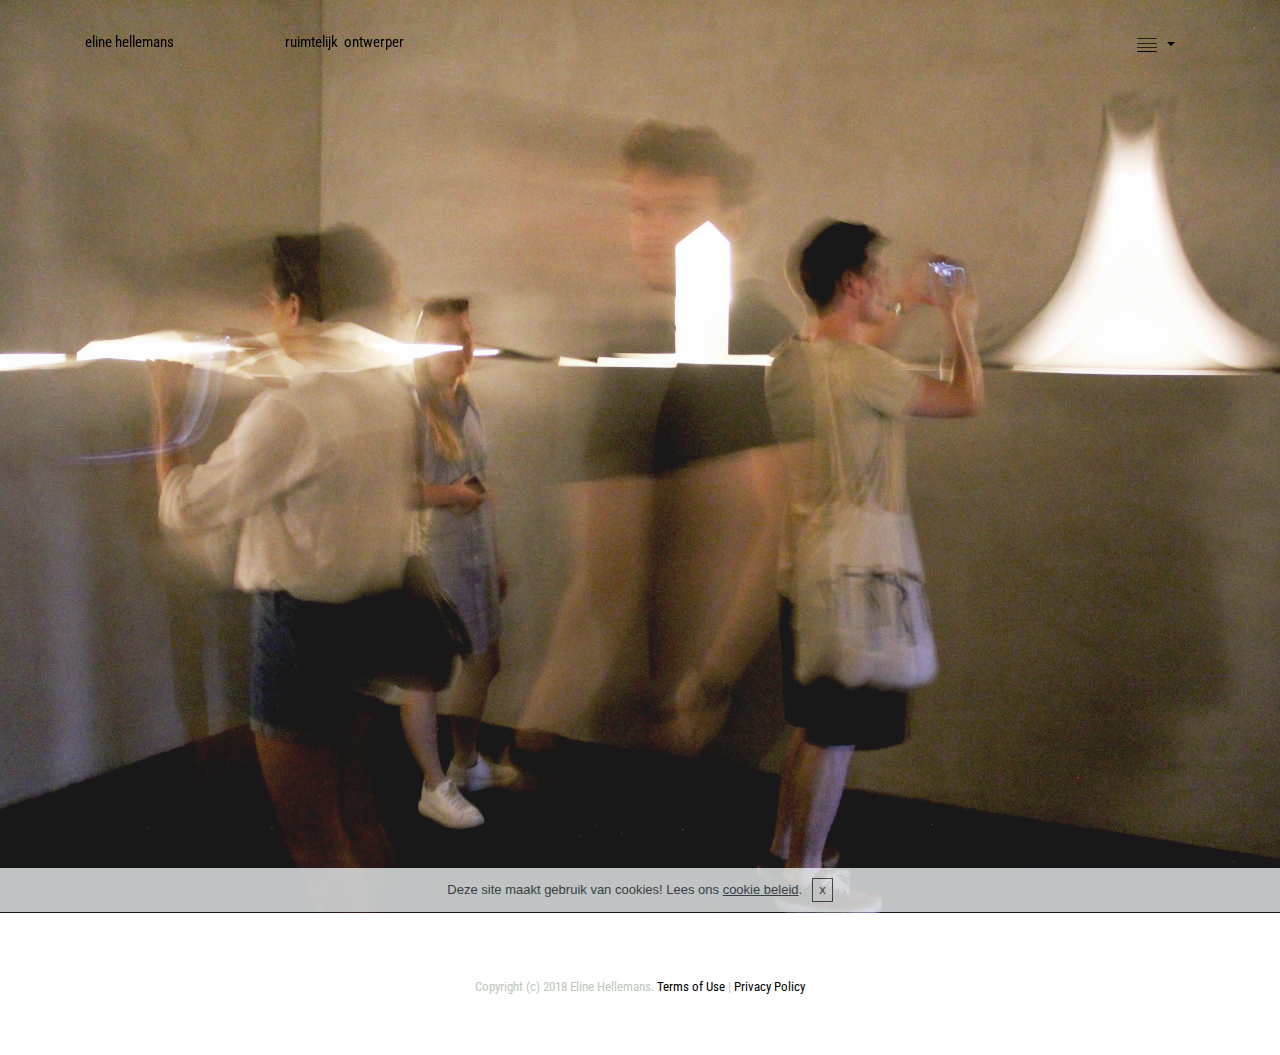
<file: index.html>
<!DOCTYPE html>
<html>
<head>
  <!-- Site made with Mobirise Website Builder v4.3.0, https://mobirise.com -->
  <meta charset="UTF-8">
  <meta http-equiv="X-UA-Compatible" content="IE=edge">
  <meta name="generator" content="Mobirise v4.3.0, mobirise.com">
  <meta name="viewport" content="width=device-width, initial-scale=1">
  <link rel="shortcut icon" href="assets/images/logo.png" type="image/x-icon">
  <meta name="description" content="">
  <title>Home</title>
  <link rel="stylesheet" href="https://fonts.googleapis.com/css?family=Playfair+Display:400,700&subset=latin,cyrillic">
  <link rel="stylesheet" href="https://fonts.googleapis.com/css?family=Alegreya+Sans:400,700&subset=latin,vietnamese,latin-ext">
  <link rel="stylesheet" href="assets/web/assets/mobirise-icons/mobirise-icons.css">
  <link rel="stylesheet" href="assets/tether/tether.min.css">
  <link rel="stylesheet" href="assets/bootstrap/css/bootstrap.min.css">
  <link rel="stylesheet" href="assets/puritym/css/style.css">
  <link rel="stylesheet" href="assets/dropdown-menu/style.light.css">
  <link rel="stylesheet" href="assets/mobirise/css/mbr-additional.css" type="text/css">
  
  
  
</head>
<body>

<!-- Google Analytics -->
<!-- Global Site Tag (gtag.js) - Google Analytics -->
<script async src="https://www.googletagmanager.com/gtag/js?id=UA-107796515-1"></script>
<script>
  window.dataLayer = window.dataLayer || [];
  function gtag(){dataLayer.push(arguments);}
  gtag('js', new Date());

  gtag('config', 'UA-107796515-1');
</script>
 
<!-- /Google Analytics -->


<section id="dropdown-menu-1d" data-rv-view="5">

    <nav class="navbar navbar-dropdown transparent navbar-fixed-top bg-color">

        <div class="container">

            <div class="navbar-brand">
                
                <a class="text-black" href="index.html">eline hellemans &nbsp; &nbsp; &nbsp; &nbsp; &nbsp; &nbsp; &nbsp; &nbsp; &nbsp; &nbsp; &nbsp; &nbsp; &nbsp; &nbsp; &nbsp; &nbsp; &nbsp; &nbsp; ruimtelijk &nbsp;ontwerper&nbsp; &nbsp;&nbsp;<br></a>
            </div>

            <button class="navbar-toggler pull-xs-right hidden-md-up" type="button" data-toggle="collapse" data-target="#exCollapsingNavbar">
                <div class="hamburger-icon"></div>
            </button>

            <ul class="nav-dropdown collapse pull-xs-right navbar-toggleable-sm nav navbar-nav" id="exCollapsingNavbar"><li class="nav-item dropdown"><a class="nav-link link dropdown-toggle" href="https://mobirise.com/" data-toggle="dropdown-submenu" aria-expanded="false"><span class="mbri-align-justify mbr-iconfont mbr-iconfont-btn" style="font-size: 20px; color: rgb(0, 0, 0);"></span></a><div class="dropdown-menu"><a class="dropdown-item" href="index.html">home</a><a class="dropdown-item" href="me.html">over</a><a class="dropdown-item" href="keuzemenu.html">werk</a><a class="dropdown-item" href="contact.html">contact</a></div></li><li class="nav-item"><a class="nav-link link" href="https://mobirise.com/" aria-expanded="false"></a></li></ul>

        </div>

    </nav>

</section>

<section class="mbr-section mbr-section-full mbr-after-navbar" id="header1-2" data-rv-view="0" style="background-image: url(assets/images/7280-bewerkt.jpg);">
    <div class="mbr-table-cell">
        <div class="mbr-overlay" style="opacity: 0.1; background-color: rgb(224, 233, 222);"></div>
        <div class="container">
            <div class="row">
                <div class="col-md-8 col-md-offset-2 text-xs-center">

                    <h1 class="mbr-section-title display-1">&nbsp; &nbsp; &nbsp; &nbsp; &nbsp; &nbsp; &nbsp; &nbsp; &nbsp; &nbsp; &nbsp; &nbsp; &nbsp; &nbsp; &nbsp; &nbsp; <br><br>&nbsp; &nbsp; &nbsp; <br><br><br><br><br><br><br><br><br><br><br><br><br><br><br><br><br><br><br><br><br>&nbsp;&nbsp;</h1>
                    
                    
                </div>
            </div>
        </div>
        
    </div>
</section>

<footer class="mbr-section mbr-section-nopadding mbr-footer" id="footer1-i" data-rv-view="3" style="background-color: rgb(255, 255, 255); padding-top: 4rem; padding-bottom: 2.64rem;">
    
    <div class="container">
        <p>Copyright (c) 2018 Eline Hellemans. <a href="page13.html" class="text-black">Terms of Use</a>  | <a href="page13.html" class="text-black">Privacy Policy</a></p>
    </div>
</footer>


  <script src="assets/web/assets/jquery/jquery.min.js"></script>
  <script src="assets/tether/tether.min.js"></script>
  <script src="assets/bootstrap/js/bootstrap.min.js"></script>
  <script src="assets/smooth-scroll/SmoothScroll.js"></script>
  <script src="assets/cookies-alert-plugin/cookies-alert-core.js"></script>
  <script src="assets/cookies-alert-plugin/cookies-alert-script.js"></script>
  <script src="assets/puritym/js/script.js"></script>
  <script src="assets/dropdown-menu/script.js"></script>
  
  
<input name="cookieData" type="hidden" data-cookie-text="Deze site maakt gebruik van cookies! Lees ons <a href='privacy.html'>cookie beleid</a>.">
  </body>
</html>
</file>
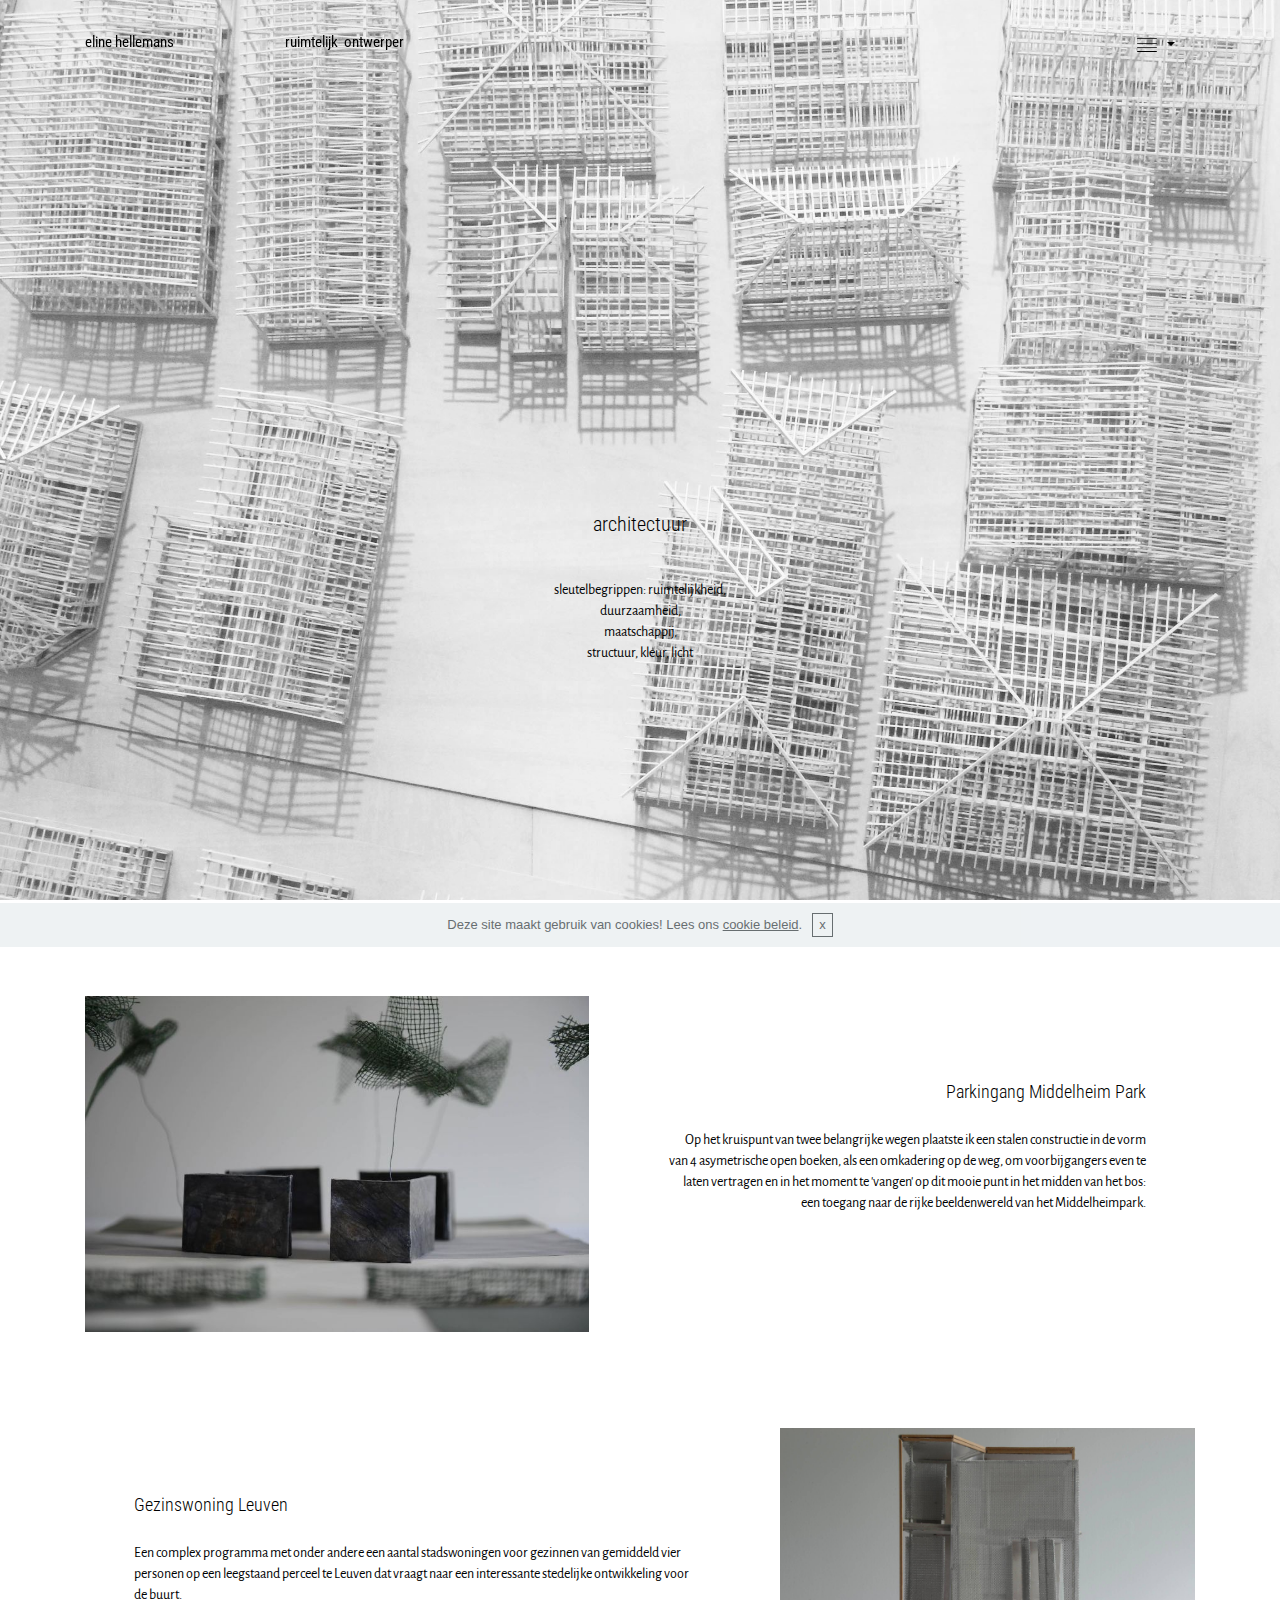
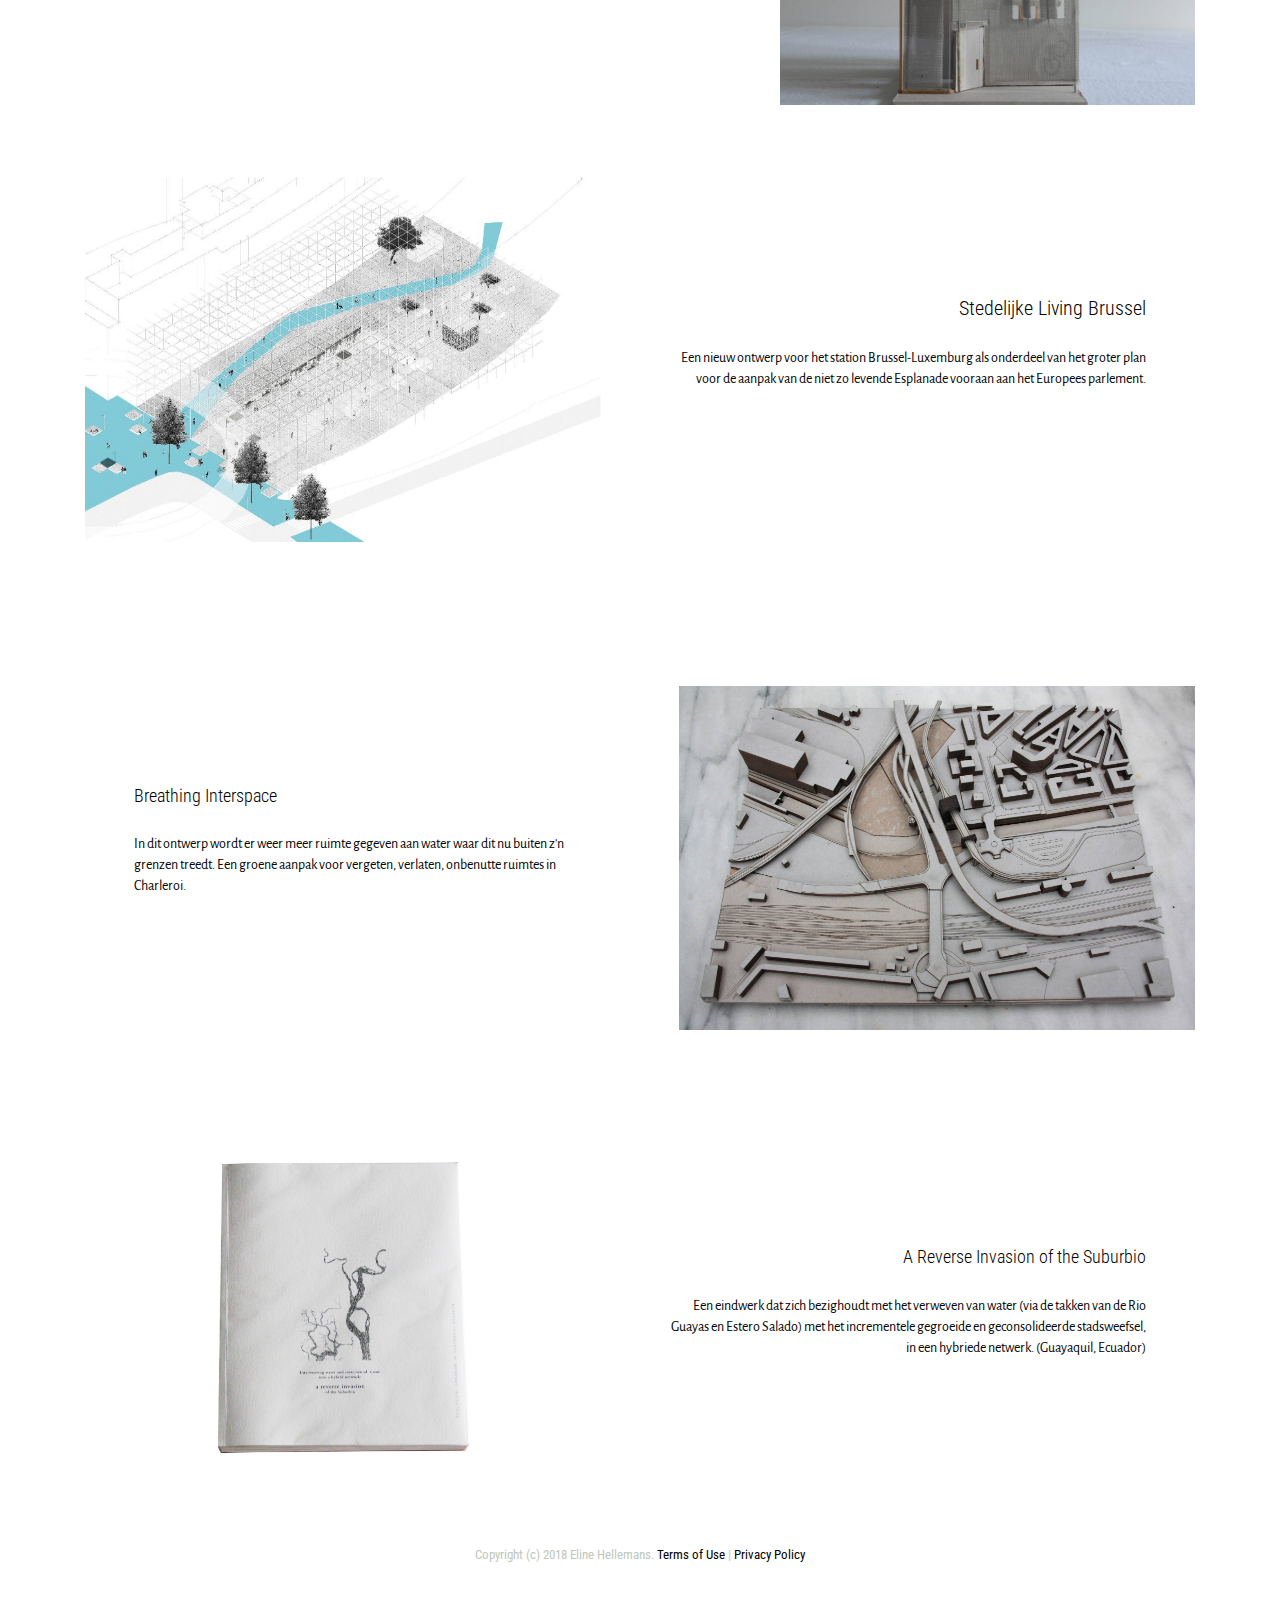
<file: architectuur.html>
<!DOCTYPE html>
<html>
<head>
  <!-- Site made with Mobirise Website Builder v4.3.0, https://mobirise.com -->
  <meta charset="UTF-8">
  <meta http-equiv="X-UA-Compatible" content="IE=edge">
  <meta name="generator" content="Mobirise v4.3.0, mobirise.com">
  <meta name="viewport" content="width=device-width, initial-scale=1">
  <link rel="shortcut icon" href="assets/images/logo.png" type="image/x-icon">
  <meta name="description" content="">
  <title>architectuur</title>
  <link rel="stylesheet" href="https://fonts.googleapis.com/css?family=Playfair+Display:400,700&subset=latin,cyrillic">
  <link rel="stylesheet" href="https://fonts.googleapis.com/css?family=Alegreya+Sans:400,700&subset=latin,vietnamese,latin-ext">
  <link rel="stylesheet" href="assets/web/assets/mobirise-icons/mobirise-icons.css">
  <link rel="stylesheet" href="assets/tether/tether.min.css">
  <link rel="stylesheet" href="assets/bootstrap/css/bootstrap.min.css">
  <link rel="stylesheet" href="assets/puritym/css/style.css">
  <link rel="stylesheet" href="assets/dropdown-menu/style.light.css">
  <link rel="stylesheet" href="assets/mobirise/css/mbr-additional.css" type="text/css">
  
  
  
</head>
<body>

<!-- Google Analytics -->
<!-- Global Site Tag (gtag.js) - Google Analytics -->
<script async src="https://www.googletagmanager.com/gtag/js?id=UA-107796515-1"></script>
<script>
  window.dataLayer = window.dataLayer || [];
  function gtag(){dataLayer.push(arguments);}
  gtag('js', new Date());

  gtag('config', 'UA-107796515-1');
</script>
 
<!-- /Google Analytics -->


<section id="dropdown-menu-2d" data-rv-view="60">

    <nav class="navbar navbar-dropdown transparent navbar-fixed-top bg-color">

        <div class="container">

            <div class="navbar-brand">
                
                <a class="text-black" href="index.html">eline hellemans &nbsp; &nbsp; &nbsp; &nbsp; &nbsp; &nbsp; &nbsp; &nbsp; &nbsp; &nbsp; &nbsp; &nbsp; &nbsp; &nbsp; &nbsp; &nbsp; &nbsp; &nbsp; ruimtelijk &nbsp;ontwerper&nbsp; &nbsp;&nbsp;<br></a>
            </div>

            <button class="navbar-toggler pull-xs-right hidden-md-up" type="button" data-toggle="collapse" data-target="#exCollapsingNavbar">
                <div class="hamburger-icon"></div>
            </button>

            <ul class="nav-dropdown collapse pull-xs-right navbar-toggleable-sm nav navbar-nav" id="exCollapsingNavbar"><li class="nav-item dropdown"><a class="nav-link link dropdown-toggle" href="https://mobirise.com/" data-toggle="dropdown-submenu" aria-expanded="false"><span class="mbri-align-justify mbr-iconfont mbr-iconfont-btn" style="font-size: 20px; color: rgb(0, 0, 0);"></span></a><div class="dropdown-menu"><a class="dropdown-item" href="index.html">home</a><a class="dropdown-item" href="me.html">over</a><a class="dropdown-item" href="keuzemenu.html">werk</a><a class="dropdown-item" href="contact.html">contact</a></div></li><li class="nav-item"><a class="nav-link link" href="https://mobirise.com/" aria-expanded="false"></a></li></ul>

        </div>

    </nav>

</section>

<section class="mbr-section mbr-section-full mbr-after-navbar" id="header1-2e" data-rv-view="49" style="background-image: url(assets/images/7357-bewerkt-copy-zw.jpg);">
    <div class="mbr-table-cell">
        <div class="mbr-overlay" style="opacity: 0.1; background-color: rgb(255, 255, 255);"></div>
        <div class="container">
            <div class="row">
                <div class="col-md-8 col-md-offset-2 text-xs-center">

                    <h1 class="mbr-section-title display-1"><br><br><br><br><br><br><br><br><br><br><br><br><br><br><br>architectuur</h1>
                    <p class="lead">sleutelbegrippen: ruimtelijkheid,<br>duurzaamheid,<br>maatschappij,<br>structuur, kleur, licht<br><br></p>
                    
                </div>
            </div>
        </div>
        
    </div>
</section>

<section class="mbr-section mbr-section-nopadding" id="msg-box4-2g" data-rv-view="52" style="background-color: rgb(255, 255, 255); padding-top: 6rem; padding-bottom: 6rem;">
    
    <div class="container">
        <div class="row">
            <div class="col-xs-12 col-lg-9 mbr-table-cell-lg image-size" style="width: 22%;">
                <div class="mbr-figure"><img src="assets/images/dsc-0054-3-2000x1335-800x534.jpg"></div>
            </div>
            <div class="col-xs-12 col-lg-3 mbr-inner-padding text-xs-center mbr-table-cell-lg">
                <h3 class="mbr-section-title display-4">Parkingang Middelheim Park</h3>
                
                <div class="lead"><p>Op het kruispunt van twee belangrijke wegen plaatste ik een stalen constructie in de vorm van 4 asymetrische open boeken, als een omkadering op de weg, om voorbijgangers even te laten vertragen en in het moment te 'vangen' op dit mooie punt in het midden van het bos: een toegang naar de rijke beeldenwereld van het Middelheimpark.</p></div>
                
            </div>
            
        </div>
    </div>
</section>

<section class="mbr-section mbr-section-nopadding" id="msg-box4-2t" data-rv-view="55" style="background-color: rgb(255, 255, 255); padding-top: 0rem; padding-bottom: 0rem;">
    
    <div class="container">
        <div class="row">
            
            <div class="col-xs-12 col-lg-3 mbr-inner-padding text-xs-center mbr-table-cell-lg">
                <h3 class="mbr-section-title display-4">Gezinswoning Leuven</h3>
                
                <div class="lead"><p>Een complex programma met onder andere een aantal stadswoningen voor gezinnen van gemiddeld vier personen op een leegstaand perceel te Leuven dat vraagt naar een interessante stedelijke ontwikkeling voor de buurt.&nbsp;</p></div>
                
            </div>
            <div class="col-xs-12 col-lg-9 mbr-table-cell-lg image-size" style="width: 16%;">
                <div class="mbr-figure"><a href="woning.html"><img src="assets/images/dsc-0044-4-2000x1335.jpg"></a></div>
            </div>
        </div>
    </div>
</section>

<section class="mbr-section mbr-section-nopadding" id="msg-box4-2f" data-rv-view="62" style="background-color: rgb(255, 255, 255); padding-top: 4.5rem; padding-bottom: 6rem;">
    
    <div class="container">
        <div class="row">
            <div class="col-xs-12 col-lg-9 mbr-table-cell-lg image-size" style="width: 23%;">
                <div class="mbr-figure"><a href="esplanade.html"><img src="assets/images/brussel-goede-test-2000x1414-800x565.jpg"></a></div>
            </div>
            <div class="col-xs-12 col-lg-3 mbr-inner-padding text-xs-center mbr-table-cell-lg">
                <h3 class="mbr-section-title display-4">Stedelijke Living Brussel</h3>
                
                <div class="lead"><p>Een nieuw ontwerp voor het station Brussel-Luxemburg als onderdeel van het groter plan voor de aanpak van de niet zo levende Esplanade vooraan aan het Europees parlement.<br></p></div>
                
            </div>
            
        </div>
    </div>
</section>

<section class="mbr-section mbr-section-nopadding" id="msg-box4-2s" data-rv-view="65" style="background-color: rgb(255, 255, 255); padding-top: 3rem; padding-bottom: 3rem;">
    
    <div class="container">
        <div class="row">
            
            <div class="col-xs-12 col-lg-3 mbr-inner-padding text-xs-center mbr-table-cell-lg">
                <h3 class="mbr-section-title display-4">Breathing Interspace</h3>
                
                <div class="lead"><p>In dit ontwerp wordt er weer meer ruimte gegeven aan water waar dit nu buiten z'n grenzen treedt. Een groene aanpak voor vergeten, verlaten, onbenutte ruimtes in Charleroi.</p></div>
                
            </div>
            <div class="col-xs-12 col-lg-9 mbr-table-cell-lg image-size" style="width: 23%;">
                <div class="mbr-figure"><a href="charleroi.html"><img src="assets/images/foto-grote-maquette-2000x1333.jpg"></a></div>
            </div>
        </div>
    </div>
</section>

<section class="mbr-section mbr-section-nopadding" id="msg-box4-2u" data-rv-view="68" style="background-color: rgb(255, 255, 255); padding-top: 3rem; padding-bottom: 0rem;">
    
    <div class="container">
        <div class="row">
            <div class="col-xs-12 col-lg-9 mbr-table-cell-lg image-size" style="width: 22%;">
                <div class="mbr-figure"><a href="thesis.html"><img src="assets/images/boek-thesis-1999x1409.jpg"></a></div>
            </div>
            <div class="col-xs-12 col-lg-3 mbr-inner-padding text-xs-center mbr-table-cell-lg">
                <h3 class="mbr-section-title display-4">A Reverse Invasion of the Suburbio</h3>
                
                <div class="lead">Een eindwerk dat zich bezighoudt met het verweven van water (via de takken van de Rio Guayas en Estero Salado) met het incrementele gegroeide en geconsolideerde stadsweefsel, in een hybriede netwerk. (Guayaquil, Ecuador)</div>
                
            </div>
            
        </div>
    </div>
</section>

<footer class="mbr-section mbr-section-nopadding mbr-footer" id="footer1-2c" data-rv-view="58" style="background-color: rgb(255, 255, 255); padding-top: 4rem; padding-bottom: 2.64rem;">
    
    <div class="container">
        <p>Copyright (c) 2018 Eline Hellemans. <a href="page13.html" class="text-black">Terms of Use</a>  | <a href="page13.html" class="text-black">Privacy Policy</a></p>
    </div>
</footer>


  <script src="assets/web/assets/jquery/jquery.min.js"></script>
  <script src="assets/tether/tether.min.js"></script>
  <script src="assets/bootstrap/js/bootstrap.min.js"></script>
  <script src="assets/smooth-scroll/SmoothScroll.js"></script>
  <script src="assets/cookies-alert-plugin/cookies-alert-core.js"></script>
  <script src="assets/cookies-alert-plugin/cookies-alert-script.js"></script>
  <script src="assets/puritym/js/script.js"></script>
  <script src="assets/dropdown-menu/script.js"></script>
  
  
<input name="cookieData" type="hidden" data-cookie-text="Deze site maakt gebruik van cookies! Lees ons <a href='privacy.html'>cookie beleid</a>.">
  </body>
</html>
</file>
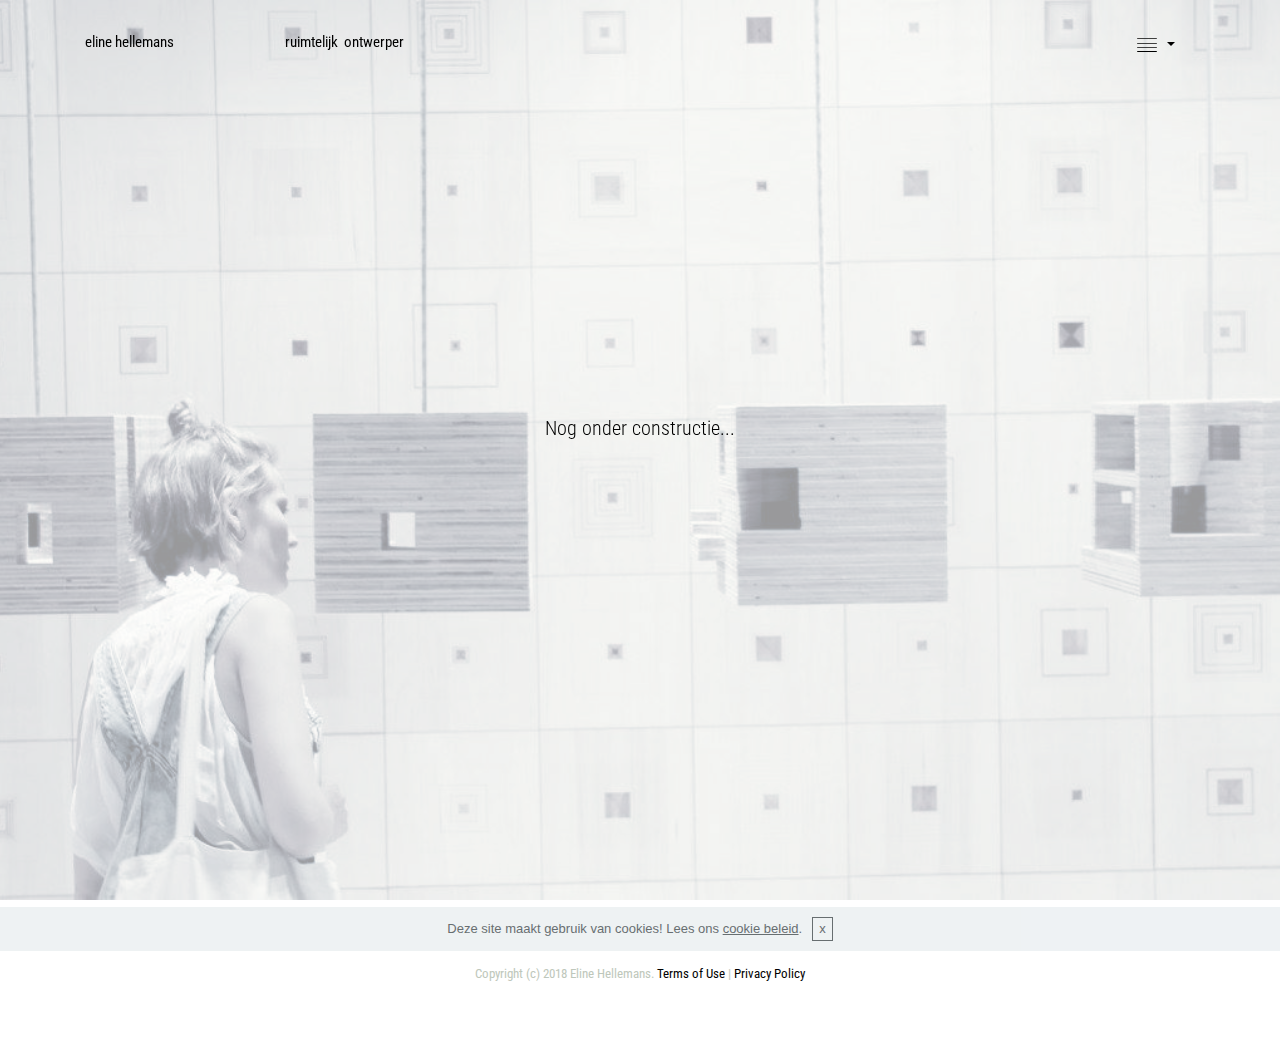
<file: charleroi.html>
<!DOCTYPE html>
<html>
<head>
  <!-- Site made with Mobirise Website Builder v4.3.0, https://mobirise.com -->
  <meta charset="UTF-8">
  <meta http-equiv="X-UA-Compatible" content="IE=edge">
  <meta name="generator" content="Mobirise v4.3.0, mobirise.com">
  <meta name="viewport" content="width=device-width, initial-scale=1">
  <link rel="shortcut icon" href="assets/images/logo.png" type="image/x-icon">
  <meta name="description" content="">
  <title>charleroi</title>
  <link rel="stylesheet" href="assets/web/assets/mobirise-icons/mobirise-icons.css">
  <link rel="stylesheet" href="https://fonts.googleapis.com/css?family=Alegreya+Sans:400,700&subset=latin,vietnamese,latin-ext">
  <link rel="stylesheet" href="https://fonts.googleapis.com/css?family=Playfair+Display:400,700&subset=latin,cyrillic">
  <link rel="stylesheet" href="assets/tether/tether.min.css">
  <link rel="stylesheet" href="assets/bootstrap/css/bootstrap.min.css">
  <link rel="stylesheet" href="assets/dropdown-menu/style.light.css">
  <link rel="stylesheet" href="assets/puritym/css/style.css">
  <link rel="stylesheet" href="assets/mobirise/css/mbr-additional.css" type="text/css">
  
  
  
</head>
<body>

<!-- Google Analytics -->
<!-- Global Site Tag (gtag.js) - Google Analytics -->
<script async src="https://www.googletagmanager.com/gtag/js?id=UA-107796515-1"></script>
<script>
  window.dataLayer = window.dataLayer || [];
  function gtag(){dataLayer.push(arguments);}
  gtag('js', new Date());

  gtag('config', 'UA-107796515-1');
</script>
 
<!-- /Google Analytics -->


<section id="dropdown-menu-41" data-rv-view="174">

    <nav class="navbar navbar-dropdown transparent navbar-fixed-top bg-color">

        <div class="container">

            <div class="navbar-brand">
                
                <a class="text-black" href="index.html">eline hellemans &nbsp; &nbsp; &nbsp; &nbsp; &nbsp; &nbsp; &nbsp; &nbsp; &nbsp; &nbsp; &nbsp; &nbsp; &nbsp; &nbsp; &nbsp; &nbsp; &nbsp; &nbsp; ruimtelijk &nbsp;ontwerper&nbsp; &nbsp;&nbsp;<br></a>
            </div>

            <button class="navbar-toggler pull-xs-right hidden-md-up" type="button" data-toggle="collapse" data-target="#exCollapsingNavbar">
                <div class="hamburger-icon"></div>
            </button>

            <ul class="nav-dropdown collapse pull-xs-right navbar-toggleable-sm nav navbar-nav" id="exCollapsingNavbar"><li class="nav-item dropdown"><a class="nav-link link dropdown-toggle" href="https://mobirise.com/" data-toggle="dropdown-submenu" aria-expanded="false"><span class="mbri-align-justify mbr-iconfont mbr-iconfont-btn" style="font-size: 20px; color: rgb(0, 0, 0);"></span></a><div class="dropdown-menu"><a class="dropdown-item" href="index.html">home</a><a class="dropdown-item" href="me.html">over</a><a class="dropdown-item" href="keuzemenu.html">werk</a><a class="dropdown-item" href="contact.html">contact</a></div></li><li class="nav-item"><a class="nav-link link" href="https://mobirise.com/" aria-expanded="false"></a></li></ul>

        </div>

    </nav>

</section>

<section class="mbr-section mbr-section-full mbr-parallax-background mbr-after-navbar" id="header1-42" data-rv-view="176" style="background-image: url(assets/images/foto-cv-bewerkt-copy.jpg);">
    <div class="mbr-table-cell">
        <div class="mbr-overlay" style="opacity: 0.6; background-color: rgb(255, 255, 255);"></div>
        <div class="container">
            <div class="row">
                <div class="col-md-8 col-md-offset-2 text-xs-center">

                    <h1 class="mbr-section-title display-1">Nog onder constructie...</h1>
                    
                    
                </div>
            </div>
        </div>
        
    </div>
</section>

<footer class="mbr-section mbr-section-nopadding mbr-footer" id="footer1-40" data-rv-view="172" style="background-color: rgb(255, 255, 255); padding-top: 4rem; padding-bottom: 2.64rem;">
    
    <div class="container">
        <p>Copyright (c) 2018 Eline Hellemans. <a href="page13.html" class="text-black">Terms of Use</a>  | <a href="page13.html" class="text-black">Privacy Policy</a></p>
    </div>
</footer>


  <script src="assets/web/assets/jquery/jquery.min.js"></script>
  <script src="assets/tether/tether.min.js"></script>
  <script src="assets/bootstrap/js/bootstrap.min.js"></script>
  <script src="assets/smooth-scroll/SmoothScroll.js"></script>
  <script src="assets/cookies-alert-plugin/cookies-alert-core.js"></script>
  <script src="assets/cookies-alert-plugin/cookies-alert-script.js"></script>
  <script src="assets/jarallax/jarallax.js"></script>
  <script src="assets/dropdown-menu/script.js"></script>
  <script src="assets/puritym/js/script.js"></script>
  
  
<input name="cookieData" type="hidden" data-cookie-text="Deze site maakt gebruik van cookies! Lees ons <a href='privacy.html'>cookie beleid</a>.">
  </body>
</html>
</file>
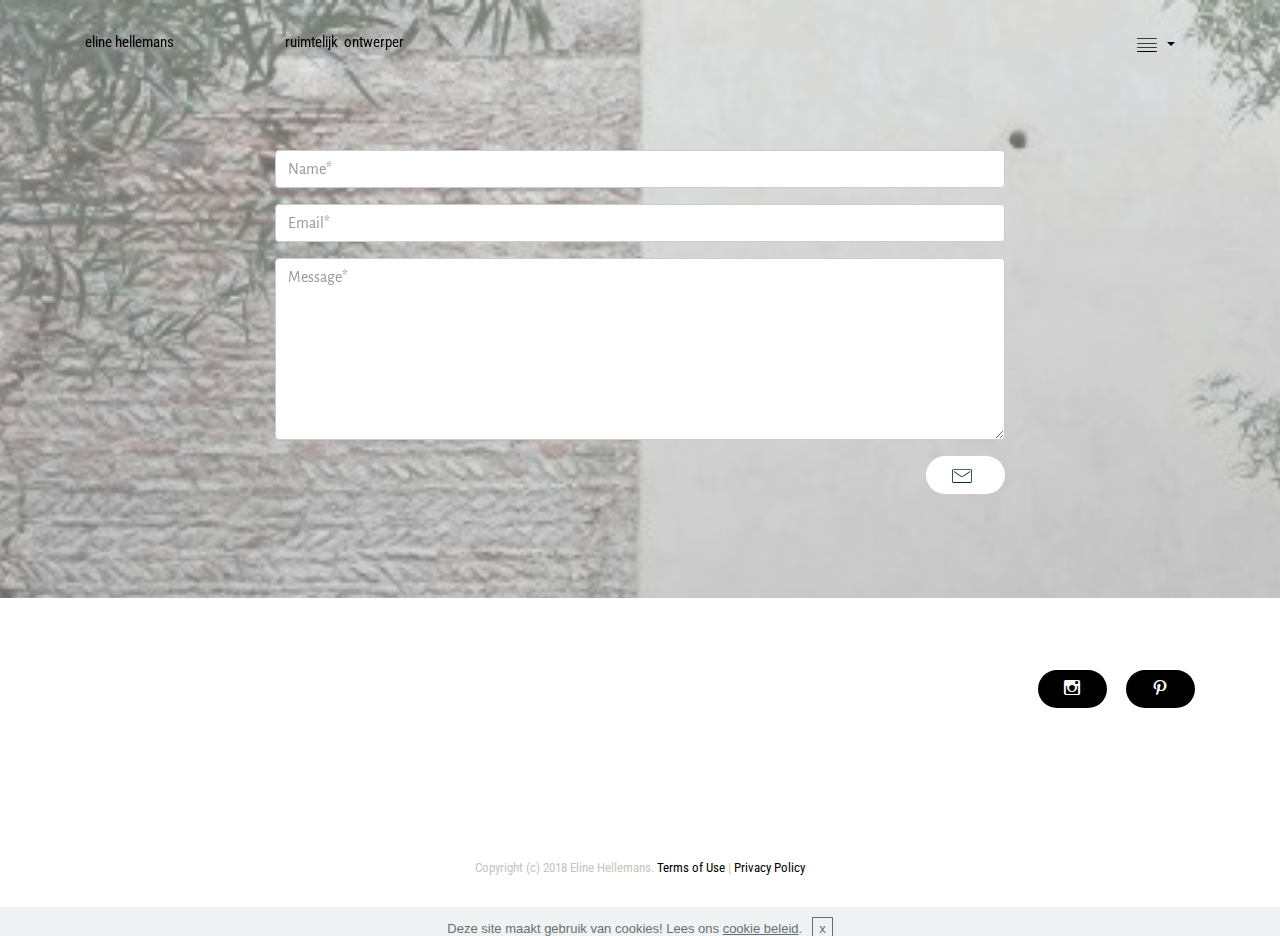
<file: contact.html>
<!DOCTYPE html>
<html>
<head>
  <!-- Site made with Mobirise Website Builder v4.3.0, https://mobirise.com -->
  <meta charset="UTF-8">
  <meta http-equiv="X-UA-Compatible" content="IE=edge">
  <meta name="generator" content="Mobirise v4.3.0, mobirise.com">
  <meta name="viewport" content="width=device-width, initial-scale=1">
  <link rel="shortcut icon" href="assets/images/logo.png" type="image/x-icon">
  <meta name="description" content="">
  <title>contact</title>
  <link rel="stylesheet" href="assets/web/assets/mobirise-icons/mobirise-icons.css">
  <link rel="stylesheet" href="https://fonts.googleapis.com/css?family=Alegreya+Sans:400,700&subset=latin,vietnamese,latin-ext">
  <link rel="stylesheet" href="https://fonts.googleapis.com/css?family=Playfair+Display:400,700&subset=latin,cyrillic">
  <link rel="stylesheet" href="assets/tether/tether.min.css">
  <link rel="stylesheet" href="assets/bootstrap/css/bootstrap.min.css">
  <link rel="stylesheet" href="assets/socicon/css/socicon.min.css">
  <link rel="stylesheet" href="assets/puritym/css/style.css">
  <link rel="stylesheet" href="assets/dropdown-menu/style.light.css">
  <link rel="stylesheet" href="assets/mobirise/css/mbr-additional.css" type="text/css">
  
  
  
</head>
<body>

<!-- Google Analytics -->
<!-- Global Site Tag (gtag.js) - Google Analytics -->
<script async src="https://www.googletagmanager.com/gtag/js?id=UA-107796515-1"></script>
<script>
  window.dataLayer = window.dataLayer || [];
  function gtag(){dataLayer.push(arguments);}
  gtag('js', new Date());

  gtag('config', 'UA-107796515-1');
</script>
 
<!-- /Google Analytics -->


<section id="dropdown-menu-1t" data-rv-view="131">

    <nav class="navbar navbar-dropdown transparent navbar-fixed-top bg-color">

        <div class="container">

            <div class="navbar-brand">
                
                <a class="text-black" href="index.html">eline hellemans &nbsp; &nbsp; &nbsp; &nbsp; &nbsp; &nbsp; &nbsp; &nbsp; &nbsp; &nbsp; &nbsp; &nbsp; &nbsp; &nbsp; &nbsp; &nbsp; &nbsp; &nbsp; ruimtelijk &nbsp;ontwerper&nbsp; &nbsp;&nbsp;<br></a>
            </div>

            <button class="navbar-toggler pull-xs-right hidden-md-up" type="button" data-toggle="collapse" data-target="#exCollapsingNavbar">
                <div class="hamburger-icon"></div>
            </button>

            <ul class="nav-dropdown collapse pull-xs-right navbar-toggleable-sm nav navbar-nav" id="exCollapsingNavbar"><li class="nav-item dropdown"><a class="nav-link link dropdown-toggle" href="https://mobirise.com/" data-toggle="dropdown-submenu" aria-expanded="false"><span class="mbri-align-justify mbr-iconfont mbr-iconfont-btn" style="font-size: 20px; color: rgb(0, 0, 0);"></span></a><div class="dropdown-menu"><a class="dropdown-item" href="index.html">home</a><a class="dropdown-item" href="me.html">over</a><a class="dropdown-item" href="keuzemenu.html">werk</a><a class="dropdown-item" href="contact.html">contact</a></div></li><li class="nav-item"><a class="nav-link link" href="https://mobirise.com/" aria-expanded="false"></a></li></ul>

        </div>

    </nav>

</section>

<section class="mbr-section mbr-section-small mbr-parallax-background mbr-after-navbar" id="form1-1u" data-rv-view="133" style="background-image: url(assets/images/1970-01-01-11.33.25.jpg); padding-top: 6rem; padding-bottom: 6rem;">
    <div class="mbr-overlay" style="opacity: 0.4; background-color: rgb(255, 255, 255);"></div>
    <div class="container">
        <div class="row">
            <div class="col-sm-8 col-sm-offset-2" data-form-type="formoid">
                

                <div data-form-alert="true"><div hidden="" data-form-alert-success="true">Thanks for sending me a message!</div></div>
                <form action="https://mobirise.com/" method="post" data-form-title="contact form">
                    <input type="hidden" value="jZfKjsvlQl2bmcAtWiZfcwxSbrru6KyvzRLa/rilxhYE+aCYRUaplmgcWZbA1/XlVBRlu8xB7sKWezkfGaTZjWZ0SQz180jOmJGM9eSIx7RHqdxhwDR/U91IiV/t4ezT" data-form-email="true">
                    <div class="form-group">
                        <input type="text" class="form-control" name="name" required="" placeholder="Name*" data-form-field="Name">
                    </div>
                    <div class="form-group">
                        <input type="email" class="form-control" name="email" required="" placeholder="Email*" data-form-field="Email">
                    </div>
                    
                    <div class="form-group">
                        <textarea class="form-control" name="message" rows="7" placeholder="Message*" data-form-field="Message"></textarea>
                    </div>
                    <div class="text-xs-right"><button type="submit" class="btn btn-white-outline btn-white"><span class="mbri-letter mbr-iconfont mbr-iconfont-btn" style="font-size: 20px; color: rgb(10, 53, 26);"></span></button></div>
                </form>
            </div>
        </div>
    </div>
</section>

<section class="mbr-section mbr-section-small" id="social-buttons2-2w" data-rv-view="142" style="background-color: rgb(255, 255, 255); padding-top: 4.5rem; padding-bottom: 4.5rem;">
    

    <div class="container">
        <div class="row">
            <div class="col-sm-4">
                <h2 class="mbr-section-title h1">&nbsp;</h2>
            </div>
            <div class="col-sm-8 text-xs-right">    <a class="btn btn-social socicon-bg-instagram btn-black-outline btn-black" title="Instagram" target="_blank" href="https://www.instagram.com/hellemans.eline/"><i class="socicon socicon-instagram"></i></a> <a class="btn btn-social socicon-bg-pinterest btn-black" title="Pinterest" target="_blank" href="https://nl.pinterest.com/elinehellemans/"><i class="socicon socicon-pinterest"></i></a>   </div>
        </div>
    </div>
</section>

<footer class="mbr-section mbr-section-nopadding mbr-footer" id="footer1-1s" data-rv-view="129" style="background-color: rgb(255, 255, 255); padding-top: 4rem; padding-bottom: 2.64rem;">
    
    <div class="container">
        <p>Copyright (c) 2018 Eline Hellemans. <a href="page13.html" class="text-black">Terms of Use</a>  | <a href="page13.html" class="text-black">Privacy Policy</a></p>
    </div>
</footer>


  <script src="assets/web/assets/jquery/jquery.min.js"></script>
  <script src="assets/tether/tether.min.js"></script>
  <script src="assets/bootstrap/js/bootstrap.min.js"></script>
  <script src="assets/cookies-alert-plugin/cookies-alert-core.js"></script>
  <script src="assets/cookies-alert-plugin/cookies-alert-script.js"></script>
  <script src="assets/jarallax/jarallax.js"></script>
  <script src="assets/smooth-scroll/SmoothScroll.js"></script>
  <script src="assets/puritym/js/script.js"></script>
  <script src="assets/dropdown-menu/script.js"></script>
  <script src="assets/formoid/formoid.min.js"></script>
  
  
<input name="cookieData" type="hidden" data-cookie-text="Deze site maakt gebruik van cookies! Lees ons <a href='privacy.html'>cookie beleid</a>.">
  </body>
</html>
</file>
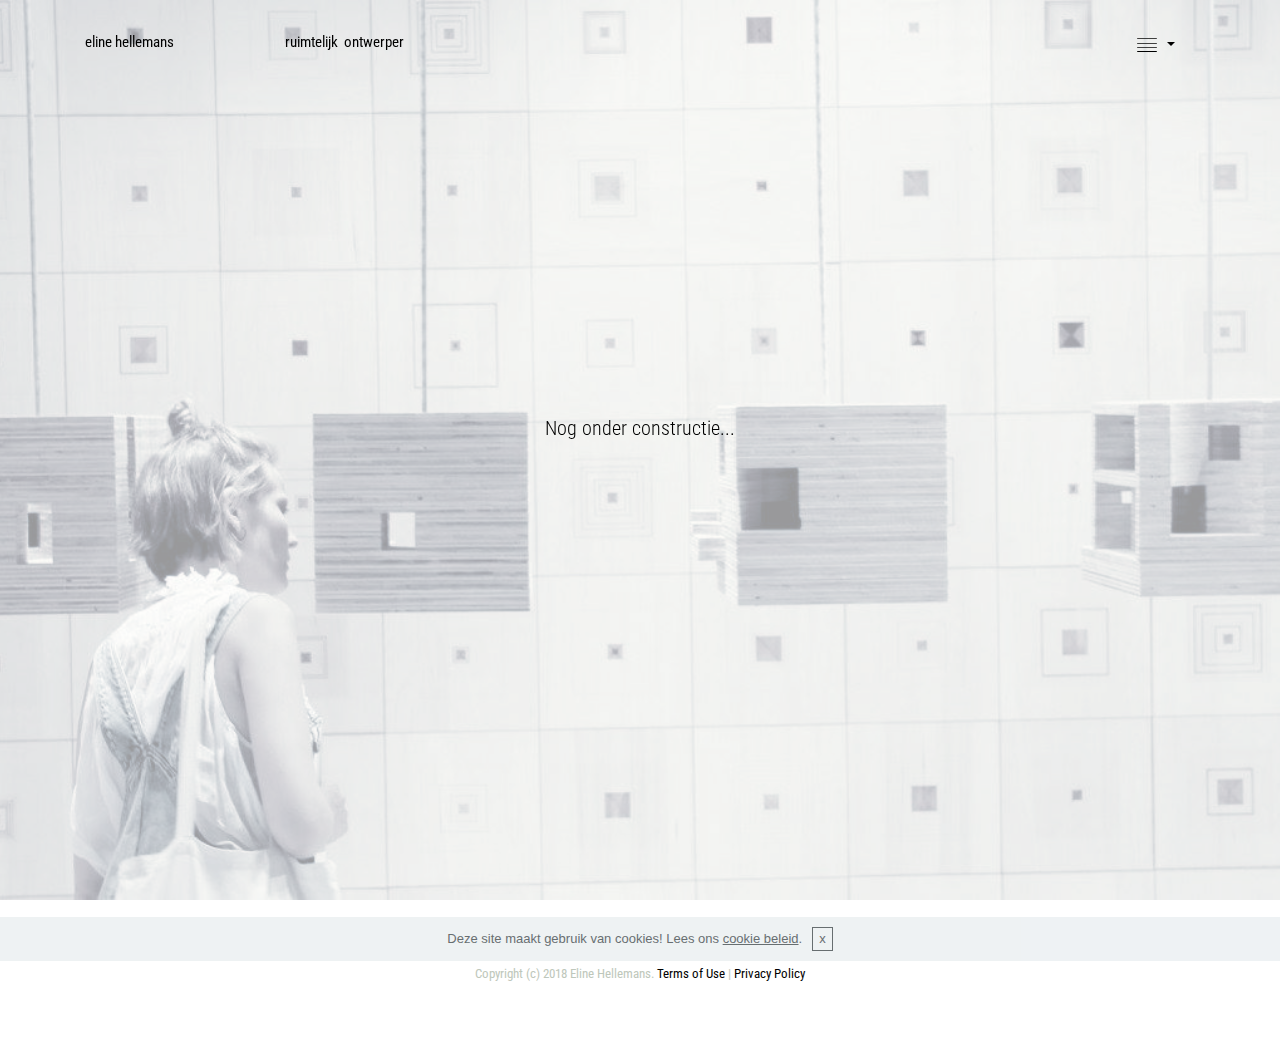
<file: esplanade.html>
<!DOCTYPE html>
<html>
<head>
  <!-- Site made with Mobirise Website Builder v4.3.0, https://mobirise.com -->
  <meta charset="UTF-8">
  <meta http-equiv="X-UA-Compatible" content="IE=edge">
  <meta name="generator" content="Mobirise v4.3.0, mobirise.com">
  <meta name="viewport" content="width=device-width, initial-scale=1">
  <link rel="shortcut icon" href="assets/images/logo.png" type="image/x-icon">
  <meta name="description" content="">
  <title>Esplanade</title>
  <link rel="stylesheet" href="assets/web/assets/mobirise-icons/mobirise-icons.css">
  <link rel="stylesheet" href="https://fonts.googleapis.com/css?family=Alegreya+Sans:400,700&subset=latin,vietnamese,latin-ext">
  <link rel="stylesheet" href="https://fonts.googleapis.com/css?family=Playfair+Display:400,700&subset=latin,cyrillic">
  <link rel="stylesheet" href="assets/tether/tether.min.css">
  <link rel="stylesheet" href="assets/bootstrap/css/bootstrap.min.css">
  <link rel="stylesheet" href="assets/dropdown-menu/style.light.css">
  <link rel="stylesheet" href="assets/puritym/css/style.css">
  <link rel="stylesheet" href="assets/mobirise/css/mbr-additional.css" type="text/css">
  
  
  
</head>
<body>

<!-- Google Analytics -->
<!-- Global Site Tag (gtag.js) - Google Analytics -->
<script async src="https://www.googletagmanager.com/gtag/js?id=UA-107796515-1"></script>
<script>
  window.dataLayer = window.dataLayer || [];
  function gtag(){dataLayer.push(arguments);}
  gtag('js', new Date());

  gtag('config', 'UA-107796515-1');
</script>
 
<!-- /Google Analytics -->


<section id="dropdown-menu-44" data-rv-view="181">

    <nav class="navbar navbar-dropdown transparent navbar-fixed-top bg-color">

        <div class="container">

            <div class="navbar-brand">
                
                <a class="text-black" href="index.html">eline hellemans &nbsp; &nbsp; &nbsp; &nbsp; &nbsp; &nbsp; &nbsp; &nbsp; &nbsp; &nbsp; &nbsp; &nbsp; &nbsp; &nbsp; &nbsp; &nbsp; &nbsp; &nbsp; ruimtelijk &nbsp;ontwerper&nbsp; &nbsp;&nbsp;<br></a>
            </div>

            <button class="navbar-toggler pull-xs-right hidden-md-up" type="button" data-toggle="collapse" data-target="#exCollapsingNavbar">
                <div class="hamburger-icon"></div>
            </button>

            <ul class="nav-dropdown collapse pull-xs-right navbar-toggleable-sm nav navbar-nav" id="exCollapsingNavbar"><li class="nav-item dropdown"><a class="nav-link link dropdown-toggle" href="https://mobirise.com/" data-toggle="dropdown-submenu" aria-expanded="false"><span class="mbri-align-justify mbr-iconfont mbr-iconfont-btn" style="font-size: 20px; color: rgb(0, 0, 0);"></span></a><div class="dropdown-menu"><a class="dropdown-item" href="index.html">home</a><a class="dropdown-item" href="me.html">over</a><a class="dropdown-item" href="keuzemenu.html">werk</a><a class="dropdown-item" href="contact.html">contact</a></div></li><li class="nav-item"><a class="nav-link link" href="https://mobirise.com/" aria-expanded="false"></a></li></ul>

        </div>

    </nav>

</section>

<section class="mbr-section mbr-section-full mbr-parallax-background mbr-after-navbar" id="header1-45" data-rv-view="183" style="background-image: url(assets/images/foto-cv-bewerkt-copy.jpg);">
    <div class="mbr-table-cell">
        <div class="mbr-overlay" style="opacity: 0.6; background-color: rgb(255, 255, 255);"></div>
        <div class="container">
            <div class="row">
                <div class="col-md-8 col-md-offset-2 text-xs-center">

                    <h1 class="mbr-section-title display-1">Nog onder constructie...</h1>
                    
                    
                </div>
            </div>
        </div>
        
    </div>
</section>

<footer class="mbr-section mbr-section-nopadding mbr-footer" id="footer1-43" data-rv-view="179" style="background-color: rgb(255, 255, 255); padding-top: 4rem; padding-bottom: 2.64rem;">
    
    <div class="container">
        <p>Copyright (c) 2018 Eline Hellemans. <a href="page13.html" class="text-black">Terms of Use</a>  | <a href="page13.html" class="text-black">Privacy Policy</a></p>
    </div>
</footer>


  <script src="assets/web/assets/jquery/jquery.min.js"></script>
  <script src="assets/tether/tether.min.js"></script>
  <script src="assets/bootstrap/js/bootstrap.min.js"></script>
  <script src="assets/smooth-scroll/SmoothScroll.js"></script>
  <script src="assets/cookies-alert-plugin/cookies-alert-core.js"></script>
  <script src="assets/cookies-alert-plugin/cookies-alert-script.js"></script>
  <script src="assets/jarallax/jarallax.js"></script>
  <script src="assets/dropdown-menu/script.js"></script>
  <script src="assets/puritym/js/script.js"></script>
  
  
<input name="cookieData" type="hidden" data-cookie-text="Deze site maakt gebruik van cookies! Lees ons <a href='privacy.html'>cookie beleid</a>.">
  </body>
</html>
</file>
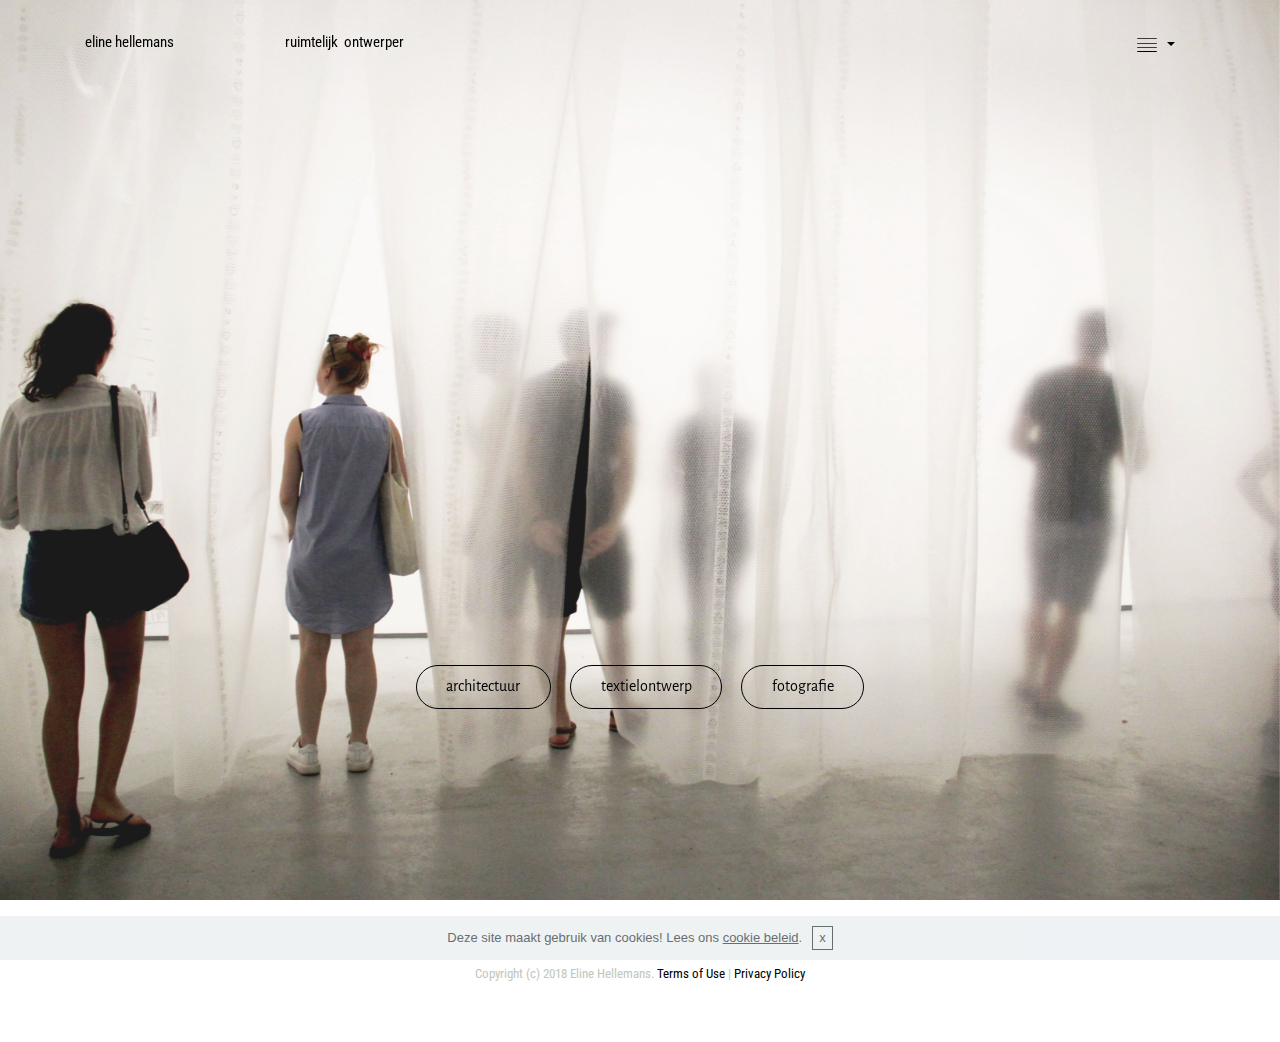
<file: keuzemenu.html>
<!DOCTYPE html>
<html>
<head>
  <!-- Site made with Mobirise Website Builder v4.3.0, https://mobirise.com -->
  <meta charset="UTF-8">
  <meta http-equiv="X-UA-Compatible" content="IE=edge">
  <meta name="generator" content="Mobirise v4.3.0, mobirise.com">
  <meta name="viewport" content="width=device-width, initial-scale=1">
  <link rel="shortcut icon" href="assets/images/logo.png" type="image/x-icon">
  <meta name="description" content="">
  <title>keuzemenu</title>
  <link rel="stylesheet" href="assets/web/assets/mobirise-icons/mobirise-icons.css">
  <link rel="stylesheet" href="https://fonts.googleapis.com/css?family=Alegreya+Sans:400,700&subset=latin,vietnamese,latin-ext">
  <link rel="stylesheet" href="https://fonts.googleapis.com/css?family=Playfair+Display:400,700&subset=latin,cyrillic">
  <link rel="stylesheet" href="assets/tether/tether.min.css">
  <link rel="stylesheet" href="assets/bootstrap/css/bootstrap.min.css">
  <link rel="stylesheet" href="assets/dropdown-menu/style.light.css">
  <link rel="stylesheet" href="assets/puritym/css/style.css">
  <link rel="stylesheet" href="assets/mobirise/css/mbr-additional.css" type="text/css">
  
  
  
</head>
<body>

<!-- Google Analytics -->
<!-- Global Site Tag (gtag.js) - Google Analytics -->
<script async src="https://www.googletagmanager.com/gtag/js?id=UA-107796515-1"></script>
<script>
  window.dataLayer = window.dataLayer || [];
  function gtag(){dataLayer.push(arguments);}
  gtag('js', new Date());

  gtag('config', 'UA-107796515-1');
</script>
 
<!-- /Google Analytics -->


<section id="dropdown-menu-1o" data-rv-view="146">

    <nav class="navbar navbar-dropdown transparent navbar-fixed-top bg-color">

        <div class="container">

            <div class="navbar-brand">
                
                <a class="text-black" href="index.html">eline hellemans &nbsp; &nbsp; &nbsp; &nbsp; &nbsp; &nbsp; &nbsp; &nbsp; &nbsp; &nbsp; &nbsp; &nbsp; &nbsp; &nbsp; &nbsp; &nbsp; &nbsp; &nbsp; ruimtelijk &nbsp;ontwerper&nbsp; &nbsp;&nbsp;<br></a>
            </div>

            <button class="navbar-toggler pull-xs-right hidden-md-up" type="button" data-toggle="collapse" data-target="#exCollapsingNavbar">
                <div class="hamburger-icon"></div>
            </button>

            <ul class="nav-dropdown collapse pull-xs-right navbar-toggleable-sm nav navbar-nav" id="exCollapsingNavbar"><li class="nav-item dropdown"><a class="nav-link link dropdown-toggle" href="https://mobirise.com/" data-toggle="dropdown-submenu" aria-expanded="false"><span class="mbri-align-justify mbr-iconfont mbr-iconfont-btn" style="font-size: 20px; color: rgb(0, 0, 0);"></span></a><div class="dropdown-menu"><a class="dropdown-item" href="index.html">home</a><a class="dropdown-item" href="me.html">over</a><a class="dropdown-item" href="keuzemenu.html">werk</a><a class="dropdown-item" href="contact.html">contact</a></div></li><li class="nav-item"><a class="nav-link link" href="https://mobirise.com/" aria-expanded="false"></a></li></ul>

        </div>

    </nav>

</section>

<section class="mbr-section mbr-section-full mbr-parallax-background mbr-after-navbar" id="header1-1x" data-rv-view="148" style="background-image: url(assets/images/7429-bewerkt.jpg);">
    <div class="mbr-table-cell">
        <div class="mbr-overlay" style="opacity: 0.1; background-color: rgb(255, 255, 255);"></div>
        <div class="container">
            <div class="row">
                <div class="col-md-8 col-md-offset-2 text-xs-center">

                    
                    <p class="lead"><br><br><br><br><br><br><br><br><br><br><br><br><br><br><br></p>
                    <div class="mbr-buttons--center"><a class="btn btn-lg btn-secondary-outline" href="architectuur.html">architectuur</a> <a class="btn btn-lg btn-secondary-outline" href="textiel.html">textielontwerp</a> <a class="btn btn-lg btn-secondary-outline" href="fotografie.html">fotografie<br></a> </div>
                </div>
            </div>
        </div>
        
    </div>
</section>

<footer class="mbr-section mbr-section-nopadding mbr-footer" id="footer1-1n" data-rv-view="144" style="background-color: rgb(255, 255, 255); padding-top: 4rem; padding-bottom: 2.64rem;">
    
    <div class="container">
        <p>Copyright (c) 2018 Eline Hellemans. <a href="page13.html" class="text-black">Terms of Use</a>  | <a href="page13.html" class="text-black">Privacy Policy</a></p>
    </div>
</footer>


  <script src="assets/web/assets/jquery/jquery.min.js"></script>
  <script src="assets/tether/tether.min.js"></script>
  <script src="assets/bootstrap/js/bootstrap.min.js"></script>
  <script src="assets/smooth-scroll/SmoothScroll.js"></script>
  <script src="assets/cookies-alert-plugin/cookies-alert-core.js"></script>
  <script src="assets/cookies-alert-plugin/cookies-alert-script.js"></script>
  <script src="assets/jarallax/jarallax.js"></script>
  <script src="assets/dropdown-menu/script.js"></script>
  <script src="assets/puritym/js/script.js"></script>
  
  
<input name="cookieData" type="hidden" data-cookie-text="Deze site maakt gebruik van cookies! Lees ons <a href='privacy.html'>cookie beleid</a>.">
  </body>
</html>
</file>
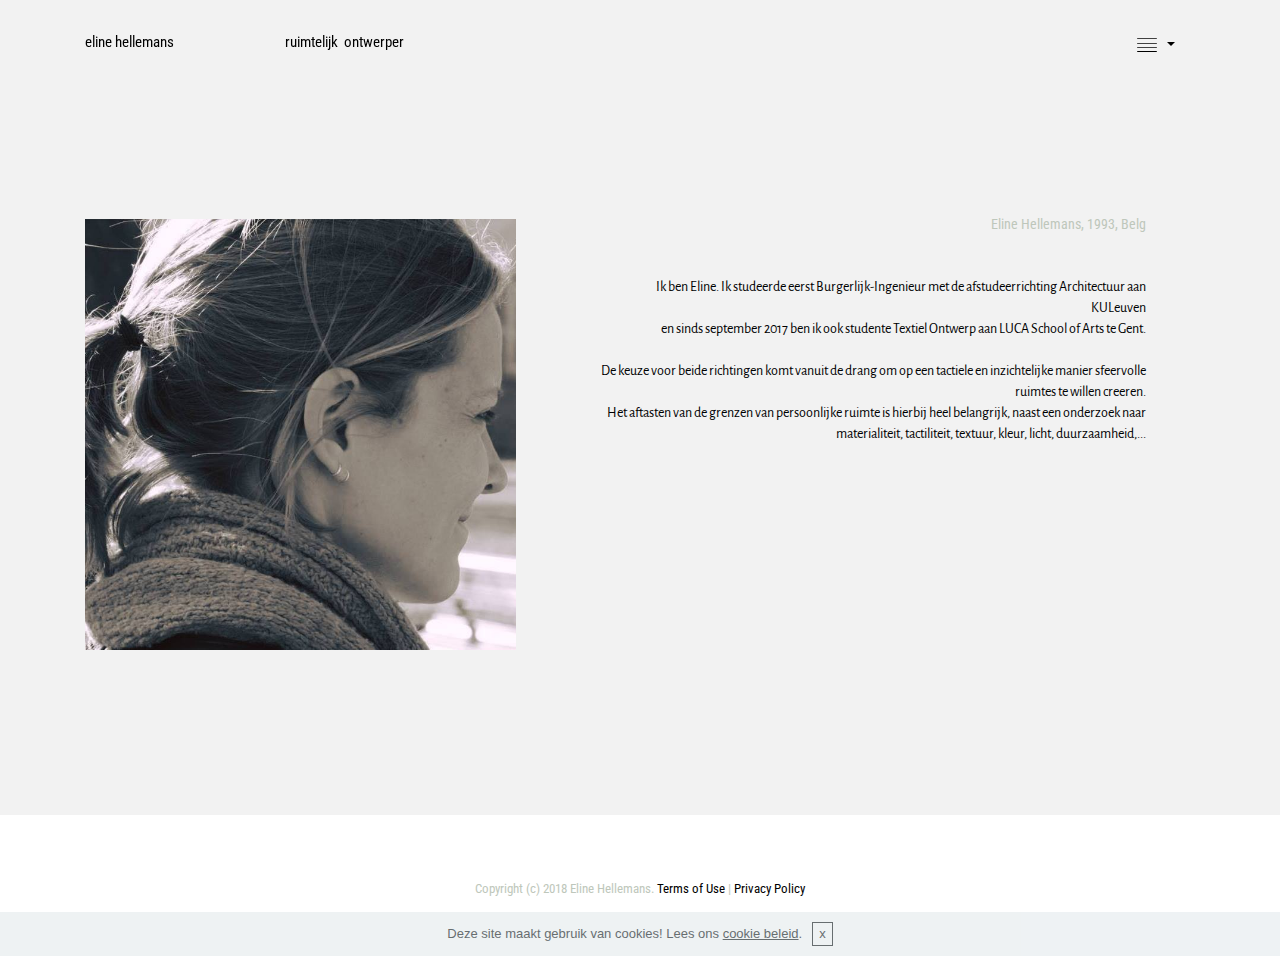
<file: me.html>
<!DOCTYPE html>
<html>
<head>
  <!-- Site made with Mobirise Website Builder v4.3.0, https://mobirise.com -->
  <meta charset="UTF-8">
  <meta http-equiv="X-UA-Compatible" content="IE=edge">
  <meta name="generator" content="Mobirise v4.3.0, mobirise.com">
  <meta name="viewport" content="width=device-width, initial-scale=1">
  <link rel="shortcut icon" href="assets/images/logo.png" type="image/x-icon">
  <meta name="description" content="">
  <title>Me</title>
  <link rel="stylesheet" href="https://fonts.googleapis.com/css?family=Playfair+Display:400,700&subset=latin,cyrillic">
  <link rel="stylesheet" href="https://fonts.googleapis.com/css?family=Alegreya+Sans:400,700&subset=latin,vietnamese,latin-ext">
  <link rel="stylesheet" href="assets/web/assets/mobirise-icons/mobirise-icons.css">
  <link rel="stylesheet" href="assets/tether/tether.min.css">
  <link rel="stylesheet" href="assets/bootstrap/css/bootstrap.min.css">
  <link rel="stylesheet" href="assets/puritym/css/style.css">
  <link rel="stylesheet" href="assets/dropdown-menu/style.light.css">
  <link rel="stylesheet" href="assets/mobirise/css/mbr-additional.css" type="text/css">
  
  
  
</head>
<body>

<!-- Google Analytics -->
<!-- Global Site Tag (gtag.js) - Google Analytics -->
<script async src="https://www.googletagmanager.com/gtag/js?id=UA-107796515-1"></script>
<script>
  window.dataLayer = window.dataLayer || [];
  function gtag(){dataLayer.push(arguments);}
  gtag('js', new Date());

  gtag('config', 'UA-107796515-1');
</script>
 
<!-- /Google Analytics -->


<section id="dropdown-menu-2k" data-rv-view="44">

    <nav class="navbar navbar-dropdown transparent navbar-fixed-top bg-color">

        <div class="container">

            <div class="navbar-brand">
                
                <a class="text-black" href="index.html">eline hellemans &nbsp; &nbsp; &nbsp; &nbsp; &nbsp; &nbsp; &nbsp; &nbsp; &nbsp; &nbsp; &nbsp; &nbsp; &nbsp; &nbsp; &nbsp; &nbsp; &nbsp; &nbsp; ruimtelijk &nbsp;ontwerper&nbsp; &nbsp;&nbsp;<br></a>
            </div>

            <button class="navbar-toggler pull-xs-right hidden-md-up" type="button" data-toggle="collapse" data-target="#exCollapsingNavbar">
                <div class="hamburger-icon"></div>
            </button>

            <ul class="nav-dropdown collapse pull-xs-right navbar-toggleable-sm nav navbar-nav" id="exCollapsingNavbar"><li class="nav-item dropdown"><a class="nav-link link dropdown-toggle" href="https://mobirise.com/" data-toggle="dropdown-submenu" aria-expanded="false"><span class="mbri-align-justify mbr-iconfont mbr-iconfont-btn" style="font-size: 20px; color: rgb(0, 0, 0);"></span></a><div class="dropdown-menu"><a class="dropdown-item" href="index.html">home</a><a class="dropdown-item" href="me.html">over</a><a class="dropdown-item" href="keuzemenu.html">werk</a><a class="dropdown-item" href="contact.html">contact</a></div></li><li class="nav-item"><a class="nav-link link" href="https://mobirise.com/" aria-expanded="false"></a></li></ul>

        </div>

    </nav>

</section>

<section class="mbr-section mbr-section-nopadding mbr-after-navbar" id="msg-box4-3u" data-rv-view="46" style="background-color: rgb(242, 242, 242); padding-top: 6rem; padding-bottom: 6rem;">
    
    <div class="container">
        <div class="row">
            <div class="col-xs-12 col-lg-9 mbr-table-cell-lg image-size" style="width: 17%;">
                <div class="mbr-figure"><img src="assets/images/17861441-10154579970473613-4376165829201005768-n.jpg"></div>
            </div>
            <div class="col-xs-12 col-lg-3 mbr-inner-padding text-xs-center mbr-table-cell-lg">
                
                
                <div class="lead">&nbsp;Eline Hellemans, 1993, Belg<div><br></div><div><br></div><div>&nbsp; &nbsp; &nbsp; &nbsp; Ik ben Eline. Ik studeerde eerst Burgerlijk-Ingenieur met de afstudeerrichting Architectuur aan KULeuven </div><div>en sinds september 2017 ben ik ook studente Textiel Ontwerp aan LUCA School of Arts te Gent.</div><div><br></div><div>De keuze voor beide richtingen komt vanuit de drang om op een tactiele en inzichtelijke manier sfeervolle ruimtes te willen creeren.</div><div>Het aftasten van de grenzen van persoonlijke ruimte is hierbij heel belangrijk, naast een onderzoek naar materialiteit, tactiliteit, textuur, kleur, licht, duurzaamheid,...</div><div><br></div><div><br></div><div><br></div><div><br></div><div><br></div><div><br></div><div><br></div><div><br></div><div><br></div><div><br></div></div>
                
            </div>
            
        </div>
    </div>
</section>

<footer class="mbr-section mbr-section-nopadding mbr-footer" id="footer1-2j" data-rv-view="42" style="background-color: rgb(255, 255, 255); padding-top: 4rem; padding-bottom: 2.64rem;">
    
    <div class="container">
        <p>Copyright (c) 2018 Eline Hellemans. <a href="page13.html" class="text-black">Terms of Use</a>  | <a href="page13.html" class="text-black">Privacy Policy</a></p>
    </div>
</footer>


  <script src="assets/web/assets/jquery/jquery.min.js"></script>
  <script src="assets/tether/tether.min.js"></script>
  <script src="assets/bootstrap/js/bootstrap.min.js"></script>
  <script src="assets/smooth-scroll/SmoothScroll.js"></script>
  <script src="assets/cookies-alert-plugin/cookies-alert-core.js"></script>
  <script src="assets/cookies-alert-plugin/cookies-alert-script.js"></script>
  <script src="assets/puritym/js/script.js"></script>
  <script src="assets/dropdown-menu/script.js"></script>
  
  
<input name="cookieData" type="hidden" data-cookie-text="Deze site maakt gebruik van cookies! Lees ons <a href='privacy.html'>cookie beleid</a>.">
  </body>
</html>
</file>
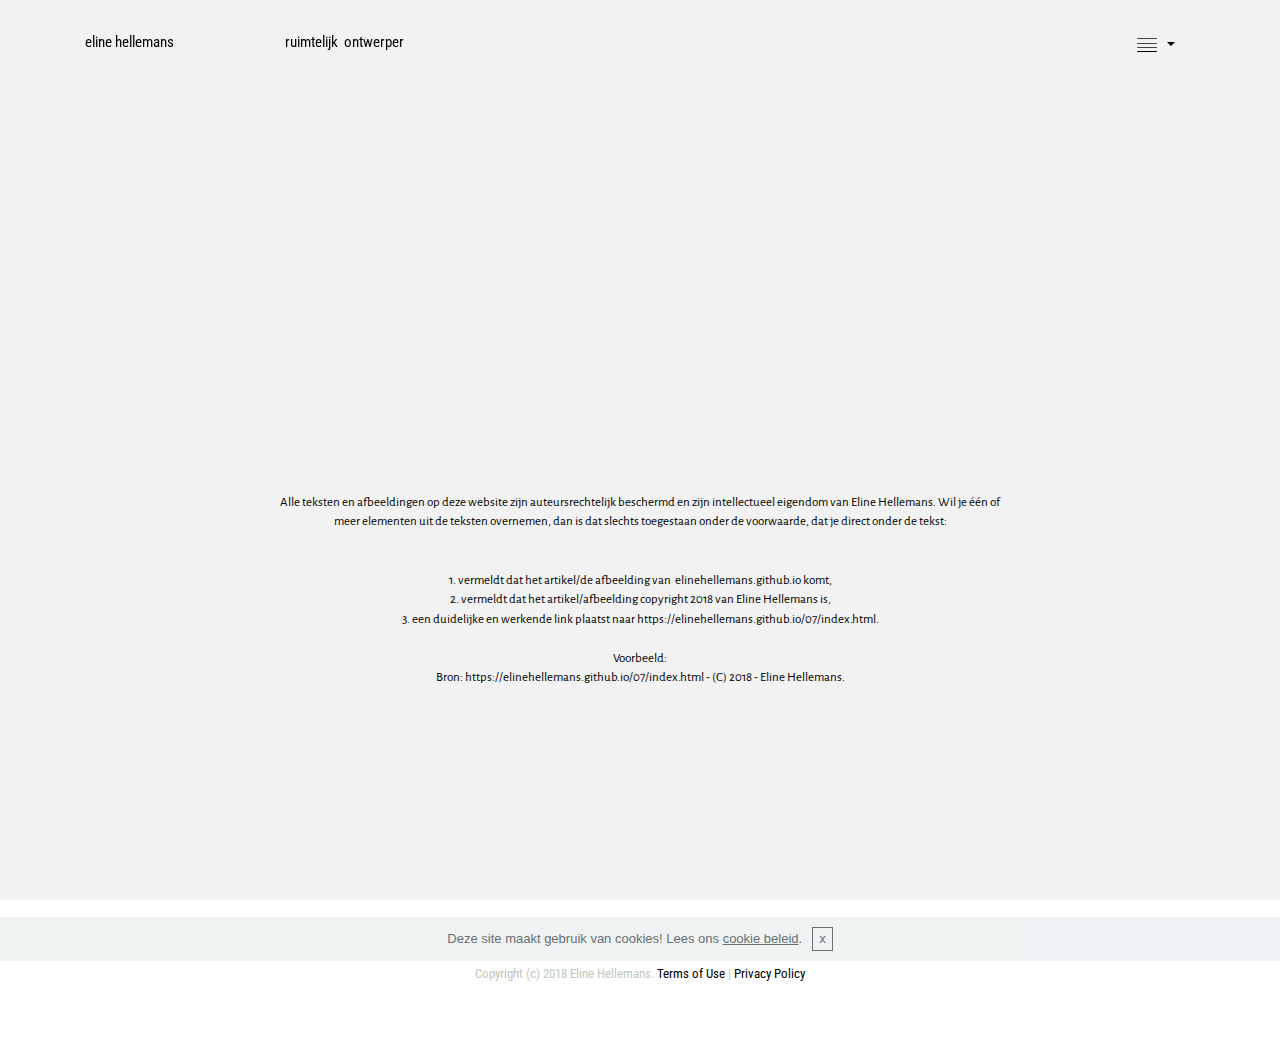
<file: page13.html>
<!DOCTYPE html>
<html>
<head>
  <!-- Site made with Mobirise Website Builder v4.3.0, https://mobirise.com -->
  <meta charset="UTF-8">
  <meta http-equiv="X-UA-Compatible" content="IE=edge">
  <meta name="generator" content="Mobirise v4.3.0, mobirise.com">
  <meta name="viewport" content="width=device-width, initial-scale=1">
  <link rel="shortcut icon" href="assets/images/logo.png" type="image/x-icon">
  <meta name="description" content="">
  <title>privacy</title>
  <link rel="stylesheet" href="https://fonts.googleapis.com/css?family=Playfair+Display:400,700&subset=latin,cyrillic">
  <link rel="stylesheet" href="https://fonts.googleapis.com/css?family=Alegreya+Sans:400,700&subset=latin,vietnamese,latin-ext">
  <link rel="stylesheet" href="assets/web/assets/mobirise-icons/mobirise-icons.css">
  <link rel="stylesheet" href="assets/tether/tether.min.css">
  <link rel="stylesheet" href="assets/bootstrap/css/bootstrap.min.css">
  <link rel="stylesheet" href="assets/puritym/css/style.css">
  <link rel="stylesheet" href="assets/dropdown-menu/style.light.css">
  <link rel="stylesheet" href="assets/mobirise/css/mbr-additional.css" type="text/css">
  
  
  
</head>
<body>

<!-- Google Analytics -->
<!-- Global Site Tag (gtag.js) - Google Analytics -->
<script async src="https://www.googletagmanager.com/gtag/js?id=UA-107796515-1"></script>
<script>
  window.dataLayer = window.dataLayer || [];
  function gtag(){dataLayer.push(arguments);}
  gtag('js', new Date());

  gtag('config', 'UA-107796515-1');
</script>
 
<!-- /Google Analytics -->


<section id="dropdown-menu-49" data-rv-view="9">

    <nav class="navbar navbar-dropdown transparent navbar-fixed-top bg-color">

        <div class="container">

            <div class="navbar-brand">
                
                <a class="text-black" href="index.html">eline hellemans &nbsp; &nbsp; &nbsp; &nbsp; &nbsp; &nbsp; &nbsp; &nbsp; &nbsp; &nbsp; &nbsp; &nbsp; &nbsp; &nbsp; &nbsp; &nbsp; &nbsp; &nbsp; ruimtelijk &nbsp;ontwerper&nbsp; &nbsp;&nbsp;<br></a>
            </div>

            <button class="navbar-toggler pull-xs-right hidden-md-up" type="button" data-toggle="collapse" data-target="#exCollapsingNavbar">
                <div class="hamburger-icon"></div>
            </button>

            <ul class="nav-dropdown collapse pull-xs-right navbar-toggleable-sm nav navbar-nav" id="exCollapsingNavbar"><li class="nav-item dropdown"><a class="nav-link link dropdown-toggle" href="https://mobirise.com/" data-toggle="dropdown-submenu" aria-expanded="false"><span class="mbri-align-justify mbr-iconfont mbr-iconfont-btn" style="font-size: 20px; color: rgb(0, 0, 0);"></span></a><div class="dropdown-menu"><a class="dropdown-item" href="index.html">home</a><a class="dropdown-item" href="me.html">over</a><a class="dropdown-item" href="keuzemenu.html">werk</a><a class="dropdown-item" href="contact.html">contact</a></div></li><li class="nav-item"><a class="nav-link link" href="https://mobirise.com/" aria-expanded="false"></a></li></ul>

        </div>

    </nav>

</section>

<section class="mbr-section mbr-section-full mbr-after-navbar" id="header1-4a" data-rv-view="11" style="background-color: rgb(242, 242, 242);">
    <div class="mbr-table-cell">
        
        <div class="container">
            <div class="row">
                <div class="col-md-8 col-md-offset-2 text-xs-center">

                    
                    <p class="lead"><br><br><br><br><br><br><br><br><br><br><br><br><br><br><br><br>Alle teksten en afbeeldingen op deze website zijn auteursrechtelijk beschermd en zijn intellectueel eigendom van Eline Hellemans. Wil je één of meer elementen uit de teksten overnemen, dan is dat slechts toegestaan onder de voorwaarde, dat je direct onder de tekst:<br><br><br>1. vermeldt dat het artikel/de afbeelding van &nbsp;elinehellemans.github.io komt,<br>2. vermeldt dat het artikel/afbeelding copyright 2018 van Eline Hellemans is,<br>3. een duidelijke en werkende link plaatst naar https://elinehellemans.github.io/07/index.html.<br><br>Voorbeeld:<br>Bron: https://elinehellemans.github.io/07/index.html&nbsp;- (C) 2018 - Eline Hellemans.</p>
                    
                </div>
            </div>
        </div>
        
    </div>
</section>

<footer class="mbr-section mbr-section-nopadding mbr-footer" id="footer1-48" data-rv-view="7" style="background-color: rgb(255, 255, 255); padding-top: 4rem; padding-bottom: 2.64rem;">
    
    <div class="container">
        <p>Copyright (c) 2018 Eline Hellemans. <a href="page13.html" class="text-black">Terms of Use</a>  | <a href="page13.html" class="text-black">Privacy Policy</a></p>
    </div>
</footer>


  <script src="assets/web/assets/jquery/jquery.min.js"></script>
  <script src="assets/tether/tether.min.js"></script>
  <script src="assets/bootstrap/js/bootstrap.min.js"></script>
  <script src="assets/smooth-scroll/SmoothScroll.js"></script>
  <script src="assets/cookies-alert-plugin/cookies-alert-core.js"></script>
  <script src="assets/cookies-alert-plugin/cookies-alert-script.js"></script>
  <script src="assets/puritym/js/script.js"></script>
  <script src="assets/dropdown-menu/script.js"></script>
  
  
<input name="cookieData" type="hidden" data-cookie-text="Deze site maakt gebruik van cookies! Lees ons <a href='privacy.html'>cookie beleid</a>.">
  </body>
</html>
</file>
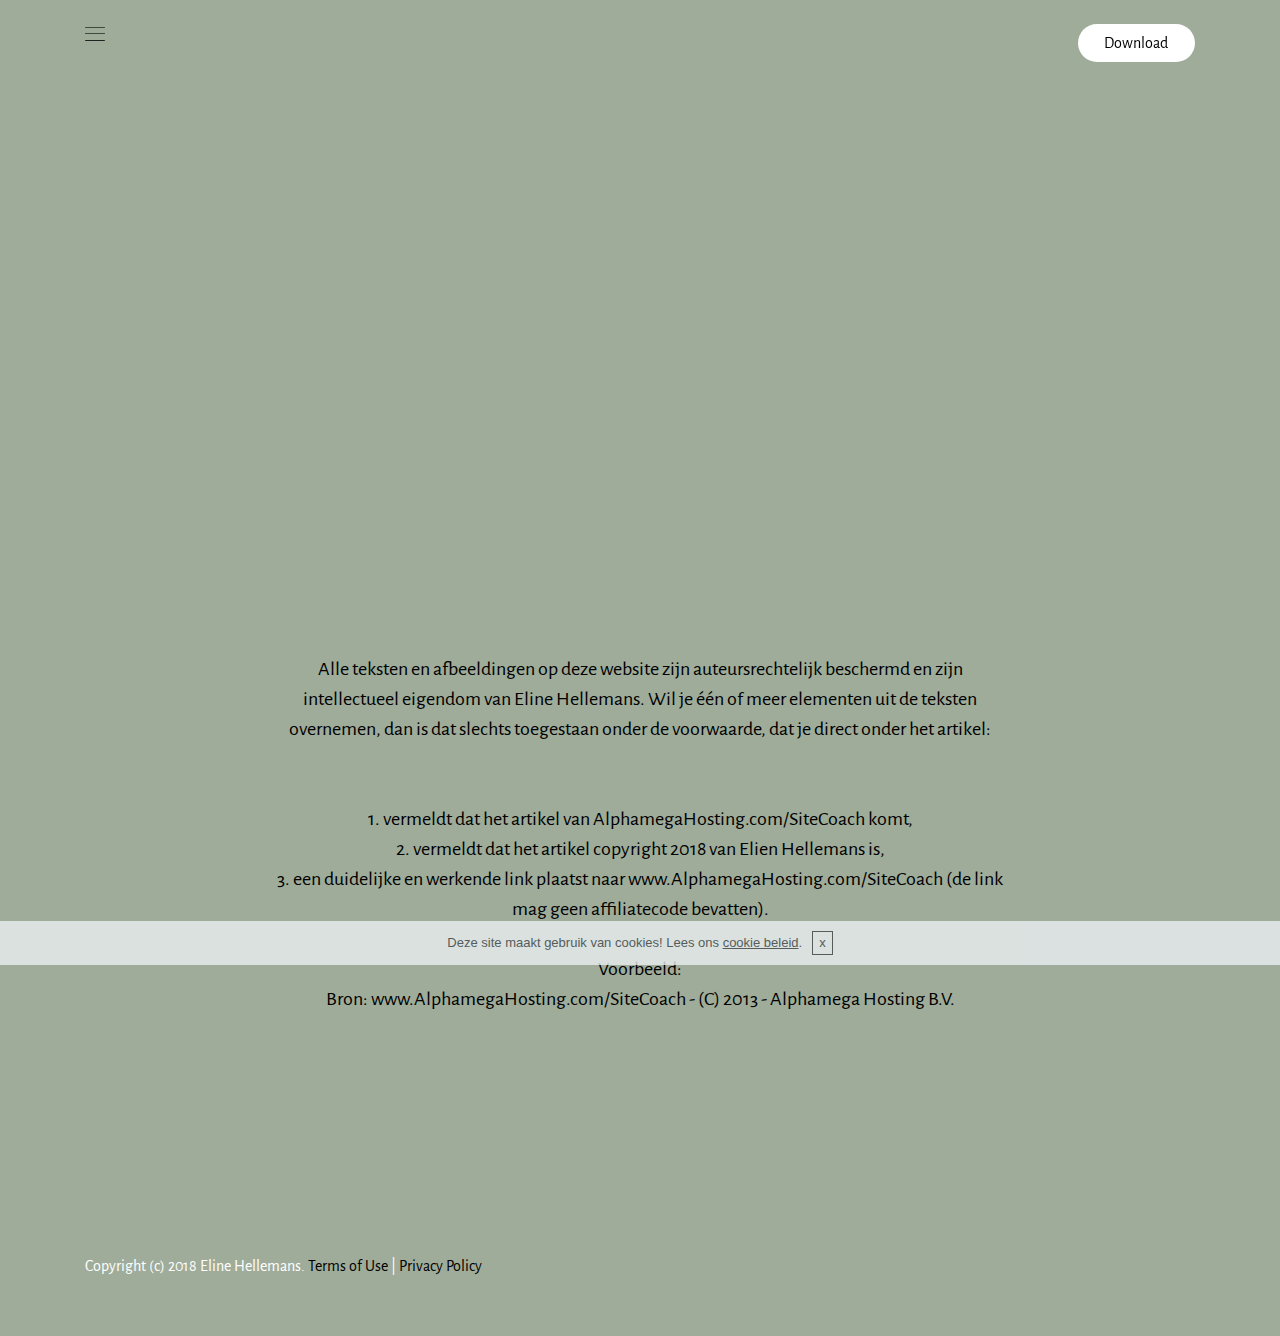
<file: privacy.html>
<!DOCTYPE html>
<html>
<head>
  <!-- Site made with Mobirise Website Builder v4.3.0, https://mobirise.com -->
  <meta charset="UTF-8">
  <meta http-equiv="X-UA-Compatible" content="IE=edge">
  <meta name="generator" content="Mobirise v4.3.0, mobirise.com">
  <meta name="viewport" content="width=device-width, initial-scale=1">
  <link rel="shortcut icon" href="assets/images/logo.png" type="image/x-icon">
  <meta name="description" content="">
  <title>privacy</title>
  <link rel="stylesheet" href="https://fonts.googleapis.com/css?family=Playfair+Display:400,700&subset=latin,cyrillic">
  <link rel="stylesheet" href="https://fonts.googleapis.com/css?family=Alegreya+Sans:400,700&subset=latin,vietnamese,latin-ext">
  <link rel="stylesheet" href="assets/web/assets/mobirise-icons/mobirise-icons.css">
  <link rel="stylesheet" href="assets/tether/tether.min.css">
  <link rel="stylesheet" href="assets/bootstrap/css/bootstrap.min.css">
  <link rel="stylesheet" href="assets/puritym/css/style.css">
  <link rel="stylesheet" href="assets/mobirise/css/mbr-additional.css" type="text/css">
  
  
  
</head>
<body>

<!-- Google Analytics -->
<!-- Global Site Tag (gtag.js) - Google Analytics -->
<script async src="https://www.googletagmanager.com/gtag/js?id=UA-107796515-1"></script>
<script>
  window.dataLayer = window.dataLayer || [];
  function gtag(){dataLayer.push(arguments);}
  gtag('js', new Date());

  gtag('config', 'UA-107796515-1');
</script>
 
<!-- /Google Analytics -->


<nav class="navbar navbar-light mbr-navbar navbar-transparent navbar-fixed-top" id="ext_menu-j" data-rv-view="42">
    <div class="container">
        <button class="navbar-toggler pull-right hidden-md-up" type="button" data-toggle="collapse" data-target="#exCollapsingNavbar2">
            <div class="hamburger-icon"></div>
        </button>

        <div class="clearfix"></div>
        <div class="collapse navbar-toggleable-sm" id="exCollapsingNavbar2">
            <span class="navbar-logo"><a href="https://mobirise.com" class="mbri-menu mbr-iconfont mbr-iconfont-menu" style="font-size: 20px;"></a></span>
            <span><a class="navbar-brand" href="https://mobirise.com"></a></span>

            <ul class="nav navbar-nav pull-xs-right"><li class="nav-item"><a class="btn btn-white-outline btn-white" href="https://mobirise.com">Download</a></li></ul>

            <ul class="nav navbar-nav pull-xs-right"> <li class="nav-item"><a class="nav-link" href="https://mobirise.com"></a></li> <li class="nav-item"><a class="nav-link" href="https://mobirise.com"></a></li>  <li class="nav-item"><a class="nav-link" href="index.html#gallery1-4">&nbsp; &nbsp; &nbsp; &nbsp; &nbsp;&nbsp;</a></li>  <li class="nav-item"><a class="nav-link" href="index.html#header2-d"></a></li>    <li class="nav-item"><a class="nav-link" href="index.html#form1-x"></a></li> <li class="nav-item"><a class="nav-link" href="index.html#form1-x"></a></li> <li class="nav-item"><a class="nav-link" href="index.html#form1-x">&nbsp; &nbsp; &nbsp; &nbsp; &nbsp; &nbsp;&nbsp;<br></a></li> <li class="nav-item"><a class="nav-link" href="index.html#form1-x">&nbsp;</a></li> <li class="nav-item"><a class="nav-link" href="index.html#form1-x">&nbsp; &nbsp; &nbsp; &nbsp; &nbsp; &nbsp;&nbsp;<br></a></li> <li class="nav-item"><a class="nav-link" href="index.html#form1-x"><br><br><br><br> &nbsp; &nbsp; &nbsp; &nbsp; &nbsp; &nbsp; &nbsp; &nbsp; &nbsp; &nbsp; &nbsp; &nbsp; &nbsp; &nbsp; &nbsp; &nbsp; &nbsp; &nbsp; &nbsp; &nbsp; &nbsp; &nbsp; &nbsp; &nbsp; &nbsp; &nbsp; &nbsp; &nbsp; &nbsp; &nbsp; &nbsp; &nbsp; &nbsp; &nbsp; &nbsp; &nbsp; &nbsp; &nbsp; &nbsp; &nbsp; &nbsp; &nbsp; &nbsp; &nbsp; &nbsp; &nbsp; &nbsp; &nbsp; &nbsp; &nbsp; &nbsp; &nbsp; &nbsp; &nbsp; &nbsp; &nbsp; &nbsp; &nbsp; &nbsp; &nbsp; &nbsp; &nbsp; &nbsp; &nbsp; &nbsp; &nbsp; &nbsp; &nbsp; &nbsp; &nbsp; &nbsp; &nbsp; &nbsp; &nbsp; &nbsp; &nbsp; &nbsp; &nbsp; &nbsp; &nbsp; &nbsp; &nbsp; &nbsp; &nbsp; &nbsp; &nbsp; &nbsp; &nbsp; &nbsp; &nbsp; &nbsp;<br></a></li> <li class="nav-item"><a class="nav-link" href="index.html#form1-x"><br><br><br><br> &nbsp; &nbsp; &nbsp; &nbsp; &nbsp; &nbsp; &nbsp; &nbsp; &nbsp; &nbsp; &nbsp; &nbsp; &nbsp; &nbsp; &nbsp; &nbsp; &nbsp; &nbsp; &nbsp; &nbsp; &nbsp; &nbsp; &nbsp; &nbsp; &nbsp; &nbsp; &nbsp; &nbsp; &nbsp; &nbsp; &nbsp; &nbsp; &nbsp; &nbsp; &nbsp; &nbsp; &nbsp; &nbsp; &nbsp; &nbsp; &nbsp; &nbsp; &nbsp; &nbsp; &nbsp; &nbsp; &nbsp; &nbsp; &nbsp; &nbsp; &nbsp; &nbsp; &nbsp; &nbsp; &nbsp; &nbsp; &nbsp; &nbsp; &nbsp; &nbsp; &nbsp; &nbsp; &nbsp; &nbsp; &nbsp; &nbsp; &nbsp; &nbsp; &nbsp; &nbsp; &nbsp; &nbsp; &nbsp; &nbsp; &nbsp; &nbsp; &nbsp; &nbsp; &nbsp; &nbsp; &nbsp; &nbsp; &nbsp; &nbsp; &nbsp; &nbsp; &nbsp; &nbsp; &nbsp; &nbsp; &nbsp;<br></a></li> <li class="nav-item"><a class="nav-link" href="index.html#form1-x"></a></li> <li class="nav-item"><a class="nav-link" href="index.html#form1-x">&nbsp;&nbsp;<br></a></li> <li class="nav-item"><a class="nav-link" href="index.html#form1-x"></a></li> <li class="nav-item"><a class="nav-link" href="index.html#form1-x"></a></li> <li class="nav-item"><a class="nav-link" href="index.html#form1-x"></a></li> <li class="nav-item"><a class="nav-link" href="index.html#form1-x">&nbsp;<br></a></li> <li class="nav-item"><a class="nav-link" href="index.html#form1-x"><br><br></a></li> <li class="nav-item"><a class="nav-link" href="index.html#form1-x">&nbsp;<br></a></li> <li class="nav-item"><a class="nav-link" href="index.html#form1-x"></a></li> <li class="nav-item"><a class="nav-link" href="index.html#form1-x"></a></li> <li class="nav-item"><a class="nav-link" href="index.html#form1-x"></a></li></ul>
        </div>
    </div>
</nav>

<section class="mbr-section mbr-section-full mbr-after-navbar" id="header1-46" data-rv-view="53" style="background-color: rgb(159, 172, 154);">
    <div class="mbr-table-cell">
        
        <div class="container">
            <div class="row">
                <div class="col-md-8 col-md-offset-2 text-xs-center">

                    
                    <p class="lead"><br><br><br><br><br><br><br><br><br><br><br><br><br><br><br><br><br>Alle teksten en afbeeldingen op deze website zijn auteursrechtelijk beschermd en zijn intellectueel eigendom van Eline Hellemans. Wil je één of meer elementen uit de teksten overnemen, dan is dat slechts toegestaan onder de voorwaarde, dat je direct onder het artikel:<br><br> <br>1. vermeldt dat het artikel van AlphamegaHosting.com/SiteCoach komt,<br>2. vermeldt dat het artikel copyright 2018 van Elien Hellemans is,<br>3. een duidelijke en werkende link plaatst naar www.AlphamegaHosting.com/SiteCoach (de link mag geen affiliatecode bevatten).<br> <br>Voorbeeld:<br>Bron: www.AlphamegaHosting.com/SiteCoach - (C) 2013 - Alphamega Hosting B.V.</p>
                    
                </div>
            </div>
        </div>
        
    </div>
</section>

<footer class="mbr-section mbr-section-nopadding mbr-footer" id="footer1-k" data-rv-view="44" style="background-color: rgb(159, 172, 154); padding-top: 4rem; padding-bottom: 2.64rem;">
    
    <div class="container">
        <p>Copyright (c) 2018 Eline Hellemans. <a href="https://mobirise.com/" class="text-black">Terms of Use</a>  | <a href="https://mobirise.com/" class="text-black">Privacy Policy</a></p>
    </div>
</footer>


  <script src="assets/web/assets/jquery/jquery.min.js"></script>
  <script src="assets/tether/tether.min.js"></script>
  <script src="assets/bootstrap/js/bootstrap.min.js"></script>
  <script src="assets/smooth-scroll/SmoothScroll.js"></script>
  <script src="assets/cookies-alert-plugin/cookies-alert-core.js"></script>
  <script src="assets/cookies-alert-plugin/cookies-alert-script.js"></script>
  <script src="assets/puritym/js/script.js"></script>
  
  
<input name="cookieData" type="hidden" data-cookie-text="Deze site maakt gebruik van cookies! Lees ons <a href='privacy.html'>cookie beleid</a>.">
  </body>
</html>
</file>
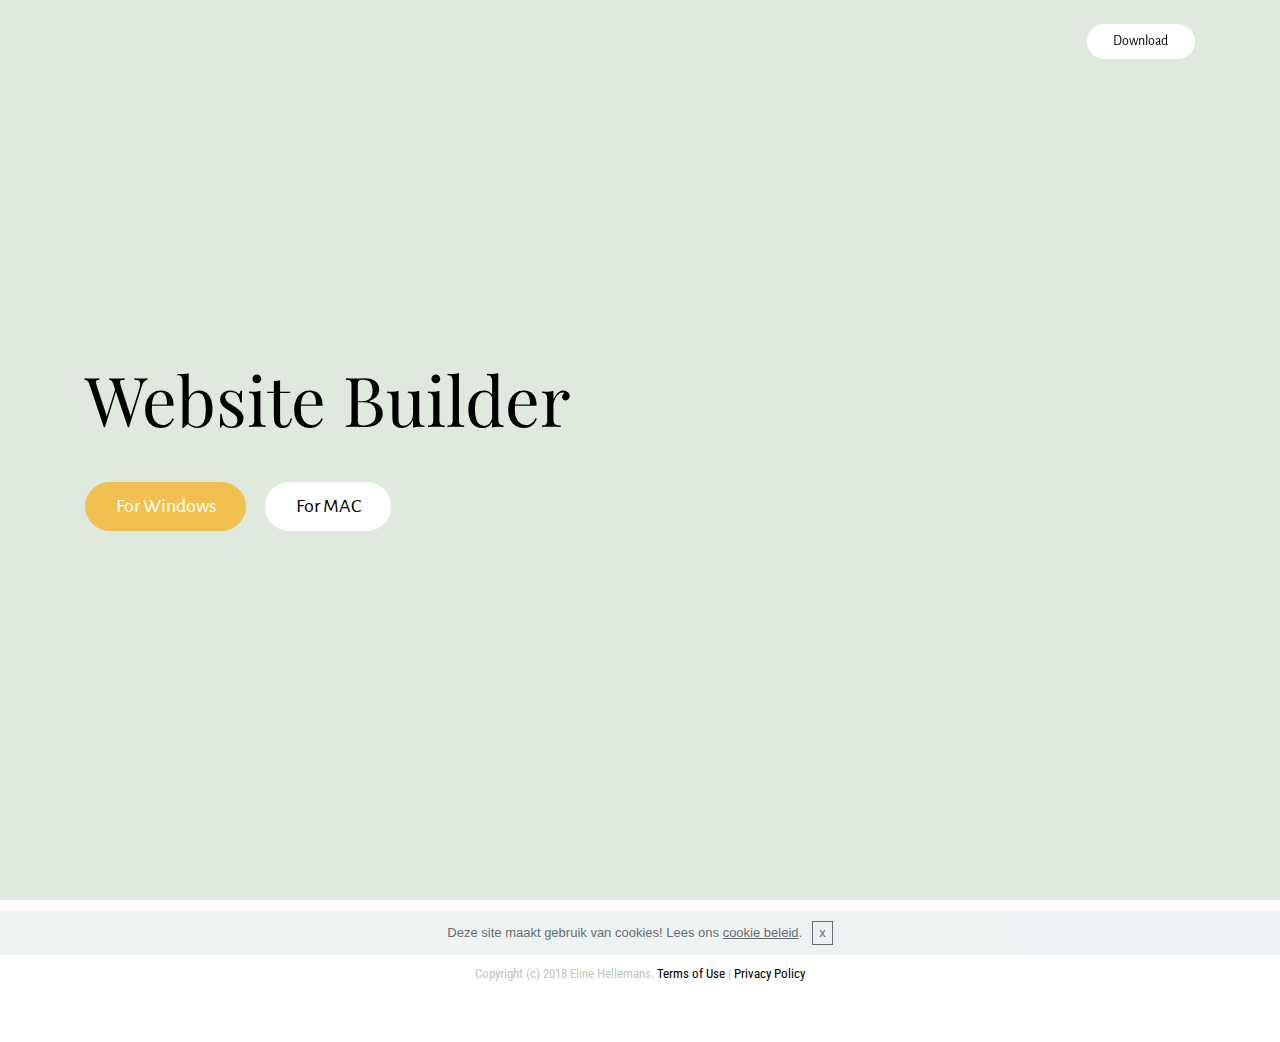
<file: template_project.html>
<!DOCTYPE html>
<html>
<head>
  <!-- Site made with Mobirise Website Builder v4.3.0, https://mobirise.com -->
  <meta charset="UTF-8">
  <meta http-equiv="X-UA-Compatible" content="IE=edge">
  <meta name="generator" content="Mobirise v4.3.0, mobirise.com">
  <meta name="viewport" content="width=device-width, initial-scale=1">
  <link rel="shortcut icon" href="assets/images/logo.png" type="image/x-icon">
  <meta name="description" content="(meta description)">
  <title>template_project</title>
  <link rel="stylesheet" href="https://fonts.googleapis.com/css?family=Playfair+Display:400,700&subset=latin,cyrillic">
  <link rel="stylesheet" href="https://fonts.googleapis.com/css?family=Alegreya+Sans:400,700&subset=latin,vietnamese,latin-ext">
  <link rel="stylesheet" href="assets/web/assets/mobirise-icons/mobirise-icons.css">
  <link rel="stylesheet" href="assets/tether/tether.min.css">
  <link rel="stylesheet" href="assets/bootstrap/css/bootstrap.min.css">
  <link rel="stylesheet" href="assets/puritym/css/style.css">
  <link rel="stylesheet" href="assets/mobirise/css/mbr-additional.css" type="text/css">
  
  
  
</head>
<body>

<!-- Google Analytics -->
<!-- Global Site Tag (gtag.js) - Google Analytics -->
<script async src="https://www.googletagmanager.com/gtag/js?id=UA-107796515-1"></script>
<script>
  window.dataLayer = window.dataLayer || [];
  function gtag(){dataLayer.push(arguments);}
  gtag('js', new Date());

  gtag('config', 'UA-107796515-1');
</script>
 
<!-- /Google Analytics -->


<nav class="navbar navbar-light mbr-navbar navbar-transparent navbar-fixed-top" id="ext_menu-l" data-rv-view="151">
    <div class="container">
        <button class="navbar-toggler pull-right hidden-md-up" type="button" data-toggle="collapse" data-target="#exCollapsingNavbar2">
            <div class="hamburger-icon"></div>
        </button>

        <div class="clearfix"></div>
        <div class="collapse navbar-toggleable-sm" id="exCollapsingNavbar2">
            
            

            <ul class="nav navbar-nav pull-xs-right"><li class="nav-item"><a class="btn btn-white-outline btn-white" href="https://mobirise.com">Download</a></li></ul>

            <ul class="nav navbar-nav pull-xs-right"> <li class="nav-item"><a class="nav-link" href="https://mobirise.com"></a></li> <li class="nav-item"><a class="nav-link" href="https://mobirise.com"></a></li>  <li class="nav-item"><a class="nav-link" href="index.html#gallery1-4">&nbsp; &nbsp; &nbsp; &nbsp; &nbsp;&nbsp;</a></li>  <li class="nav-item"><a class="nav-link" href="index.html#header2-d"></a></li>    <li class="nav-item"><a class="nav-link" href="index.html#form1-x"></a></li> <li class="nav-item"><a class="nav-link" href="index.html#form1-x"></a></li> <li class="nav-item"><a class="nav-link" href="index.html#form1-x">&nbsp; &nbsp; &nbsp; &nbsp; &nbsp; &nbsp;&nbsp;<br></a></li> <li class="nav-item"><a class="nav-link" href="index.html#form1-x">&nbsp;</a></li> <li class="nav-item"><a class="nav-link" href="index.html#form1-x">&nbsp; &nbsp; &nbsp; &nbsp; &nbsp; &nbsp;&nbsp;<br></a></li> <li class="nav-item"><a class="nav-link" href="index.html#form1-x"><br><br><br><br> &nbsp; &nbsp; &nbsp; &nbsp; &nbsp; &nbsp; &nbsp; &nbsp; &nbsp; &nbsp; &nbsp; &nbsp; &nbsp; &nbsp; &nbsp; &nbsp; &nbsp; &nbsp; &nbsp; &nbsp; &nbsp; &nbsp; &nbsp; &nbsp; &nbsp; &nbsp; &nbsp; &nbsp; &nbsp; &nbsp; &nbsp; &nbsp; &nbsp; &nbsp; &nbsp; &nbsp; &nbsp; &nbsp; &nbsp; &nbsp; &nbsp; &nbsp; &nbsp; &nbsp; &nbsp; &nbsp; &nbsp; &nbsp; &nbsp; &nbsp; &nbsp; &nbsp; &nbsp; &nbsp; &nbsp; &nbsp; &nbsp; &nbsp; &nbsp; &nbsp; &nbsp; &nbsp; &nbsp; &nbsp; &nbsp; &nbsp; &nbsp; &nbsp; &nbsp; &nbsp; &nbsp; &nbsp; &nbsp; &nbsp; &nbsp; &nbsp; &nbsp; &nbsp; &nbsp; &nbsp; &nbsp; &nbsp; &nbsp; &nbsp; &nbsp; &nbsp; &nbsp; &nbsp; &nbsp; &nbsp; &nbsp;<br></a></li> <li class="nav-item"><a class="nav-link" href="index.html#form1-x"><br><br><br><br> &nbsp; &nbsp; &nbsp; &nbsp; &nbsp; &nbsp; &nbsp; &nbsp; &nbsp; &nbsp; &nbsp; &nbsp; &nbsp; &nbsp; &nbsp; &nbsp; &nbsp; &nbsp; &nbsp; &nbsp; &nbsp; &nbsp; &nbsp; &nbsp; &nbsp; &nbsp; &nbsp; &nbsp; &nbsp; &nbsp; &nbsp; &nbsp; &nbsp; &nbsp; &nbsp; &nbsp; &nbsp; &nbsp; &nbsp; &nbsp; &nbsp; &nbsp; &nbsp; &nbsp; &nbsp; &nbsp; &nbsp; &nbsp; &nbsp; &nbsp; &nbsp; &nbsp; &nbsp; &nbsp; &nbsp; &nbsp; &nbsp; &nbsp; &nbsp; &nbsp; &nbsp; &nbsp; &nbsp; &nbsp; &nbsp; &nbsp; &nbsp; &nbsp; &nbsp; &nbsp; &nbsp; &nbsp; &nbsp; &nbsp; &nbsp; &nbsp; &nbsp; &nbsp; &nbsp; &nbsp; &nbsp; &nbsp; &nbsp; &nbsp; &nbsp; &nbsp; &nbsp; &nbsp; &nbsp; &nbsp; &nbsp;<br></a></li> <li class="nav-item"><a class="nav-link" href="index.html#form1-x"></a></li> <li class="nav-item"><a class="nav-link" href="index.html#form1-x">&nbsp;&nbsp;<br></a></li> <li class="nav-item"><a class="nav-link" href="index.html#form1-x"></a></li> <li class="nav-item"><a class="nav-link" href="index.html#form1-x"></a></li> <li class="nav-item"><a class="nav-link" href="index.html#form1-x"></a></li> <li class="nav-item"><a class="nav-link" href="index.html#form1-x">&nbsp;<br></a></li> <li class="nav-item"><a class="nav-link" href="index.html#form1-x"><br><br></a></li> <li class="nav-item"><a class="nav-link" href="index.html#form1-x">&nbsp;<br></a></li> <li class="nav-item"><a class="nav-link" href="index.html#form1-x"></a></li> <li class="nav-item"><a class="nav-link" href="index.html#form1-x"></a></li> <li class="nav-item"><a class="nav-link" href="index.html#form1-x"></a></li></ul>
        </div>
    </div>
</nav>

<section class="mbr-section mbr-section-full mbr-after-navbar" id="header4-16" data-rv-view="153" style="background-color: rgb(224, 233, 222);">
    <div class="mbr-table-cell">
        
        <div class="container">
            <div class="row">
                <div class="col-md-8">

                    <h1 class="mbr-section-title display-1">Website Builder</h1>
                    
                    <div class="mbr-buttons--left"><a class="btn btn-lg btn-warning" href="https://mobirise.com">For Windows</a> <a class="btn btn-lg btn-white" href="https://mobirise.com">For MAC</a></div>
                </div>
            </div>
        </div>
        
    </div>
</section>

<footer class="mbr-section mbr-section-nopadding mbr-footer" id="footer1-m" data-rv-view="156" style="background-color: rgb(255, 255, 255); padding-top: 4rem; padding-bottom: 2.64rem;">
    
    <div class="container">
        <p>Copyright (c) 2018 Eline Hellemans. <a href="page13.html" class="text-black">Terms of Use</a>  | <a href="page13.html" class="text-black">Privacy Policy</a></p>
    </div>
</footer>


  <script src="assets/web/assets/jquery/jquery.min.js"></script>
  <script src="assets/tether/tether.min.js"></script>
  <script src="assets/bootstrap/js/bootstrap.min.js"></script>
  <script src="assets/smooth-scroll/SmoothScroll.js"></script>
  <script src="assets/cookies-alert-plugin/cookies-alert-core.js"></script>
  <script src="assets/cookies-alert-plugin/cookies-alert-script.js"></script>
  <script src="assets/puritym/js/script.js"></script>
  
  
<input name="cookieData" type="hidden" data-cookie-text="Deze site maakt gebruik van cookies! Lees ons <a href='privacy.html'>cookie beleid</a>.">
  </body>
</html>
</file>
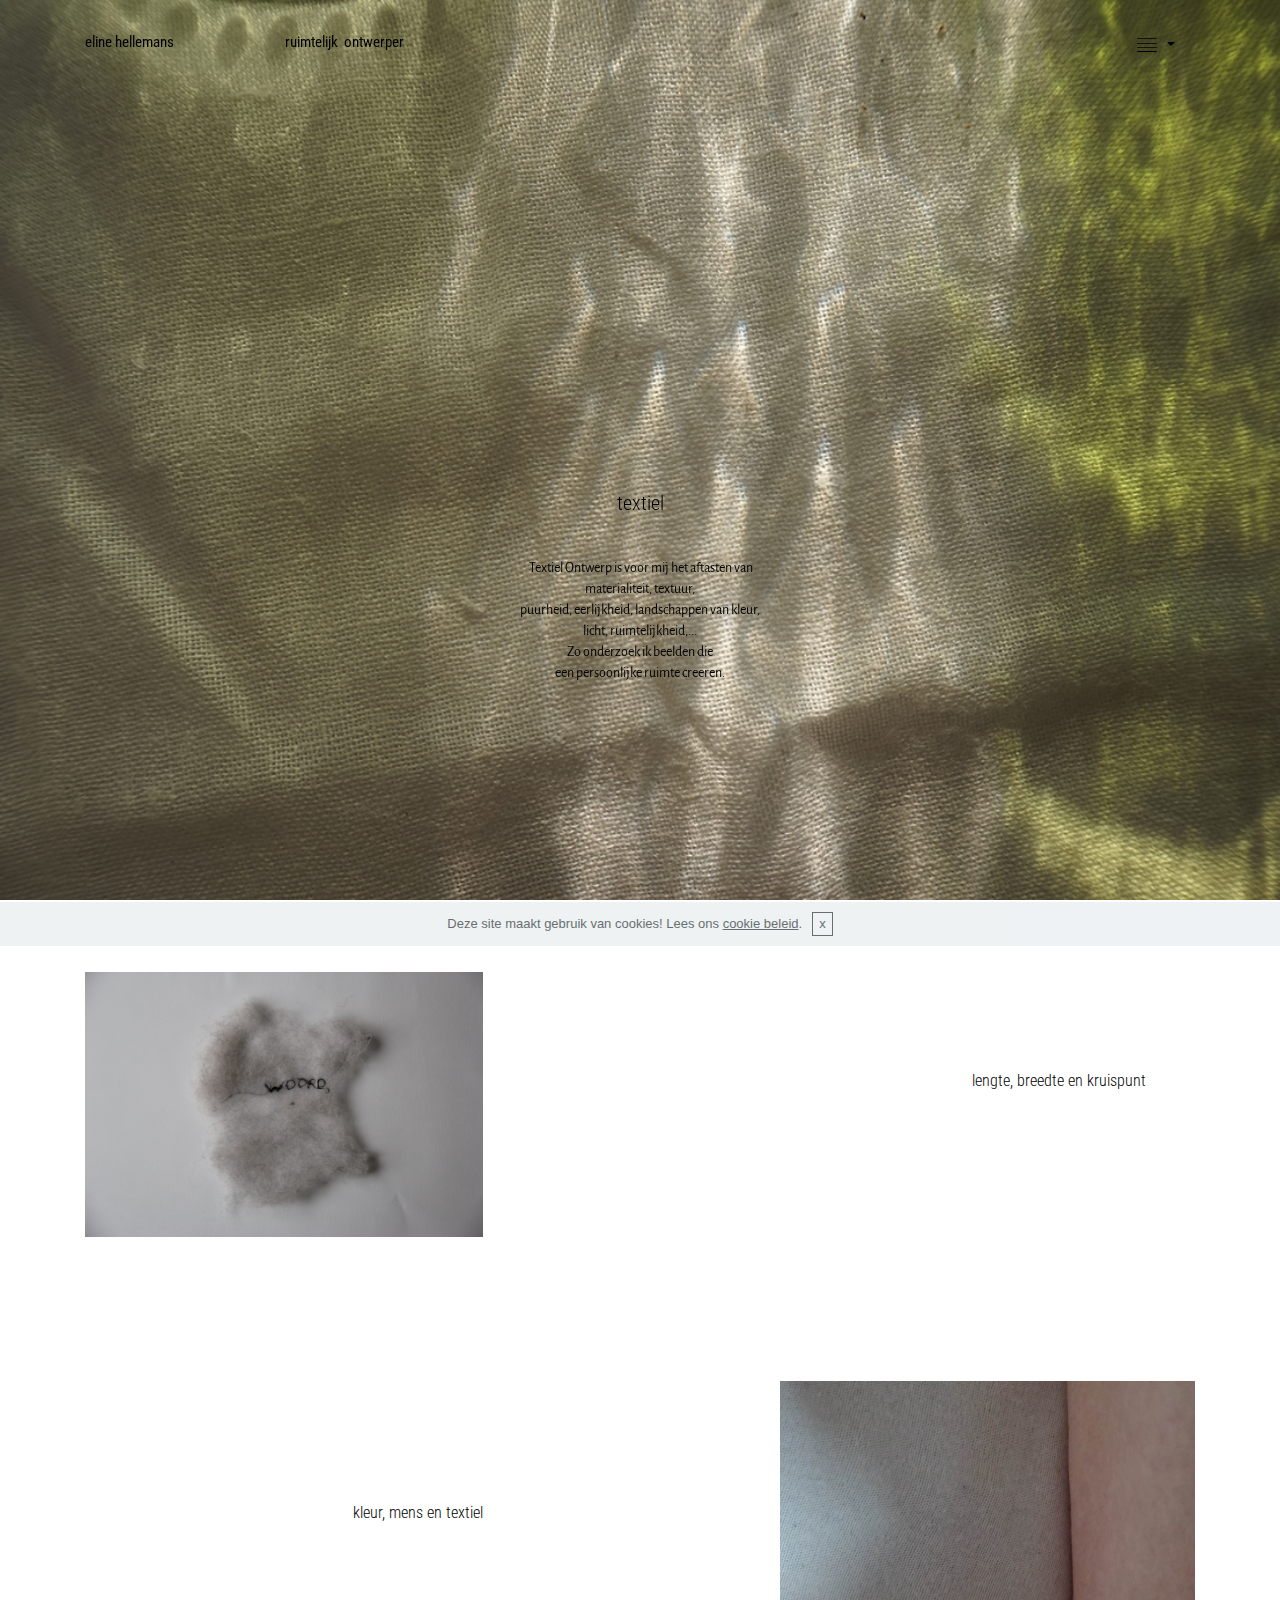
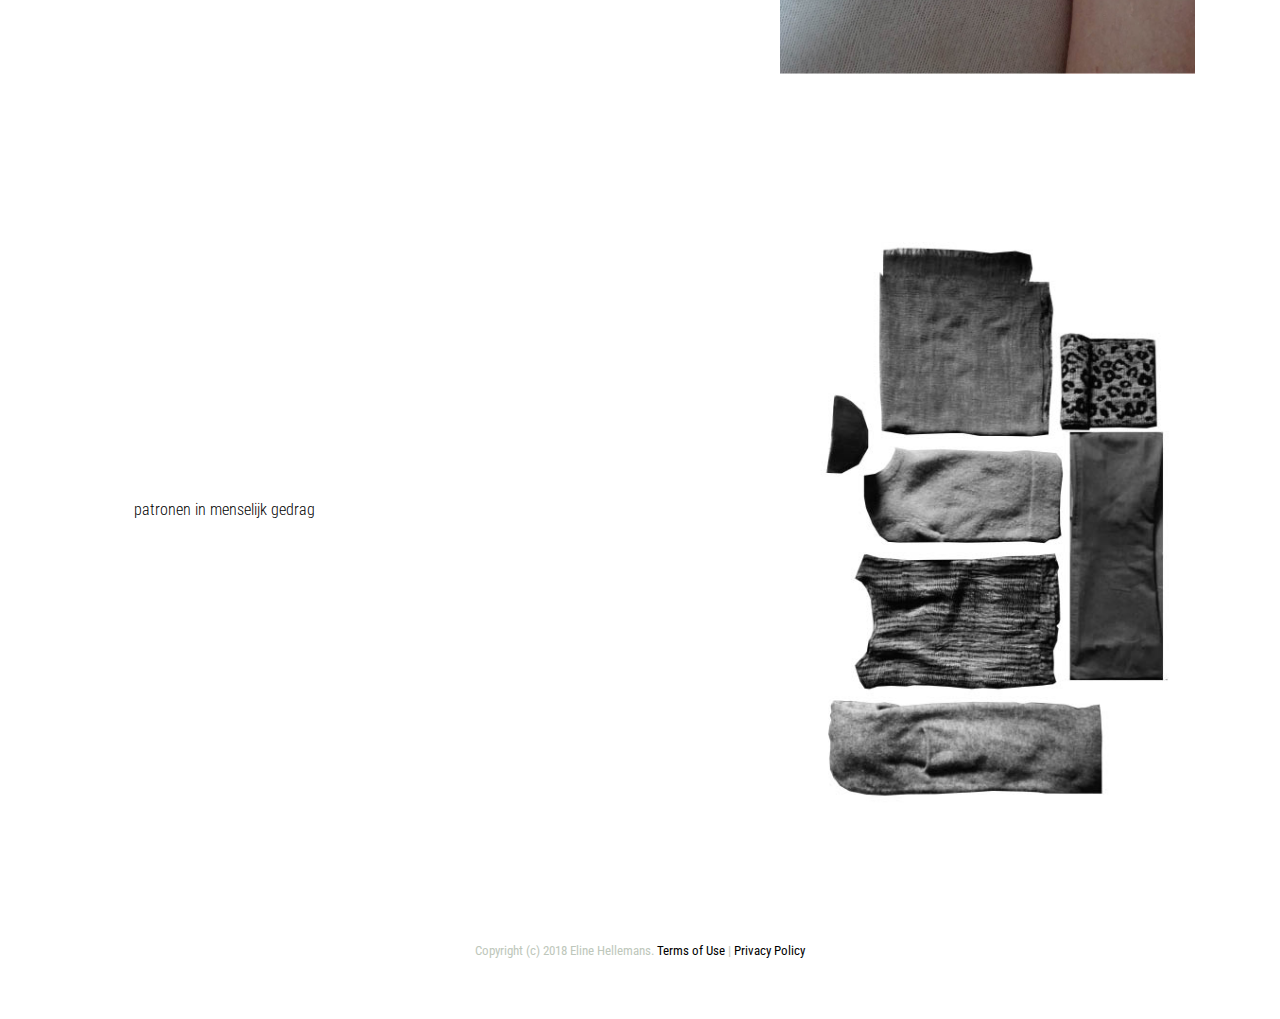
<file: textiel.html>
<!DOCTYPE html>
<html>
<head>
  <!-- Site made with Mobirise Website Builder v4.3.0, https://mobirise.com -->
  <meta charset="UTF-8">
  <meta http-equiv="X-UA-Compatible" content="IE=edge">
  <meta name="generator" content="Mobirise v4.3.0, mobirise.com">
  <meta name="viewport" content="width=device-width, initial-scale=1">
  <link rel="shortcut icon" href="assets/images/logo.png" type="image/x-icon">
  <meta name="description" content="">
  <title>textiel</title>
  <link rel="stylesheet" href="assets/web/assets/mobirise-icons/mobirise-icons.css">
  <link rel="stylesheet" href="https://fonts.googleapis.com/css?family=Alegreya+Sans:400,700&subset=latin,vietnamese,latin-ext">
  <link rel="stylesheet" href="https://fonts.googleapis.com/css?family=Playfair+Display:400,700&subset=latin,cyrillic">
  <link rel="stylesheet" href="assets/tether/tether.min.css">
  <link rel="stylesheet" href="assets/bootstrap/css/bootstrap.min.css">
  <link rel="stylesheet" href="assets/dropdown-menu/style.light.css">
  <link rel="stylesheet" href="assets/puritym/css/style.css">
  <link rel="stylesheet" href="assets/mobirise/css/mbr-additional.css" type="text/css">
  
  
  
</head>
<body>

<!-- Google Analytics -->
<!-- Global Site Tag (gtag.js) - Google Analytics -->
<script async src="https://www.googletagmanager.com/gtag/js?id=UA-107796515-1"></script>
<script>
  window.dataLayer = window.dataLayer || [];
  function gtag(){dataLayer.push(arguments);}
  gtag('js', new Date());

  gtag('config', 'UA-107796515-1');
</script>
 
<!-- /Google Analytics -->


<section id="dropdown-menu-2o" data-rv-view="16">

    <nav class="navbar navbar-dropdown transparent navbar-fixed-top bg-color">

        <div class="container">

            <div class="navbar-brand">
                
                <a class="text-black" href="index.html">eline hellemans &nbsp; &nbsp; &nbsp; &nbsp; &nbsp; &nbsp; &nbsp; &nbsp; &nbsp; &nbsp; &nbsp; &nbsp; &nbsp; &nbsp; &nbsp; &nbsp; &nbsp; &nbsp; ruimtelijk &nbsp;ontwerper&nbsp; &nbsp;&nbsp;<br></a>
            </div>

            <button class="navbar-toggler pull-xs-right hidden-md-up" type="button" data-toggle="collapse" data-target="#exCollapsingNavbar">
                <div class="hamburger-icon"></div>
            </button>

            <ul class="nav-dropdown collapse pull-xs-right navbar-toggleable-sm nav navbar-nav" id="exCollapsingNavbar"><li class="nav-item dropdown"><a class="nav-link link dropdown-toggle" href="https://mobirise.com/" data-toggle="dropdown-submenu" aria-expanded="false"><span class="mbri-align-justify mbr-iconfont mbr-iconfont-btn" style="font-size: 20px; color: rgb(0, 0, 0);"></span></a><div class="dropdown-menu"><a class="dropdown-item" href="index.html">home</a><a class="dropdown-item" href="me.html">over</a><a class="dropdown-item" href="keuzemenu.html">werk</a><a class="dropdown-item" href="contact.html">contact</a></div></li><li class="nav-item"><a class="nav-link link" href="https://mobirise.com/" aria-expanded="false"></a></li></ul>

        </div>

    </nav>

</section>

<section class="mbr-section mbr-section-full mbr-parallax-background mbr-after-navbar" id="header1-2p" data-rv-view="18" style="background-image: url(assets/images/dsc05259-1.jpg);">
    <div class="mbr-table-cell">
        <div class="mbr-overlay" style="opacity: 0; background-color: rgb(255, 255, 255);"></div>
        <div class="container">
            <div class="row">
                <div class="col-md-8 col-md-offset-2 text-xs-center">

                    <h1 class="mbr-section-title display-1"><br><br><br><br><br><br><br><br><br><br><br><br><br><br>textiel<br></h1>
                    <p class="lead">&nbsp;Textiel Ontwerp is voor mij het aftasten van <br>materialiteit, textuur, <br>puurheid, eerlijkheid, landschappen van kleur, <br>licht, ruimtelijkheid,...<br>Zo onderzoek ik beelden die <br>een persoonlijke ruimte creeren.</p>
                    
                </div>
            </div>
        </div>
        
    </div>
</section>

<section class="mbr-section mbr-section-nopadding" id="msg-box4-3t" data-rv-view="21" style="background-color: rgb(255, 255, 255); padding-top: 4.5rem; padding-bottom: 3rem;">
    
    <div class="container">
        <div class="row">
            <div class="col-xs-12 col-lg-9 mbr-table-cell-lg image-size" style="width: 15%;">
                <div class="mbr-figure"><a href="textiel1.html"><img src="assets/images/img-7374.jpg"></a></div>
            </div>
            <div class="col-xs-12 col-lg-3 mbr-inner-padding text-xs-center mbr-table-cell-lg">
                <h3 class="mbr-section-title display-4"><br><br>&nbsp;lengte, breedte en kruispunt</h3>
                
                <div class="lead"><p>&nbsp;&nbsp;</p></div>
                
            </div>
            
        </div>
    </div>
</section>

<section class="mbr-section mbr-section-nopadding" id="msg-box4-4t" data-rv-view="233" style="background-color: rgb(255, 255, 255); padding-top: 6rem; padding-bottom: 6rem;">
    
    <div class="container">
        <div class="row">
            
            <div class="col-xs-12 col-lg-3 mbr-inner-padding text-xs-center mbr-table-cell-lg">
                <h3 class="mbr-section-title display-4">kleur, mens en textiel</h3>
                
                
                
            </div>
            <div class="col-xs-12 col-lg-9 mbr-table-cell-lg image-size" style="width: 16%;">
                <div class="mbr-figure"><a href="textiel2.html"><img src="assets/images/kleur-mens-textiel.jpg"></a></div>
            </div>
        </div>
    </div>
</section>

<section class="mbr-section mbr-section-nopadding" id="msg-box4-4u" data-rv-view="236" style="background-color: rgb(255, 255, 255); padding-top: 4.5rem; padding-bottom: 4.5rem;">
    
    <div class="container">
        <div class="row">
            
            <div class="col-xs-12 col-lg-3 mbr-inner-padding text-xs-center mbr-table-cell-lg">
                <h3 class="mbr-section-title display-4">patronen in menselijk gedrag&nbsp;</h3>
                
                
                
            </div>
            <div class="col-xs-12 col-lg-9 mbr-table-cell-lg image-size" style="width: 15%;">
                <div class="mbr-figure"><a href="textiel2b.html"><img src="assets/images/p10-modulor.jpg"></a></div>
            </div>
        </div>
    </div>
</section>

<footer class="mbr-section mbr-section-nopadding mbr-footer" id="footer1-2n" data-rv-view="14" style="background-color: rgb(255, 255, 255); padding-top: 4rem; padding-bottom: 2.64rem;">
    
    <div class="container">
        <p>Copyright (c) 2018 Eline Hellemans. <a href="page13.html" class="text-black">Terms of Use</a>  | <a href="page13.html" class="text-black">Privacy Policy</a></p>
    </div>
</footer>


  <script src="assets/web/assets/jquery/jquery.min.js"></script>
  <script src="assets/tether/tether.min.js"></script>
  <script src="assets/bootstrap/js/bootstrap.min.js"></script>
  <script src="assets/smooth-scroll/SmoothScroll.js"></script>
  <script src="assets/cookies-alert-plugin/cookies-alert-core.js"></script>
  <script src="assets/cookies-alert-plugin/cookies-alert-script.js"></script>
  <script src="assets/jarallax/jarallax.js"></script>
  <script src="assets/dropdown-menu/script.js"></script>
  <script src="assets/puritym/js/script.js"></script>
  
  
<input name="cookieData" type="hidden" data-cookie-text="Deze site maakt gebruik van cookies! Lees ons <a href='privacy.html'>cookie beleid</a>.">
  </body>
</html>
</file>
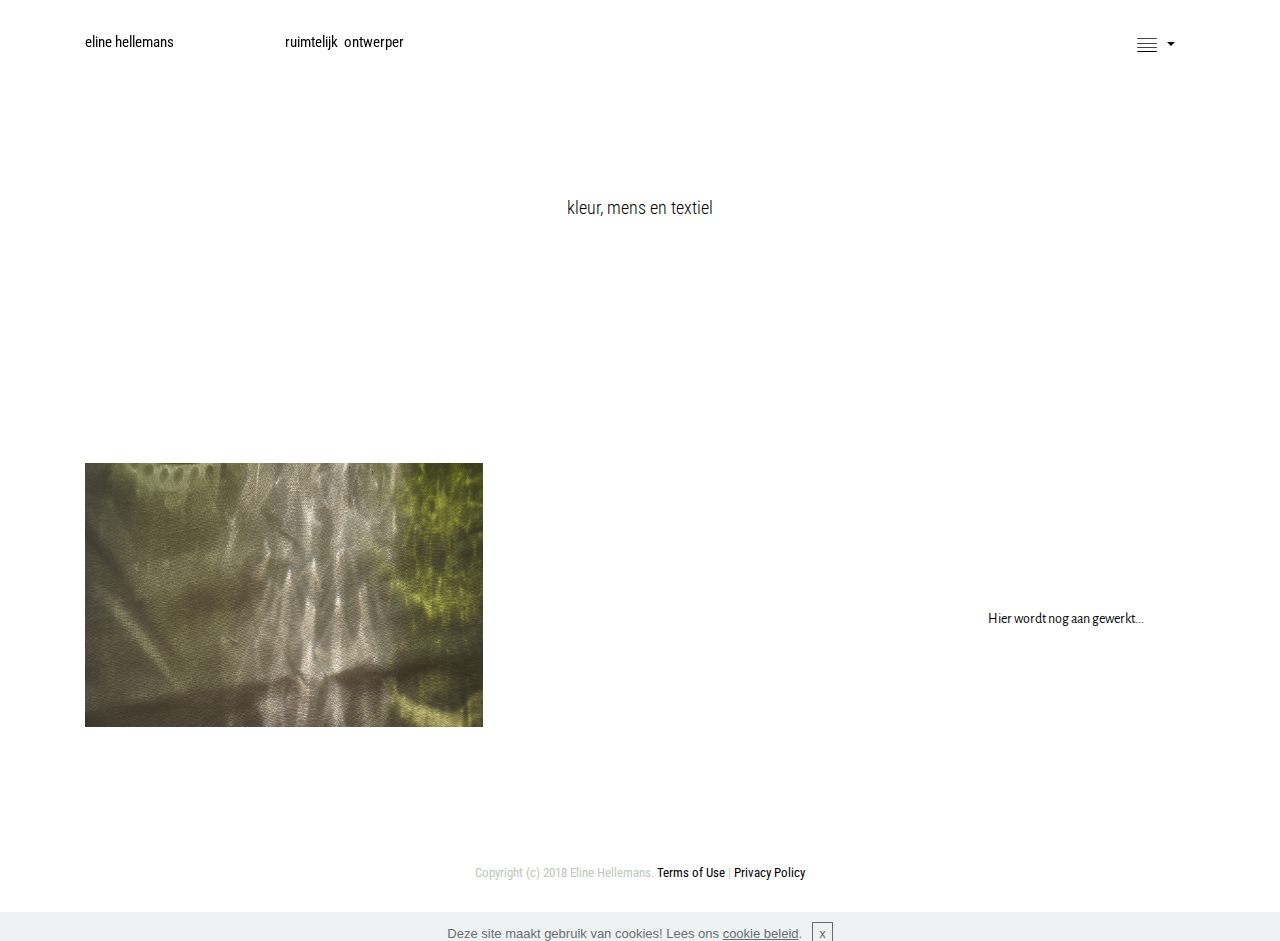
<file: textiel2.html>
<!DOCTYPE html>
<html>
<head>
  <!-- Site made with Mobirise Website Builder v4.3.0, https://mobirise.com -->
  <meta charset="UTF-8">
  <meta http-equiv="X-UA-Compatible" content="IE=edge">
  <meta name="generator" content="Mobirise v4.3.0, mobirise.com">
  <meta name="viewport" content="width=device-width, initial-scale=1">
  <link rel="shortcut icon" href="assets/images/logo.png" type="image/x-icon">
  <meta name="description" content="">
  <title>textiel opdracht 2</title>
  <link rel="stylesheet" href="https://fonts.googleapis.com/css?family=Playfair+Display:400,700&subset=latin,cyrillic">
  <link rel="stylesheet" href="https://fonts.googleapis.com/css?family=Alegreya+Sans:400,700&subset=latin,vietnamese,latin-ext">
  <link rel="stylesheet" href="assets/web/assets/mobirise-icons/mobirise-icons.css">
  <link rel="stylesheet" href="assets/tether/tether.min.css">
  <link rel="stylesheet" href="assets/bootstrap/css/bootstrap.min.css">
  <link rel="stylesheet" href="assets/puritym/css/style.css">
  <link rel="stylesheet" href="assets/dropdown-menu/style.light.css">
  <link rel="stylesheet" href="assets/mobirise/css/mbr-additional.css" type="text/css">
  
  
  
</head>
<body>

<!-- Google Analytics -->
<!-- Global Site Tag (gtag.js) - Google Analytics -->
<script async src="https://www.googletagmanager.com/gtag/js?id=UA-107796515-1"></script>
<script>
  window.dataLayer = window.dataLayer || [];
  function gtag(){dataLayer.push(arguments);}
  gtag('js', new Date());

  gtag('config', 'UA-107796515-1');
</script>
 
<!-- /Google Analytics -->


<section id="dropdown-menu-4w" data-rv-view="241">

    <nav class="navbar navbar-dropdown transparent navbar-fixed-top bg-color">

        <div class="container">

            <div class="navbar-brand">
                
                <a class="text-black" href="index.html">eline hellemans &nbsp; &nbsp; &nbsp; &nbsp; &nbsp; &nbsp; &nbsp; &nbsp; &nbsp; &nbsp; &nbsp; &nbsp; &nbsp; &nbsp; &nbsp; &nbsp; &nbsp; &nbsp; ruimtelijk &nbsp;ontwerper&nbsp; &nbsp;&nbsp;<br></a>
            </div>

            <button class="navbar-toggler pull-xs-right hidden-md-up" type="button" data-toggle="collapse" data-target="#exCollapsingNavbar">
                <div class="hamburger-icon"></div>
            </button>

            <ul class="nav-dropdown collapse pull-xs-right navbar-toggleable-sm nav navbar-nav" id="exCollapsingNavbar"><li class="nav-item dropdown"><a class="nav-link link dropdown-toggle" href="https://mobirise.com/" data-toggle="dropdown-submenu" aria-expanded="false"><span class="mbri-align-justify mbr-iconfont mbr-iconfont-btn" style="font-size: 20px; color: rgb(0, 0, 0);"></span></a><div class="dropdown-menu"><a class="dropdown-item" href="index.html">home</a><a class="dropdown-item" href="me.html">over</a><a class="dropdown-item" href="keuzemenu.html">werk</a><a class="dropdown-item" href="contact.html">contact</a></div></li><li class="nav-item"><a class="nav-link link" href="https://mobirise.com/" aria-expanded="false"></a></li></ul>

        </div>

    </nav>

</section>

<section class="mbr-section mbr-section__container mbr-after-navbar mbr-section__container--isolated" id="header3-4x" data-rv-view="243">
    <div class="container">
        <div class="row">
            <div class="col-md-8 col-md-offset-2">
                <h3 class="mbr-section-title display-4">kleur, mens en textiel</h3>
                
            </div>
        </div>
    </div>
</section>

<section class="mbr-section mbr-section-nopadding" id="msg-box4-4y" data-rv-view="245" style="background-color: rgb(255, 255, 255); padding-top: 4.5rem; padding-bottom: 4.5rem;">
    
    <div class="container">
        <div class="row">
            <div class="col-xs-12 col-lg-9 mbr-table-cell-lg image-size" style="width: 15%;">
                <div class="mbr-figure"><img src="assets/images/dsc05259-1.jpg"></div>
            </div>
            <div class="col-xs-12 col-lg-3 mbr-inner-padding text-xs-center mbr-table-cell-lg">
                <h3 class="mbr-section-title display-4"></h3>
                
                <div class="lead"><p>&nbsp; &nbsp; &nbsp; &nbsp; &nbsp; &nbsp; &nbsp;</p><p>Hier wordt nog aan gewerkt...&nbsp;</p></div>
                
            </div>
            
        </div>
    </div>
</section>

<footer class="mbr-section mbr-section-nopadding mbr-footer" id="footer1-4v" data-rv-view="239" style="background-color: rgb(255, 255, 255); padding-top: 4rem; padding-bottom: 2.64rem;">
    
    <div class="container">
        <p>Copyright (c) 2018 Eline Hellemans. <a href="page13.html" class="text-black">Terms of Use</a>  | <a href="page13.html" class="text-black">Privacy Policy</a></p>
    </div>
</footer>


  <script src="assets/web/assets/jquery/jquery.min.js"></script>
  <script src="assets/tether/tether.min.js"></script>
  <script src="assets/bootstrap/js/bootstrap.min.js"></script>
  <script src="assets/smooth-scroll/SmoothScroll.js"></script>
  <script src="assets/cookies-alert-plugin/cookies-alert-core.js"></script>
  <script src="assets/cookies-alert-plugin/cookies-alert-script.js"></script>
  <script src="assets/puritym/js/script.js"></script>
  <script src="assets/dropdown-menu/script.js"></script>
  
  
<input name="cookieData" type="hidden" data-cookie-text="Deze site maakt gebruik van cookies! Lees ons <a href='privacy.html'>cookie beleid</a>.">
  </body>
</html>
</file>
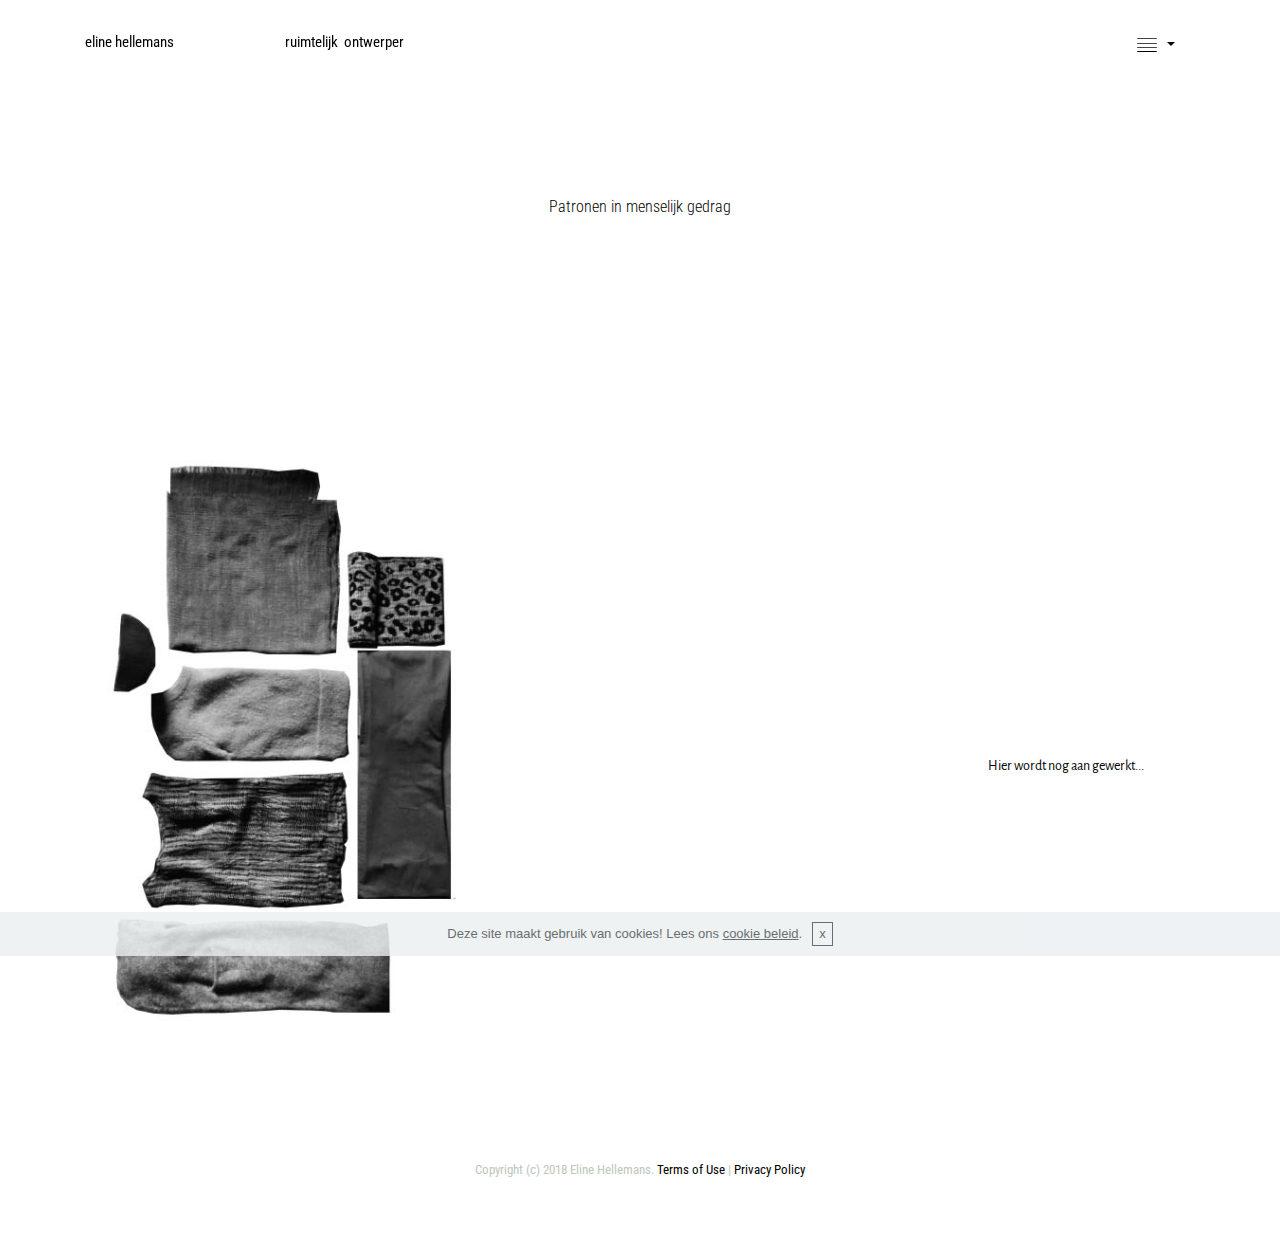
<file: textiel2b.html>
<!DOCTYPE html>
<html>
<head>
  <!-- Site made with Mobirise Website Builder v4.3.0, https://mobirise.com -->
  <meta charset="UTF-8">
  <meta http-equiv="X-UA-Compatible" content="IE=edge">
  <meta name="generator" content="Mobirise v4.3.0, mobirise.com">
  <meta name="viewport" content="width=device-width, initial-scale=1">
  <link rel="shortcut icon" href="assets/images/logo.png" type="image/x-icon">
  <meta name="description" content="">
  <title>textiel opdracht 2b</title>
  <link rel="stylesheet" href="https://fonts.googleapis.com/css?family=Playfair+Display:400,700&subset=latin,cyrillic">
  <link rel="stylesheet" href="https://fonts.googleapis.com/css?family=Alegreya+Sans:400,700&subset=latin,vietnamese,latin-ext">
  <link rel="stylesheet" href="assets/web/assets/mobirise-icons/mobirise-icons.css">
  <link rel="stylesheet" href="assets/tether/tether.min.css">
  <link rel="stylesheet" href="assets/bootstrap/css/bootstrap.min.css">
  <link rel="stylesheet" href="assets/puritym/css/style.css">
  <link rel="stylesheet" href="assets/dropdown-menu/style.light.css">
  <link rel="stylesheet" href="assets/mobirise/css/mbr-additional.css" type="text/css">
  
  
  
</head>
<body>

<!-- Google Analytics -->
<!-- Global Site Tag (gtag.js) - Google Analytics -->
<script async src="https://www.googletagmanager.com/gtag/js?id=UA-107796515-1"></script>
<script>
  window.dataLayer = window.dataLayer || [];
  function gtag(){dataLayer.push(arguments);}
  gtag('js', new Date());

  gtag('config', 'UA-107796515-1');
</script>
 
<!-- /Google Analytics -->


<section id="dropdown-menu-57" data-rv-view="271">

    <nav class="navbar navbar-dropdown transparent navbar-fixed-top bg-color">

        <div class="container">

            <div class="navbar-brand">
                
                <a class="text-black" href="index.html">eline hellemans &nbsp; &nbsp; &nbsp; &nbsp; &nbsp; &nbsp; &nbsp; &nbsp; &nbsp; &nbsp; &nbsp; &nbsp; &nbsp; &nbsp; &nbsp; &nbsp; &nbsp; &nbsp; ruimtelijk &nbsp;ontwerper&nbsp; &nbsp;&nbsp;<br></a>
            </div>

            <button class="navbar-toggler pull-xs-right hidden-md-up" type="button" data-toggle="collapse" data-target="#exCollapsingNavbar">
                <div class="hamburger-icon"></div>
            </button>

            <ul class="nav-dropdown collapse pull-xs-right navbar-toggleable-sm nav navbar-nav" id="exCollapsingNavbar"><li class="nav-item dropdown"><a class="nav-link link dropdown-toggle" href="https://mobirise.com/" data-toggle="dropdown-submenu" aria-expanded="false"><span class="mbri-align-justify mbr-iconfont mbr-iconfont-btn" style="font-size: 20px; color: rgb(0, 0, 0);"></span></a><div class="dropdown-menu"><a class="dropdown-item" href="index.html">home</a><a class="dropdown-item" href="me.html">over</a><a class="dropdown-item" href="keuzemenu.html">werk</a><a class="dropdown-item" href="contact.html">contact</a></div></li><li class="nav-item"><a class="nav-link link" href="https://mobirise.com/" aria-expanded="false"></a></li></ul>

        </div>

    </nav>

</section>

<section class="mbr-section mbr-section__container mbr-after-navbar mbr-section__container--isolated" id="header3-58" data-rv-view="273">
    <div class="container">
        <div class="row">
            <div class="col-md-8 col-md-offset-2">
                <h3 class="mbr-section-title display-4">Patronen in menselijk gedrag</h3>
                
            </div>
        </div>
    </div>
</section>

<section class="mbr-section mbr-section-nopadding" id="msg-box4-59" data-rv-view="275" style="background-color: rgb(255, 255, 255); padding-top: 4.5rem; padding-bottom: 4.5rem;">
    
    <div class="container">
        <div class="row">
            <div class="col-xs-12 col-lg-9 mbr-table-cell-lg image-size" style="width: 15%;">
                <div class="mbr-figure"><img src="assets/images/p10-modulor.jpg"></div>
            </div>
            <div class="col-xs-12 col-lg-3 mbr-inner-padding text-xs-center mbr-table-cell-lg">
                <h3 class="mbr-section-title display-4"></h3>
                
                <div class="lead"><p>&nbsp; &nbsp; &nbsp; &nbsp; &nbsp; &nbsp; &nbsp;</p><p>Hier wordt nog aan gewerkt...&nbsp;</p></div>
                
            </div>
            
        </div>
    </div>
</section>

<footer class="mbr-section mbr-section-nopadding mbr-footer" id="footer1-56" data-rv-view="269" style="background-color: rgb(255, 255, 255); padding-top: 4rem; padding-bottom: 2.64rem;">
    
    <div class="container">
        <p>Copyright (c) 2018 Eline Hellemans. <a href="page13.html" class="text-black">Terms of Use</a>  | <a href="page13.html" class="text-black">Privacy Policy</a></p>
    </div>
</footer>


  <script src="assets/web/assets/jquery/jquery.min.js"></script>
  <script src="assets/tether/tether.min.js"></script>
  <script src="assets/bootstrap/js/bootstrap.min.js"></script>
  <script src="assets/smooth-scroll/SmoothScroll.js"></script>
  <script src="assets/cookies-alert-plugin/cookies-alert-core.js"></script>
  <script src="assets/cookies-alert-plugin/cookies-alert-script.js"></script>
  <script src="assets/puritym/js/script.js"></script>
  <script src="assets/dropdown-menu/script.js"></script>
  
  
<input name="cookieData" type="hidden" data-cookie-text="Deze site maakt gebruik van cookies! Lees ons <a href='privacy.html'>cookie beleid</a>.">
  </body>
</html>
</file>
<file: assets/web/assets/mobirise-icons/mobirise-icons.css>
@font-face {
  font-family: 'MobiriseIcons';
  src:  url('mobirise-icons.eot?spat4u');
  src:  url('mobirise-icons.eot?spat4u#iefix') format('embedded-opentype'),
    url('mobirise-icons.ttf?spat4u') format('truetype'),
    url('mobirise-icons.woff?spat4u') format('woff'),
    url('mobirise-icons.svg?spat4u#MobiriseIcons') format('svg');
  font-weight: normal;
  font-style: normal;
}

[class^="mbri-"], [class*=" mbri-"] {
  /* use !important to prevent issues with browser extensions that change fonts */
  font-family: MobiriseIcons !important;
  speak: none;
  font-style: normal;
  font-weight: normal;
  font-variant: normal;
  text-transform: none;
  line-height: 1;

  /* Better Font Rendering =========== */
  -webkit-font-smoothing: antialiased;
  -moz-osx-font-smoothing: grayscale;
}

.mbri-add-submenu:before {
  content: "\e900";
}
.mbri-alert:before {
  content: "\e901";
}
.mbri-align-center:before {
  content: "\e902";
}
.mbri-align-justify:before {
  content: "\e903";
}
.mbri-align-left:before {
  content: "\e904";
}
.mbri-align-right:before {
  content: "\e905";
}
.mbri-android:before {
  content: "\e906";
}
.mbri-apple:before {
  content: "\e907";
}
.mbri-arrow-down:before {
  content: "\e908";
}
.mbri-arrow-next:before {
  content: "\e909";
}
.mbri-arrow-prev:before {
  content: "\e90a";
}
.mbri-arrow-up:before {
  content: "\e90b";
}
.mbri-bold:before {
  content: "\e90c";
}
.mbri-bookmark:before {
  content: "\e90d";
}
.mbri-bootstrap:before {
  content: "\e90e";
}
.mbri-briefcase:before {
  content: "\e90f";
}
.mbri-browse:before {
  content: "\e910";
}
.mbri-bulleted-list:before {
  content: "\e911";
}
.mbri-calendar:before {
  content: "\e912";
}
.mbri-camera:before {
  content: "\e913";
}
.mbri-cart-add:before {
  content: "\e914";
}
.mbri-cart-full:before {
  content: "\e915";
}
.mbri-cash:before {
  content: "\e916";
}
.mbri-change-style:before {
  content: "\e917";
}
.mbri-chat:before {
  content: "\e918";
}
.mbri-clock:before {
  content: "\e919";
}
.mbri-close:before {
  content: "\e91a";
}
.mbri-cloud:before {
  content: "\e91b";
}
.mbri-code:before {
  content: "\e91c";
}
.mbri-contact-form:before {
  content: "\e91d";
}
.mbri-credit-card:before {
  content: "\e91e";
}
.mbri-cursor-click:before {
  content: "\e91f";
}
.mbri-cust-feedback:before {
  content: "\e920";
}
.mbri-database:before {
  content: "\e921";
}
.mbri-delivery:before {
  content: "\e922";
}
.mbri-desktop:before {
  content: "\e923";
}
.mbri-devices:before {
  content: "\e924";
}
.mbri-down:before {
  content: "\e925";
}
.mbri-download:before {
  content: "\e989";
}
.mbri-drag-n-drop:before {
  content: "\e927";
}
.mbri-drag-n-drop2:before {
  content: "\e928";
}
.mbri-edit:before {
  content: "\e929";
}
.mbri-edit2:before {
  content: "\e92a";
}
.mbri-error:before {
  content: "\e92b";
}
.mbri-extension:before {
  content: "\e92c";
}
.mbri-features:before {
  content: "\e92d";
}
.mbri-file:before {
  content: "\e92e";
}
.mbri-flag:before {
  content: "\e92f";
}
.mbri-folder:before {
  content: "\e930";
}
.mbri-gift:before {
  content: "\e931";
}
.mbri-github:before {
  content: "\e932";
}
.mbri-globe:before {
  content: "\e933";
}
.mbri-globe-2:before {
  content: "\e934";
}
.mbri-growing-chart:before {
  content: "\e935";
}
.mbri-hearth:before {
  content: "\e936";
}
.mbri-help:before {
  content: "\e937";
}
.mbri-home:before {
  content: "\e938";
}
.mbri-hot-cup:before {
  content: "\e939";
}
.mbri-idea:before {
  content: "\e93a";
}
.mbri-image-gallery:before {
  content: "\e93b";
}
.mbri-image-slider:before {
  content: "\e93c";
}
.mbri-info:before {
  content: "\e93d";
}
.mbri-italic:before {
  content: "\e93e";
}
.mbri-key:before {
  content: "\e93f";
}
.mbri-laptop:before {
  content: "\e940";
}
.mbri-layers:before {
  content: "\e941";
}
.mbri-left-right:before {
  content: "\e942";
}
.mbri-left:before {
  content: "\e943";
}
.mbri-letter:before {
  content: "\e944";
}
.mbri-like:before {
  content: "\e945";
}
.mbri-link:before {
  content: "\e946";
}
.mbri-lock:before {
  content: "\e947";
}
.mbri-login:before {
  content: "\e948";
}
.mbri-logout:before {
  content: "\e949";
}
.mbri-magic-stick:before {
  content: "\e94a";
}
.mbri-map-pin:before {
  content: "\e94b";
}
.mbri-menu:before {
  content: "\e94c";
}
.mbri-mobile:before {
  content: "\e94d";
}
.mbri-mobile2:before {
  content: "\e94e";
}
.mbri-mobirise:before {
  content: "\e94f";
}
.mbri-more-horizontal:before {
  content: "\e950";
}
.mbri-more-vertical:before {
  content: "\e951";
}
.mbri-music:before {
  content: "\e952";
}
.mbri-new-file:before {
  content: "\e953";
}
.mbri-numbered-list:before {
  content: "\e954";
}
.mbri-opened-folder:before {
  content: "\e955";
}
.mbri-pages:before {
  content: "\e956";
}
.mbri-paper-plane:before {
  content: "\e957";
}
.mbri-paperclip:before {
  content: "\e958";
}
.mbri-photo:before {
  content: "\e959";
}
.mbri-photos:before {
  content: "\e95a";
}
.mbri-pin:before {
  content: "\e95b";
}
.mbri-play:before {
  content: "\e95c";
}
.mbri-plus:before {
  content: "\e95d";
}
.mbri-preview:before {
  content: "\e95e";
}
.mbri-print:before {
  content: "\e95f";
}
.mbri-protect:before {
  content: "\e960";
}
.mbri-question:before {
  content: "\e961";
}
.mbri-quote-left:before {
  content: "\e962";
}
.mbri-quote-right:before {
  content: "\e963";
}
.mbri-refresh:before {
  content: "\e964";
}
.mbri-responsive:before {
  content: "\e965";
}
.mbri-right:before {
  content: "\e966";
}
.mbri-rocket:before {
  content: "\e967";
}
.mbri-sad-face:before {
  content: "\e968";
}
.mbri-sale:before {
  content: "\e969";
}
.mbri-save:before {
  content: "\e96a";
}
.mbri-search:before {
  content: "\e96b";
}
.mbri-setting:before {
  content: "\e96c";
}
.mbri-setting2:before {
  content: "\e96d";
}
.mbri-setting3:before {
  content: "\e96e";
}
.mbri-share:before {
  content: "\e96f";
}
.mbri-shopping-bag:before {
  content: "\e970";
}
.mbri-shopping-basket:before {
  content: "\e971";
}
.mbri-shopping-cart:before {
  content: "\e972";
}
.mbri-sites:before {
  content: "\e973";
}
.mbri-smile-face:before {
  content: "\e974";
}
.mbri-speed:before {
  content: "\e975";
}
.mbri-star:before {
  content: "\e976";
}
.mbri-success:before {
  content: "\e977";
}
.mbri-sun:before {
  content: "\e978";
}
.mbri-sun2:before {
  content: "\e979";
}
.mbri-tablet:before {
  content: "\e97a";
}
.mbri-tablet-vertical:before {
  content: "\e97b";
}
.mbri-target:before {
  content: "\e97c";
}
.mbri-timer:before {
  content: "\e97d";
}
.mbri-to-ftp:before {
  content: "\e97e";
}
.mbri-to-local-drive:before {
  content: "\e97f";
}
.mbri-touch-swipe:before {
  content: "\e980";
}
.mbri-touch:before {
  content: "\e981";
}
.mbri-trash:before {
  content: "\e982";
}
.mbri-underline:before {
  content: "\e983";
}
.mbri-unlink:before {
  content: "\e984";
}
.mbri-unlock:before {
  content: "\e985";
}
.mbri-up-down:before {
  content: "\e986";
}
.mbri-up:before {
  content: "\e987";
}
.mbri-update:before {
  content: "\e988";
}
.mbri-upload:before {
 content: "\e926"; 
}
.mbri-user:before {
  content: "\e98a";
}
.mbri-user2:before {
  content: "\e98b";
}
.mbri-users:before {
  content: "\e98c";
}
.mbri-video:before {
  content: "\e98d";
}
.mbri-video-play:before {
  content: "\e98e";
}
.mbri-watch:before {
  content: "\e98f";
}
.mbri-website-theme:before {
  content: "\e990";
}
.mbri-wifi:before {
  content: "\e991";
}
.mbri-windows:before {
  content: "\e992";
}
.mbri-zoom-out:before {
  content: "\e993";
}
.mbri-redo:before {
  content: "\e994";
}
.mbri-undo:before {
  content: "\e995";
}
</file>
<file: assets/dropdown-menu/style.light.css>
.navbar-dropdown-open{overflow:hidden!important}.navbar-dropdown-open .navbar-dropdown.opened{bottom:0;left:0;overflow-y:scroll;position:fixed;right:0;top:0;transition:none}.navbar-dropdown{left:0;padding-top:1.5rem;padding-bottom:1.5rem;position:absolute;right:0;top:0;transition:all 0.25s ease;z-index:1030}.navbar-dropdown .navbar-brand,.navbar-dropdown .navbar-toggler{position:relative;z-index:995}.navbar-dropdown.bg-color.transparent{background:none!important}.navbar-dropdown.navbar-fixed-top{position:fixed}.navbar-dropdown .navbar-brand{line-height:0;margin-right:1.5rem;padding:0}.navbar-dropdown .navbar-brand a{line-height:2.35rem;vertical-align:middle}.navbar-dropdown .navbar-brand a,.navbar-dropdown .navbar-brand a:hover{text-decoration:none}.navbar-dropdown .navbar-brand .navbar-logo,.navbar-dropdown .navbar-brand .navbar-logo a{line-height:0;vertical-align:baseline}.navbar-dropdown .navbar-logo{margin-right:0.5rem}.navbar-dropdown .navbar-logo img{display:inline;height:2.35rem}@media (max-width:543px){.navbar-dropdown .navbar-toggleable-xs{padding-top:0.425rem}.navbar-dropdown .navbar-toggleable-xs .btn{margin-bottom:0.425rem;margin-top:0.425rem}.navbar-dropdown .navbar-toggleable-xs .dropdown-menu{padding-bottom:0.425rem}.navbar-dropdown .navbar-toggleable-xs .dropdown-menu .dropdown-menu{padding-bottom:0}}@media (max-width:767px){.navbar-dropdown .navbar-toggleable-sm{padding-top:0.425rem}.navbar-dropdown .navbar-toggleable-sm .btn{margin-bottom:0.425rem;margin-top:0.425rem}.navbar-dropdown .navbar-toggleable-sm .dropdown-menu{padding-bottom:0.425rem}.navbar-dropdown .navbar-toggleable-sm .dropdown-menu .dropdown-menu{padding-bottom:0}}@media (max-width:991px){.navbar-dropdown .navbar-toggleable-md{padding-top:0.425rem}.navbar-dropdown .navbar-toggleable-md .btn{margin-bottom:0.425rem;margin-top:0.425rem}.navbar-dropdown .navbar-toggleable-md .dropdown-menu{padding-bottom:0.425rem}.navbar-dropdown .navbar-toggleable-md .dropdown-menu .dropdown-menu{padding-bottom:0}}@media (min-width:544px){.navbar-dropdown{border-radius:0}}.navbar-dropdown .btn{margin-bottom:0}.navbar-dropdown .btn-white-outline{color:#fff;background-image:none;background-color:transparent;border-color:#fff}.navbar-dropdown .btn-white-outline:focus,.navbar-dropdown .btn-white-outline.focus,.navbar-dropdown .btn-white-outline:active,.navbar-dropdown .btn-white-outline.active,.open > .navbar-dropdown .btn-white-outline.dropdown-toggle{color:#000;background-color:#fff;border-color:#fff}.navbar-dropdown .btn-white-outline:hover{color:#000;background-color:#fff;border-color:#fff}.navbar-dropdown .btn-white-outline.disabled:focus,.navbar-dropdown .btn-white-outline.disabled.focus,.navbar-dropdown .btn-white-outline:disabled:focus,.navbar-dropdown .btn-white-outline:disabled.focus{border-color:white}.navbar-dropdown .btn-white-outline.disabled:hover,.navbar-dropdown .btn-white-outline:disabled:hover{border-color:white}.navbar-dropdown .btn-black-outline{color:#000;background-image:none;background-color:transparent;border-color:#000}.navbar-dropdown .btn-black-outline:focus,.navbar-dropdown .btn-black-outline.focus,.navbar-dropdown .btn-black-outline:active,.navbar-dropdown .btn-black-outline.active,.open > .navbar-dropdown .btn-black-outline.dropdown-toggle{color:#fff;background-color:#000;border-color:#000}.navbar-dropdown .btn-black-outline:hover{color:#fff;background-color:#000;border-color:#000}.navbar-dropdown .btn-black-outline.disabled:focus,.navbar-dropdown .btn-black-outline.disabled.focus,.navbar-dropdown .btn-black-outline:disabled:focus,.navbar-dropdown .btn-black-outline:disabled.focus{border-color:#333}.navbar-dropdown .btn-black-outline.disabled:hover,.navbar-dropdown .btn-black-outline:disabled:hover{border-color:#333}.is-builder .navbar-dropdown .dropdown-toggle::after{vertical-align:baseline}.dropdown-menu.dropdown-submenu{left:100%;margin-left:-6px;margin-top:-6px;top:0}.dropdown-menu .dropdown-toggle[data-toggle="dropdown-submenu"]::after{border-bottom:0.3em solid transparent;border-left:0.3em solid;border-right:0;border-top:0.3em solid transparent;margin-left:0.3rem}.dropdown-menu .dropdown-toggle[data-toggle="dropdown-submenu"][aria-expanded="true"]{background-color:#f5f5f5}.dropdown-menu .dropdown-item:focus{outline:0}.nav-dropdown-sm{clear:left;float:none!important;position:relative;z-index:999}.nav-dropdown-sm .nav-item{float:none}.nav-dropdown-sm .nav-item + .nav-item{margin-left:0}.nav-dropdown-sm .nav-link,.nav-dropdown-sm .dropdown-item{position:relative}.nav-dropdown-sm .dropdown-toggle::after{position:absolute;right:0;top:50%;margin-top:-0.15em}.nav-dropdown-sm .dropdown-toggle[data-toggle="dropdown-submenu"]::after{margin-left:.25rem;border-top:0.3em solid;border-right:0.3em solid transparent;border-left:0.3em solid transparent;border-bottom:0}.nav-dropdown-sm .dropdown-toggle[data-toggle="dropdown-submenu"][aria-expanded="true"]::after{border-top:0;border-right:0.3em solid transparent;border-left:0.3em solid transparent;border-bottom:0.3em solid}.nav-dropdown-sm .dropdown-menu{margin:0;padding:0;position:relative;top:0;left:0;width:100%;border:0;float:none;border-radius:0;background:none;padding-left:20px}.nav-dropdown-sm .dropdown-item{padding-left:0}.nav-dropdown-sm .dropdown-item,.nav-dropdown-sm .dropdown-item:hover,.nav-dropdown-sm .dropdown-item:focus{background:none!important}
</file>
<file: assets/mobirise/css/mbr-additional.css>
@import url(https://fonts.googleapis.com/css?family=Alegreya+Sans:400,700&subset=latin,vietnamese,latin-ext);
@import url(https://fonts.googleapis.com/css?family=Roboto+Condensed:400,300,700);




#header1-2 H1 {
  font-family: 'Alegreya Sans', sans-serif;
  font-size: 22px;
  text-align: right;
  color: #483303;
}
#header1-2 P {
  color: #fbfbfb;
  font-size: 16px;
}
#footer1-i P {
  color: #bec7bb;
  font-size: 13px;
  text-align: center;
  font-family: 'Roboto Condensed', sans-serif;
}
#dropdown-menu-1d .hide-buttons [data-button] {
  display: none !important;
}
#dropdown-menu-1d .navbar-brand a {
  font-size: 15px;
  font-family: 'Roboto Condensed', sans-serif;
}
#dropdown-menu-1d .nav .link,
#dropdown-menu-1d .dropdown-item {
  font-size: 1em;
  color: #000000;
  font-family: 'Roboto Condensed', sans-serif;
}
#dropdown-menu-1d .navbar,
#dropdown-menu-1d .dropdown-menu {
  background: #f2f2f2;
}
#dropdown-menu-1d .dropdown-menu .dropdown-toggle[aria-expanded="true"],
#dropdown-menu-1d .dropdown-menu a:hover,
#dropdown-menu-1d .dropdown-menu a:focus {
  background: #e8e8e8;
}
#dropdown-menu-1d .navbar-toggler {
  color: #000000;
}

#ext_menu-l .navbar-toggler {
  color: #000000;
}
#ext_menu-l .navbar-nav .btn {
  font-size: 14px;
}
#ext_menu-l .nav-link {
  font-size: 14px;
}
#footer1-m P {
  color: #bec7bb;
  font-size: 13px;
  text-align: center;
  font-family: 'Roboto Condensed', sans-serif;
}




#footer1-43 P {
  color: #bec7bb;
  font-size: 13px;
  text-align: center;
  font-family: 'Roboto Condensed', sans-serif;
}
#dropdown-menu-44 .hide-buttons [data-button] {
  display: none !important;
}
#dropdown-menu-44 .navbar-brand a {
  font-size: 15px;
  font-family: 'Roboto Condensed', sans-serif;
}
#dropdown-menu-44 .nav .link,
#dropdown-menu-44 .dropdown-item {
  font-size: 1em;
  color: #000000;
  font-family: 'Roboto Condensed', sans-serif;
}
#dropdown-menu-44 .navbar,
#dropdown-menu-44 .dropdown-menu {
  background: #f2f2f2;
}
#dropdown-menu-44 .dropdown-menu .dropdown-toggle[aria-expanded="true"],
#dropdown-menu-44 .dropdown-menu a:hover,
#dropdown-menu-44 .dropdown-menu a:focus {
  background: #e8e8e8;
}
#dropdown-menu-44 .navbar-toggler {
  color: #000000;
}
#header1-45 H1 {
  font-family: 'Roboto Condensed', sans-serif;
  font-size: 20px;
}




#footer1-40 P {
  color: #bec7bb;
  font-size: 13px;
  text-align: center;
  font-family: 'Roboto Condensed', sans-serif;
}
#dropdown-menu-41 .hide-buttons [data-button] {
  display: none !important;
}
#dropdown-menu-41 .navbar-brand a {
  font-size: 15px;
  font-family: 'Roboto Condensed', sans-serif;
}
#dropdown-menu-41 .nav .link,
#dropdown-menu-41 .dropdown-item {
  font-size: 1em;
  color: #000000;
  font-family: 'Roboto Condensed', sans-serif;
}
#dropdown-menu-41 .navbar,
#dropdown-menu-41 .dropdown-menu {
  background: #f2f2f2;
}
#dropdown-menu-41 .dropdown-menu .dropdown-toggle[aria-expanded="true"],
#dropdown-menu-41 .dropdown-menu a:hover,
#dropdown-menu-41 .dropdown-menu a:focus {
  background: #e8e8e8;
}
#dropdown-menu-41 .navbar-toggler {
  color: #000000;
}
#header1-42 H1 {
  font-family: 'Roboto Condensed', sans-serif;
  font-size: 20px;
}




#footer1-3x P {
  color: #bec7bb;
  font-size: 13px;
  text-align: center;
  font-family: 'Roboto Condensed', sans-serif;
}
#dropdown-menu-3y .hide-buttons [data-button] {
  display: none !important;
}
#dropdown-menu-3y .navbar-brand a {
  font-size: 15px;
  font-family: 'Roboto Condensed', sans-serif;
}
#dropdown-menu-3y .nav .link,
#dropdown-menu-3y .dropdown-item {
  font-size: 1em;
  color: #000000;
  font-family: 'Roboto Condensed', sans-serif;
}
#dropdown-menu-3y .navbar,
#dropdown-menu-3y .dropdown-menu {
  background: #f2f2f2;
}
#dropdown-menu-3y .dropdown-menu .dropdown-toggle[aria-expanded="true"],
#dropdown-menu-3y .dropdown-menu a:hover,
#dropdown-menu-3y .dropdown-menu a:focus {
  background: #e8e8e8;
}
#dropdown-menu-3y .navbar-toggler {
  color: #000000;
}
#header1-3z H1 {
  font-family: 'Roboto Condensed', sans-serif;
  font-size: 20px;
}




#footer1-32 P {
  color: #bec7bb;
  font-size: 13px;
  text-align: center;
  font-family: 'Roboto Condensed', sans-serif;
}
#dropdown-menu-33 .hide-buttons [data-button] {
  display: none !important;
}
#dropdown-menu-33 .navbar-brand a {
  font-size: 15px;
  font-family: 'Roboto Condensed', sans-serif;
}
#dropdown-menu-33 .nav .link,
#dropdown-menu-33 .dropdown-item {
  font-size: 1em;
  color: #000000;
  font-family: 'Roboto Condensed', sans-serif;
}
#dropdown-menu-33 .navbar,
#dropdown-menu-33 .dropdown-menu {
  background: #f2f2f2;
}
#dropdown-menu-33 .dropdown-menu .dropdown-toggle[aria-expanded="true"],
#dropdown-menu-33 .dropdown-menu a:hover,
#dropdown-menu-33 .dropdown-menu a:focus {
  background: #e8e8e8;
}
#dropdown-menu-33 .navbar-toggler {
  color: #000000;
}
#header1-3w H1 {
  font-family: 'Roboto Condensed', sans-serif;
  font-size: 20px;
}



#footer1-1n P {
  color: #bec7bb;
  font-size: 13px;
  text-align: center;
  font-family: 'Roboto Condensed', sans-serif;
}
#dropdown-menu-1o .hide-buttons [data-button] {
  display: none !important;
}
#dropdown-menu-1o .navbar-brand a {
  font-size: 15px;
  font-family: 'Roboto Condensed', sans-serif;
}
#dropdown-menu-1o .nav .link,
#dropdown-menu-1o .dropdown-item {
  font-size: 1em;
  color: #000000;
  font-family: 'Roboto Condensed', sans-serif;
}
#dropdown-menu-1o .navbar,
#dropdown-menu-1o .dropdown-menu {
  background: #f2f2f2;
}
#dropdown-menu-1o .dropdown-menu .dropdown-toggle[aria-expanded="true"],
#dropdown-menu-1o .dropdown-menu a:hover,
#dropdown-menu-1o .dropdown-menu a:focus {
  background: #e8e8e8;
}
#dropdown-menu-1o .navbar-toggler {
  color: #000000;
}
#header1-1x .btn {
  font-size: 16px;
}




#footer1-1s P {
  color: #bec7bb;
  font-size: 13px;
  text-align: center;
  font-family: 'Roboto Condensed', sans-serif;
}
#dropdown-menu-1t .hide-buttons [data-button] {
  display: none !important;
}
#dropdown-menu-1t .navbar-brand a {
  font-size: 15px;
  font-family: 'Roboto Condensed', sans-serif;
}
#dropdown-menu-1t .nav .link,
#dropdown-menu-1t .dropdown-item {
  font-size: 1em;
  color: #000000;
  font-family: 'Roboto Condensed', sans-serif;
}
#dropdown-menu-1t .navbar,
#dropdown-menu-1t .dropdown-menu {
  background: #f2f2f2;
}
#dropdown-menu-1t .dropdown-menu .dropdown-toggle[aria-expanded="true"],
#dropdown-menu-1t .dropdown-menu a:hover,
#dropdown-menu-1t .dropdown-menu a:focus {
  background: #e8e8e8;
}
#dropdown-menu-1t .navbar-toggler {
  color: #000000;
}
#form1-1u .mbr-section-title {
  font-family: 'Alegreya Sans', sans-serif;
  font-size: 16px;
  color: #0a351a;
  text-align: right;
}
#social-buttons2-2w .mbr-section-title {
  text-align: center;
}




#footer1-26 P {
  color: #bec7bb;
  font-size: 13px;
  text-align: center;
  font-family: 'Roboto Condensed', sans-serif;
}
#dropdown-menu-27 .hide-buttons [data-button] {
  display: none !important;
}
#dropdown-menu-27 .navbar-brand a {
  font-size: 15px;
  font-family: 'Roboto Condensed', sans-serif;
}
#dropdown-menu-27 .nav .link,
#dropdown-menu-27 .dropdown-item {
  font-size: 1em;
  color: #000000;
  font-family: 'Roboto Condensed', sans-serif;
}
#dropdown-menu-27 .navbar,
#dropdown-menu-27 .dropdown-menu {
  background: #f2f2f2;
}
#dropdown-menu-27 .dropdown-menu .dropdown-toggle[aria-expanded="true"],
#dropdown-menu-27 .dropdown-menu a:hover,
#dropdown-menu-27 .dropdown-menu a:focus {
  background: #e8e8e8;
}
#dropdown-menu-27 .navbar-toggler {
  color: #000000;
}
#header1-2q H1 {
  text-align: center;
  font-family: 'Roboto Condensed', sans-serif;
  font-size: 20px;
}
#header1-2q P {
  font-size: 14px;
}









#header1-2e H1 {
  font-family: 'Roboto Condensed', sans-serif;
  font-size: 20px;
}
#header1-2e P {
  font-size: 14px;
}
#msg-box4-2g .mbr-section-title {
  font-family: 'Roboto Condensed', sans-serif;
  font-size: 18px;
  text-align: right;
}
#msg-box4-2g .lead P {
  font-size: 14px;
  text-align: right;
}
#msg-box4-2t .mbr-section-title {
  font-family: 'Roboto Condensed', sans-serif;
  font-size: 18px;
  text-align: left;
}
#msg-box4-2t .lead P {
  font-size: 14px;
  text-align: left;
}
#msg-box4-2t .btn {
  font-size: 12px;
}
#footer1-2c P {
  color: #bec7bb;
  font-size: 13px;
  text-align: center;
  font-family: 'Roboto Condensed', sans-serif;
}
#dropdown-menu-2d .hide-buttons [data-button] {
  display: none !important;
}
#dropdown-menu-2d .navbar-brand a {
  font-size: 15px;
  font-family: 'Roboto Condensed', sans-serif;
}
#dropdown-menu-2d .nav .link,
#dropdown-menu-2d .dropdown-item {
  font-size: 1em;
  color: #000000;
  font-family: 'Roboto Condensed', sans-serif;
}
#dropdown-menu-2d .navbar,
#dropdown-menu-2d .dropdown-menu {
  background: #f2f2f2;
}
#dropdown-menu-2d .dropdown-menu .dropdown-toggle[aria-expanded="true"],
#dropdown-menu-2d .dropdown-menu a:hover,
#dropdown-menu-2d .dropdown-menu a:focus {
  background: #e8e8e8;
}
#dropdown-menu-2d .navbar-toggler {
  color: #000000;
}
#msg-box4-2f .mbr-section-title {
  font-family: 'Roboto Condensed', sans-serif;
  font-size: 20px;
  text-align: right;
}
#msg-box4-2f .lead P {
  font-size: 14px;
  text-align: right;
}
#msg-box4-2f .btn {
  font-size: 12px;
}
#msg-box4-2s .mbr-section-title {
  font-family: 'Roboto Condensed', sans-serif;
  font-size: 18px;
  text-align: left;
}
#msg-box4-2s .lead P {
  font-size: 14px;
  text-align: left;
}
#msg-box4-2s .btn {
  font-size: 12px;
}
#msg-box4-2u .mbr-section-title {
  font-family: 'Roboto Condensed', sans-serif;
  font-size: 18px;
  text-align: right;
}
#msg-box4-2u .lead P {
  font-size: 14px;
  text-align: right;
}
#msg-box4-2u .btn {
  font-size: 12px;
}
#msg-box4-2u .lead {
  font-size: 14px;
  text-align: right;
}





#footer1-2j P {
  color: #bec7bb;
  font-size: 13px;
  text-align: center;
  font-family: 'Roboto Condensed', sans-serif;
}
#dropdown-menu-2k .hide-buttons [data-button] {
  display: none !important;
}
#dropdown-menu-2k .navbar-brand a {
  font-size: 15px;
  font-family: 'Roboto Condensed', sans-serif;
}
#dropdown-menu-2k .nav .link,
#dropdown-menu-2k .dropdown-item {
  font-size: 1em;
  color: #000000;
  font-family: 'Roboto Condensed', sans-serif;
}
#dropdown-menu-2k .navbar,
#dropdown-menu-2k .dropdown-menu {
  background: #f2f2f2;
}
#dropdown-menu-2k .dropdown-menu .dropdown-toggle[aria-expanded="true"],
#dropdown-menu-2k .dropdown-menu a:hover,
#dropdown-menu-2k .dropdown-menu a:focus {
  background: #e8e8e8;
}
#dropdown-menu-2k .navbar-toggler {
  color: #000000;
}
#msg-box4-3u .lead P {
  font-size: 14px;
}
#msg-box4-3u .lead {
  font-size: 14px;
  text-align: right;
  font-family: 'Roboto Condensed', sans-serif;
  color: #bec7bb;
}
#msg-box4-3u .lead DIV {
  font-size: 14px;
  font-family: 'Alegreya Sans', sans-serif;
  color: #000000;
}








#footer1-2n P {
  color: #bec7bb;
  font-size: 13px;
  text-align: center;
  font-family: 'Roboto Condensed', sans-serif;
}
#dropdown-menu-2o .hide-buttons [data-button] {
  display: none !important;
}
#dropdown-menu-2o .navbar-brand a {
  font-size: 15px;
  font-family: 'Roboto Condensed', sans-serif;
}
#dropdown-menu-2o .nav .link,
#dropdown-menu-2o .dropdown-item {
  font-size: 1em;
  color: #000000;
  font-family: 'Roboto Condensed', sans-serif;
}
#dropdown-menu-2o .navbar,
#dropdown-menu-2o .dropdown-menu {
  background: #f2f2f2;
}
#dropdown-menu-2o .dropdown-menu .dropdown-toggle[aria-expanded="true"],
#dropdown-menu-2o .dropdown-menu a:hover,
#dropdown-menu-2o .dropdown-menu a:focus {
  background: #e8e8e8;
}
#dropdown-menu-2o .navbar-toggler {
  color: #000000;
}
#header1-2p H1 {
  font-family: 'Roboto Condensed', sans-serif;
  font-size: 20px;
  color: #000000;
}
#header1-2p P {
  font-size: 14px;
  color: #000000;
}
#msg-box4-3t .mbr-section-title {
  font-family: 'Roboto Condensed', sans-serif;
  font-size: 16px;
  text-align: right;
}
#msg-box4-3t .lead P {
  font-size: 14px;
  text-align: right;
}
#msg-box4-4t .lead P {
  font-family: 'Roboto Condensed', sans-serif;
  font-size: 18px;
  text-align: left;
}
#msg-box4-4t .mbr-section-title {
  font-family: 'Roboto Condensed', sans-serif;
  font-size: 16px;
  text-align: center;
}
#msg-box4-4u .mbr-section-title {
  font-family: 'Roboto Condensed', sans-serif;
  font-size: 16px;
  text-align: left;
}



#footer1-48 P {
  color: #bec7bb;
  font-size: 13px;
  text-align: center;
  font-family: 'Roboto Condensed', sans-serif;
}
#dropdown-menu-49 .hide-buttons [data-button] {
  display: none !important;
}
#dropdown-menu-49 .navbar-brand a {
  font-size: 15px;
  font-family: 'Roboto Condensed', sans-serif;
}
#dropdown-menu-49 .nav .link,
#dropdown-menu-49 .dropdown-item {
  font-size: 1em;
  color: #000000;
  font-family: 'Roboto Condensed', sans-serif;
}
#dropdown-menu-49 .navbar,
#dropdown-menu-49 .dropdown-menu {
  background: #f2f2f2;
}
#dropdown-menu-49 .dropdown-menu .dropdown-toggle[aria-expanded="true"],
#dropdown-menu-49 .dropdown-menu a:hover,
#dropdown-menu-49 .dropdown-menu a:focus {
  background: #e8e8e8;
}
#dropdown-menu-49 .navbar-toggler {
  color: #000000;
}
#header1-4a P {
  font-size: 13px;
}









#footer1-4b P {
  color: #bec7bb;
  font-size: 13px;
  text-align: center;
  font-family: 'Roboto Condensed', sans-serif;
}
#dropdown-menu-4c .hide-buttons [data-button] {
  display: none !important;
}
#dropdown-menu-4c .navbar-brand a {
  font-size: 15px;
  font-family: 'Roboto Condensed', sans-serif;
}
#dropdown-menu-4c .nav .link,
#dropdown-menu-4c .dropdown-item {
  font-size: 1em;
  color: #000000;
  font-family: 'Roboto Condensed', sans-serif;
}
#dropdown-menu-4c .navbar,
#dropdown-menu-4c .dropdown-menu {
  background: #f2f2f2;
}
#dropdown-menu-4c .dropdown-menu .dropdown-toggle[aria-expanded="true"],
#dropdown-menu-4c .dropdown-menu a:hover,
#dropdown-menu-4c .dropdown-menu a:focus {
  background: #e8e8e8;
}
#dropdown-menu-4c .navbar-toggler {
  color: #000000;
}
#header3-4r H3 {
  text-align: center;
  font-family: 'Roboto Condensed', sans-serif;
  font-size: 16px;
}
#header3-4r SMALL {
  text-align: right;
}
#msg-box4-4e .mbr-section-title {
  font-family: 'Roboto Condensed', sans-serif;
  font-size: 14px;
  text-align: right;
}
#msg-box4-4e .lead P {
  font-size: 14px;
  text-align: right;
}
#msg-box4-4o .mbr-section-title {
  font-family: 'Alegreya Sans', sans-serif;
  font-size: 14px;
  text-align: center;
}
#msg-box4-4f .mbr-section-title {
  font-family: 'Alegreya Sans', sans-serif;
  font-size: 14px;
}
#msg-box4-4g .lead P {
  font-size: 14px;
}
#msg-box4-4h .mbr-section-title {
  font-family: 'Alegreya Sans', sans-serif;
  font-size: 14px;
}
#msg-box4-4i .mbr-section-title {
  font-family: 'Alegreya Sans', sans-serif;
  font-size: 14px;
}
#msg-box4-4j .lead P {
  font-size: 14px;
}
#msg-box4-4k .lead P {
  font-size: 14px;
}





#footer1-4v P {
  color: #bec7bb;
  font-size: 13px;
  text-align: center;
  font-family: 'Roboto Condensed', sans-serif;
}
#dropdown-menu-4w .hide-buttons [data-button] {
  display: none !important;
}
#dropdown-menu-4w .navbar-brand a {
  font-size: 15px;
  font-family: 'Roboto Condensed', sans-serif;
}
#dropdown-menu-4w .nav .link,
#dropdown-menu-4w .dropdown-item {
  font-size: 1em;
  color: #000000;
  font-family: 'Roboto Condensed', sans-serif;
}
#dropdown-menu-4w .navbar,
#dropdown-menu-4w .dropdown-menu {
  background: #f2f2f2;
}
#dropdown-menu-4w .dropdown-menu .dropdown-toggle[aria-expanded="true"],
#dropdown-menu-4w .dropdown-menu a:hover,
#dropdown-menu-4w .dropdown-menu a:focus {
  background: #e8e8e8;
}
#dropdown-menu-4w .navbar-toggler {
  color: #000000;
}
#header3-4x H3 {
  text-align: center;
  font-family: 'Roboto Condensed', sans-serif;
  font-size: 18px;
}
#header3-4x SMALL {
  text-align: right;
}
#msg-box4-4y .mbr-section-title {
  font-family: 'Roboto Condensed', sans-serif;
  font-size: 14px;
  text-align: right;
}
#msg-box4-4y .lead P {
  font-size: 14px;
  text-align: right;
}





#footer1-56 P {
  color: #bec7bb;
  font-size: 13px;
  text-align: center;
  font-family: 'Roboto Condensed', sans-serif;
}
#dropdown-menu-57 .hide-buttons [data-button] {
  display: none !important;
}
#dropdown-menu-57 .navbar-brand a {
  font-size: 15px;
  font-family: 'Roboto Condensed', sans-serif;
}
#dropdown-menu-57 .nav .link,
#dropdown-menu-57 .dropdown-item {
  font-size: 1em;
  color: #000000;
  font-family: 'Roboto Condensed', sans-serif;
}
#dropdown-menu-57 .navbar,
#dropdown-menu-57 .dropdown-menu {
  background: #f2f2f2;
}
#dropdown-menu-57 .dropdown-menu .dropdown-toggle[aria-expanded="true"],
#dropdown-menu-57 .dropdown-menu a:hover,
#dropdown-menu-57 .dropdown-menu a:focus {
  background: #e8e8e8;
}
#dropdown-menu-57 .navbar-toggler {
  color: #000000;
}
#header3-58 H3 {
  text-align: center;
  font-family: 'Roboto Condensed', sans-serif;
  font-size: 16px;
}
#header3-58 SMALL {
  text-align: right;
}
#msg-box4-59 .mbr-section-title {
  font-family: 'Roboto Condensed', sans-serif;
  font-size: 14px;
  text-align: right;
}
#msg-box4-59 .lead P {
  font-size: 14px;
  text-align: right;
}
</file>
<file: assets/puritym/css/style.css>
.engine {
	position: absolute;
	text-indent: -2400px;
	text-align: center;
	padding: 0;
	top: 0;
	left: -2400px;
}/**
 * BOOTSTRAP CUSTOM
 */
.container {
  position: relative; }

.btn {
  margin-bottom: 0.5rem; }
  .btn + .btn {
    margin-left: 1rem; }

.btn-white {
  background: #fff;
  color: inherit; }

.btn-black {
  background: #000;
  color: #fff; }

.btn-social,
.btn-social:hover,
.btn-social:active,
.btn-social:focus {
  color: #fff; }

.display-1 {
  font-size: 4.3rem;
  margin-top: 3.9rem;
  margin-bottom: 2.8rem; }

.display-2 {
  font-size: 3.5rem;
  margin-top: 3.5rem;
  margin-bottom: 2.5rem; }

.display-3 {
  font-size: 2.8rem;
  margin-top: 3.2rem;
  margin-bottom: 2rem; }

.display-4 {
  font-size: 2.3rem;
  margin-top: 2.3rem;
  margin-bottom: 1.8rem; }

p.lead,
.lead p {
  margin-bottom: 2rem; }

.card .card-img-top {
  width: 100%; }

.card-block {
  background-color: #fff; }

@media (min-width: 768px) {
  .col-md-4:nth-of-type(3n+1) {
    clear: left; } }
@media (min-width: 544px) and (max-width: 767px) {
  .col-md-4:nth-of-type(odd) {
    clear: left; } }
.row.no-gutter {
  margin-left: 0;
  margin-right: 0; }

.row.no-gutter > [class*=col-]:not(:first-child),
.row.no-gutter > [class*=col-]:not(:last-child) {
  padding-right: 0;
  padding-left: 0; }

blockquote {
  padding: .5rem 1rem;
  margin: 0 0 1rem;
  margin-bottom: 1rem;
  font-size: 1.25rem;
  border-left: .25rem solid #f1c050; }

/**
 * TYPOGRAPHY
 */
body {
  font-family: "Alegreya Sans", sans-serif; }

h1, h2, h3, h4, h5, h6,
.h1, .h2, .h3, .h4, .h5, .h6,
.display-1, .display-2, .display-3, .display-4 {
  font-family: "Playfair Display", sans-serif; }

/**
 * MAPS
 */
@-webkit-keyframes mapCircleLoading {
  from {
    -webkit-transform: rotate(0deg); }
  to {
    -webkit-transform: rotate(359deg); } }
@keyframes mapCircleLoading {
  from {
    transform: rotate(0deg); }
  to {
    transform: rotate(359deg); } }
.mbr-map {
  position: relative; }
  .mbr-map iframe {
    height: 100%;
    width: 100%; }
  .mbr-map [data-state-details] {
    color: #6b6763;
    font-family: "Alegreya Sans", sans-serif;
    font-size: 1.25rem;
    height: 1.5em;
    margin-top: -0.75em;
    padding-left: 20px;
    padding-right: 20px;
    position: absolute;
    text-align: center;
    top: 50%;
    width: 100%; }
  .mbr-map[data-state] {
    background: #e9e5dc; }
  .mbr-map[data-state="loading"] [data-state-details] {
    display: none; }
  .mbr-map[data-state="loading"]::after {
    content: "";
    -webkit-animation: mapCircleLoading .6s infinite linear;
    animation: mapCircleLoading .6s infinite linear;
    border-radius: 50%;
    border: 6px rgba(255, 255, 255, 0.35) solid;
    border-top-color: #fff;
    height: 40px;
    left: 50%;
    margin-left: -20px;
    margin-top: -20px;
    position: absolute;
    top: 50%;
    width: 40px; }

/**
 * SECTIONS
 */
.mbr-section {
  position: relative;
  padding-top: 9rem;
  padding-bottom: 9rem;
  background-position: 50% 50%;
  background-repeat: no-repeat;
  background-size: cover; }

.mbr-section-full {
  display: table;
  width: 100%;
  height: 100vh;
  padding-top: 0;
  padding-bottom: 0; }

.mbr-section-small {
  padding-top: 4.5rem;
  padding-bottom: 4.5rem; }

.mbr-section-nopadding {
  padding-top: 0;
  padding-bottom: 0; }

.mbr-section-title {
  margin-top: 0; }

.mbr-table {
  display: table; }

.mbr-table-cell {
  position: relative;
  display: table-cell;
  vertical-align: middle;
  padding-top: 9rem;
  padding-bottom: 9rem; }

.mbr-table-cell-lg {
  position: relative;
  display: table-cell;
  vertical-align: middle;
  padding-top: 0;
  padding-bottom: 0;
  float: none; }

@media (max-width: 991px) {
  .mbr-table-cell-lg {
    display: block; } }
.mbr-inner-padding {
  padding: 4rem; }

/* footer */
.mbr-footer {
  color: #fff; }
  .mbr-footer .mbr-map,
  .mbr-footer .mbr-google-map {
    height: 300px; }
  .mbr-footer .form-control {
    color: #fff;
    background-color: #26272c;
    border-color: #1b1c20; }
  .mbr-footer ul {
    list-style-type: none;
    padding: 0; }
    .mbr-footer ul li {
      position: relative;
      padding-left: 1.2rem; }
      .mbr-footer ul li:before {
        content: '';
        position: absolute;
        margin-left: -1.2rem;
        width: 10px;
        height: 1px;
        top: 50%;
        background-color: #fff; }

footer.mbr-footer {
  padding-top: 3rem;
  padding-bottom: 2rem; }

/**
 * NAVBAR
 */
.mbr-navbar {
  position: absolute;
  top: 0;
  right: 0;
  left: 0;
  padding: 1.5rem 1rem;
  background-color: #fff;
  z-index: 1030; }
  .mbr-navbar.navbar-fixed-top {
    position: fixed; }
  .mbr-navbar.navbar-transparent {
    background-color: transparent; }
  .mbr-navbar .navbar-logo {
    margin-right: 1.5rem;
    float: left; }
  .mbr-navbar .navbar-logo,
  .mbr-navbar .navbar-logo img {
    height: 37px; }
  .mbr-navbar .navbar-brand {
    margin-right: 1.5rem; }
  .mbr-navbar .navbar-divider,
  .mbr-navbar .navbar-nav .nav-item + .nav-item,
  .mbr-navbar .navbar-nav .nav-link + .nav-link {
    margin-left: 1rem; }
  .mbr-navbar .navbar-nav + .navbar-nav {
    margin-right: 20px; }

.mbr-navbar .hamburger-icon, .navbar-dropdown .hamburger-icon {
  content: "";
  width: 16px;
  -webkit-box-shadow: 0 -6px 0 1px,0 0 0 1px,0 6px 0 1px;
  -moz-box-shadow: 0 -6px 0 1px,0 0 0 1px,0 6px 0 1px;
  box-shadow: 0 -6px 0 1px,0 0 0 1px,0 6px 0 1px; }

/**
 * HELPERS
 */
/* Colors */
.text-white {
  color: #fff !important; }

.text-black {
  color: #000 !important; }

/**
 * Mobirise Classes
 */
.mbr-after-navbar:before {
  content: "";
  display: block;
  height: 54px; }

.mbr-section__container--first {
  padding-bottom: 1rem; }

.mbr-section__container--middle {
  padding-top: 1rem;
  padding-bottom: 1rem; }

.mbr-section__container--last {
  padding-top: 1rem; }

.mbr-overlay,
.mbr-background-video,
.mbr-background-video-preview {
  position: absolute;
  bottom: 0;
  left: 0;
  right: 0;
  top: 0; }

.mbr-overlay {
  background-color: #fff;
  opacity: 0.5;
  z-index: 1; }
  .mbr-overlay ~ * {
    z-index: 2; }

.mbr-background-video-preview {
  z-index: 0 !important; }

.mbr-figure {
  display: block;
  overflow: hidden;
  position: relative;
  width: 100%;
  margin: 0; }
  .mbr-figure img, .mbr-figure iframe {
    display: block;
    width: 100%; }
  .mbr-figure .mbr-figure-caption {
    width: 100%;
    padding: 1.5rem 0;
    background-color: #FFF8E0; }
  .mbr-figure .mbr-figure-caption-over {
    position: absolute;
    bottom: 0;
    background-color: rgba(255, 255, 255, 0.5); }

.mbr-map,
.mbr-google-map {
  height: 400px; }

.mbr-arrow {
  position: absolute;
  text-align: center;
  font-size: 35px;
  bottom: 71px;
  left: 50%;
  width: 30px;
  margin-left: -15px;
  line-height: 1px;
  padding: 0 20px;
  -webkit-animation: floating-arrow 1.6s infinite ease-in-out 0s;
  -o-animation: floating-arrow 1.6s infinite ease-in-out 0s;
  animation: floating-arrow 1.6s infinite ease-in-out 0s; }
  .mbr-arrow, .mbr-arrow:hover, .mbr-arrow:focus {
    color: inherit; }

@-webkit-keyframes floating-arrow {
  from {
    -webkit-transform: translateY(0);
    transform: translateY(0); }
  65% {
    -webkit-transform: translateY(11px);
    transform: translateY(11px); }
  to {
    -webkit-transform: translateY(0);
    transform: translateY(0); } }
@-o-keyframes floating-arrow {
  from {
    -webkit-transform: translateY(0);
    transform: translateY(0); }
  65% {
    -webkit-transform: translateY(11px);
    transform: translateY(11px); }
  to {
    -webkit-transform: translateY(0);
    transform: translateY(0); } }
@keyframes floating-arrow {
  from {
    -webkit-transform: translateY(0);
    transform: translateY(0); }
  65% {
    -webkit-transform: translateY(11px);
    transform: translateY(11px); }
  to {
    -webkit-transform: translateY(0);
    transform: translateY(0); } }
@media (max-width: 767px) {
  .mbr-arrow {
    bottom: 41px; } }
@media (max-width: 320px) {
  .mbr-arrow {
    bottom: 21px;
    text-align: center; } }
@media all and (device-width: 320px) and (device-height: 568px) and (orientation: portrait) {
  .mbr-arrow {
    bottom: 31px; } }
/*-------

   Slider

-------*/
.mbr-slider .carousel-inner > .active,
.mbr-slider .carousel-inner > .next,
.mbr-slider .carousel-inner > .prev {
  display: table; }

.mbr-slider .carousel-control {
  background-image: none;
  width: 54px;
  height: 54px;
  top: 50%;
  margin-top: -27px;
  line-height: 54px;
  border-radius: 27px;
  color: inherit;
  background: #fff;
  border: 1px solid #000;
  opacity: 1;
  text-shadow: none;
  z-index: 5;
  -webkit-transition: all 0.2s ease-in-out 0s;
  -o-transition: all 0.2s ease-in-out 0s;
  transition: all 0.2s ease-in-out 0s; }

.mbr-slider .carousel-control .icon-next,
.mbr-slider .carousel-control .icon-prev {
  margin-top: -18px;
  font-size: 30px; }

.mbr-slider .carousel-control.left {
  margin-left: 2rem; }

.mbr-slider .carousel-control.right {
  margin-right: 2rem; }

.mbr-slider .carousel-control:hover {
  background: #000;
  color: #fff; }

.mbr-slider .carousel-indicators {
  bottom: 0; }

.mbr-slider .carousel-indicators li,
.mbr-slider .carousel-indicators .active {
  width: 15px;
  height: 15px;
  margin: 3px;
  border: 1px solid #000; }

.mbr-slider .carousel-indicators .active {
  background-color: #000; }

.mbr-slider .mbr-overlay {
  z-index: 0; }

@media (max-width: 767px) {
  .mbr-slider .carousel-control {
    top: auto;
    bottom: 20px; }

  .mbr-slider > .container .carousel-control {
    margin-bottom: 0px; } }
/* boxed slider */
.mbr-slider > .boxed-slider {
  position: relative;
  padding: 93px 0; }

.mbr-slider > .boxed-slider > div {
  position: relative; }

.mbr-slider > .container img {
  width: 100%; }

.mbr-slider > .container img + .row {
  position: absolute;
  top: 50%;
  left: 0;
  right: 0;
  -webkit-transform: translateY(-50%);
  -moz-transform: translateY(-50%);
  transform: translateY(-50%); }

.mbr-slider .mbr-section {
  padding: 0;
  background-attachment: scroll; }

.mbr-slider .mbr-table-cell {
  padding: 0; }

.mbr-slider > .container .carousel-indicators {
  margin-bottom: 3px; }

/* article slider */
.mbr-slider > .article-slider .mbr-section,
.mbr-slider > .article-slider .mbr-section .mbr-table-cell {
  padding-top: 0;
  padding-bottom: 0; }

/*-------

   Gallery

-------*/
.mbr-gallery .mbr-gallery-item {
  position: relative;
  display: inline-block;
  width: 25%; }
  @media (max-width: 768px) {
    .mbr-gallery .mbr-gallery-item {
      width: 50%; } }
  @media (max-width: 400px) {
    .mbr-gallery .mbr-gallery-item {
      width: 100%; } }

.mbr-gallery .mbr-gallery-item > a {
  position: relative;
  display: block;
  background: #fff;
  outline: none; }

.mbr-gallery .mbr-gallery-item img {
  width: 100%;
  opacity: 1;
  -webkit-transition: .2s opacity ease-in-out;
  transition: .2s opacity ease-in-out; }

.mbr-gallery .mbr-gallery-item > a:hover img {
  opacity: 0.9; }

.mbr-gallery .mbr-gallery-item .icon {
  position: absolute;
  font-size: 30px;
  top: 50%;
  left: 50%;
  color: #000;
  opacity: 0;
  -webkit-transform: translateX(-50%) translateY(-50%);
  transform: translateX(-50%) translateY(-50%);
  -webkit-transition: .2s opacity ease-in-out;
  transition: .2s opacity ease-in-out; }

.mbr-gallery .mbr-gallery-item > a:hover .icon {
  opacity: 1; }

/* remove spacing */
.mbr-gallery .mbr-gallery-row.no-gutter {
  margin: 0; }

.mbr-gallery .mbr-gallery-row.no-gutter .mbr-gallery-item {
  padding: 0; }

/* container */
.mbr-gallery .container.mbr-gallery-layout-default {
  padding: 93px 0; }

/* fix horizontal scrollbar */
.mbr-gallery .mbr-gallery-layout-default,
.mbr-gallery .mbr-gallery-layout-article {
  overflow: hidden; }

/* lightbox */
.mbr-gallery .modal {
  position: fixed;
  overflow: hidden;
  padding-right: 0 !important; }

.mbr-gallery .modal-body {
  padding: 0; }

.mbr-gallery .modal-body img {
  width: 100%; }

.mbr-gallery .modal .close {
  position: absolute;
  background-image: none;
  font-size: 20px;
  width: 54px;
  height: 54px;
  border-radius: 27px;
  color: #000;
  top: 2rem;
  right: 2rem;
  line-height: 54px;
  opacity: 1;
  border: 1px solid #000;
  text-align: center;
  text-shadow: none;
  z-index: 5;
  -webkit-transition: all 0.2s ease-in-out 0s;
  -o-transition: all 0.2s ease-in-out 0s;
  transition: all 0.2s ease-in-out 0s; }

.mbr-gallery .modal .close:hover {
  background: #000;
  color: #fff; }

/* modal back color opacity */
.modal-backdrop.in {
  opacity: 0.8;
  filter: alpha(opacity=80); }

@media (max-width: 768px) {
  .mbr-gallery .modal-dialog {
    margin: 10px auto; }

  .mbr-gallery .carousel-indicators,
  .mbr-gallery .carousel-control,
  .mbr-gallery .modal .close {
    position: fixed; } }
/* fix fade in effect */
.mbr-gallery .modal.fade .modal-dialog {
  margin-top: -100px;
  -webkit-transition: margin-top 0.3s ease-out;
  -moz-transition: margin-top 0.3s ease-out;
  -o-transition: margin-top 0.3s ease-out;
  transition: margin-top 0.3s ease-out; }

.mbr-gallery .modal.in .modal-dialog,
.mbr-gallery .modal.fade .modal-dialog {
  -webkit-transform: none;
  -ms-transform: none;
  -o-transform: none;
  transform: none; }

.mbr-gallery .modal.in .modal-dialog {
  margin-top: 30px; }

/* iconfont default styling */
/* for buttons */
.mbr-iconfont.mbr-iconfont-btn,
.mbr-buttons__btn .mbr-iconfont {
  padding-right: 0.3em;
  font-size: 1.5em;
  line-height: 0.5em;
  vertical-align: text-bottom;
  position: relative;
  top: -0.1em;
  text-decoration: none; }

/* menu links */
.mbr-iconfont.mbr-iconfont-btn-parent,
.mbr-buttons__link .mbr-iconfont {
  padding-right: 0.3em;
  font-size: 1.3em;
  top: -0.2em;
  position: relative;
  vertical-align: middle; }

/* msg-box4 */
.mbr-iconfont.mbr-iconfont-msg-box4,
.mbr-iconfont.mbr-iconfont-msg-box5 {
  font-size: 357px;
  text-decoration: none;
  color: #000; }

/*menu logo */
.mbr-iconfont.mbr-iconfont-menu,
.mbr-iconfont.mbr-iconfont-ext__menu {
  font-size: 37px;
  text-decoration: none;
  color: rgba(0, 0, 0, 0.8); }

/* contacts1 */
.mbr-iconfont.mbr-iconfont-contacts1 {
  font-size: 119px;
  text-decoration: none;
  color: #9C9C9C; }

.mbr-iconfont.mbr-iconfont-features1 {
  font-size: 140px;
  text-decoration: none;
  text-align: center;
  display: block;
  margin-top: 0.2em; }

/*image-resize*/
.image-size .mbr-figure {
  text-align: center; }

@media (max-width: 991px) {
  .image-size {
    width: 100% !important; }
    .image-size .mbr-iconfont {
      font-size: 260px !important; } }

/*# sourceMappingURL=style.css.map */
</file>
<file: assets/socicon/css/socicon.min.css>
@font-face{font-family:'socicon';src:url('../fonts/socicon.eot');src:url('../fonts/socicon.eot?#iefix') format('embedded-opentype'),url('../fonts/socicon.woff') format('woff'),url('../fonts/socicon.woff2') format('woff2'),url('../fonts/socicon.ttf') format('truetype'),url('../fonts/socicon.svg#sociconregular') format('svg');font-weight:normal;font-style:normal}.socicon{position:relative;top:1px;display:inline-block;font-family:'socicon';font-style:normal;font-weight:normal;line-height:1;text-transform:none !important;-webkit-font-smoothing:antialiased;-moz-osx-font-smoothing:grayscale}.socicon-twitter:before{content:"a"}.socicon-facebook:before{content:"b"}.socicon-google:before{content:"c"}.socicon-pinterest:before{content:"d"}.socicon-foursquare:before{content:"e"}.socicon-yahoo:before{content:"f"}.socicon-skype:before{content:"g"}.socicon-yelp:before{content:"h"}.socicon-feedburner:before{content:"i"}.socicon-linkedin:before{content:"j"}.socicon-viadeo:before{content:"k"}.socicon-xing:before{content:"l"}.socicon-myspace:before{content:"m"}.socicon-soundcloud:before{content:"n"}.socicon-spotify:before{content:"o"}.socicon-grooveshark:before{content:"p"}.socicon-lastfm:before{content:"q"}.socicon-youtube:before{content:"r"}.socicon-vimeo:before{content:"s"}.socicon-dailymotion:before{content:"t"}.socicon-vine:before{content:"u"}.socicon-flickr:before{content:"v"}.socicon-500px:before{content:"w"}.socicon-instagram:before{content:"x"}.socicon-wordpress:before{content:"y"}.socicon-tumblr:before{content:"z"}.socicon-blogger:before{content:"A"}.socicon-technorati:before{content:"B"}.socicon-reddit:before{content:"C"}.socicon-dribbble:before{content:"D"}.socicon-stumbleupon:before{content:"E"}.socicon-digg:before{content:"F"}.socicon-envato:before{content:"G"}.socicon-behance:before{content:"H"}.socicon-delicious:before{content:"I"}.socicon-deviantart:before{content:"J"}.socicon-forrst:before{content:"K"}.socicon-play:before{content:"L"}.socicon-zerply:before{content:"M"}.socicon-wikipedia:before{content:"N"}.socicon-apple:before{content:"O"}.socicon-flattr:before{content:"P"}.socicon-github:before{content:"Q"}.socicon-chimein:before{content:"R"}.socicon-friendfeed:before{content:"S"}.socicon-newsvine:before{content:"T"}.socicon-identica:before{content:"U"}.socicon-bebo:before{content:"V"}.socicon-zynga:before{content:"W"}.socicon-steam:before{content:"X"}.socicon-xbox:before{content:"Y"}.socicon-windows:before{content:"Z"}.socicon-outlook:before{content:"1"}.socicon-coderwall:before{content:"2"}.socicon-tripadvisor:before{content:"3"}.socicon-appnet:before{content:"4"}.socicon-goodreads:before{content:"5"}.socicon-tripit:before{content:"6"}.socicon-lanyrd:before{content:"7"}.socicon-slideshare:before{content:"8"}.socicon-buffer:before{content:"9"}.socicon-rss:before{content:","}.socicon-vkontakte:before{content:";"}.socicon-disqus:before{content:":"}.socicon-houzz:before{content:"+"}.socicon-mail:before{content:"@"}.socicon-patreon:before{content:"="}.socicon-paypal:before{content:"-"}.socicon-playstation:before{content:"^"}.socicon-smugmug:before{content:"¨"}.socicon-swarm:before{content:"$"}.socicon-triplej:before{content:"*"}.socicon-yammer:before{content:"&"}.socicon-stackoverflow:before{content:"("}.socicon-drupal:before{content:"#"}.socicon-odnoklassniki:before{content:"."}.socicon-android:before{content:"_"}.socicon-meetup:before{content:"]"}.socicon-persona:before{content:")"}.socicon-amazon:before{content:"£"}.socicon-ello:before{content:"'"}.socicon-mixcloud:before{content:"\""}.socicon-8tracks:before{content:"}"}.socicon-twitch:before{content:"{"}.socicon-bg-twitter{background:#4da7de}.socicon-bg-twitter:hover{background:#4da7de !important}.socicon-bg-facebook{background:#3e5b98}.socicon-bg-facebook:hover{background:#3e5b98 !important}.socicon-bg-google{background:#d93e2d}.socicon-bg-google:hover{background:#d93e2d !important}.socicon-bg-pinterest{background:#c92619}.socicon-bg-pinterest:hover{background:#c92619 !important}.socicon-bg-foursquare{background:#f94877}.socicon-bg-foursquare:hover{background:#f94877 !important}.socicon-bg-yahoo{background:#6e2a85}.socicon-bg-yahoo:hover{background:#6e2a85 !important}.socicon-bg-skype{background:#28abe3}.socicon-bg-skype:hover{background:#28abe3 !important}.socicon-bg-yelp{background:#c83218}.socicon-bg-yelp:hover{background:#c83218 !important}.socicon-bg-feedburner{background:#fc0}.socicon-bg-feedburner:hover{background:#fc0 !important}.socicon-bg-linkedin{background:#3371b7}.socicon-bg-linkedin:hover{background:#3371b7 !important}.socicon-bg-viadeo{background:#e4a000}.socicon-bg-viadeo:hover{background:#e4a000 !important}.socicon-bg-xing{background:#005a60}.socicon-bg-xing:hover{background:#005a60 !important}.socicon-bg-myspace{background:#323232}.socicon-bg-myspace:hover{background:#323232 !important}.socicon-bg-soundcloud{background:#fe3801}.socicon-bg-soundcloud:hover{background:#fe3801 !important}.socicon-bg-spotify{background:#7bb342}.socicon-bg-spotify:hover{background:#7bb342 !important}.socicon-bg-grooveshark{background:#000}.socicon-bg-grooveshark:hover{background:#000 !important}.socicon-bg-lastfm{background:#d41316}.socicon-bg-lastfm:hover{background:#d41316 !important}.socicon-bg-youtube{background:#e02a20}.socicon-bg-youtube:hover{background:#e02a20 !important}.socicon-bg-vimeo{background:#51b5e7}.socicon-bg-vimeo:hover{background:#51b5e7 !important}.socicon-bg-dailymotion{background:#004e72}.socicon-bg-dailymotion:hover{background:#004e72 !important}.socicon-bg-vine{background:#00b389}.socicon-bg-vine:hover{background:#00b389 !important}.socicon-bg-flickr{background:#1e1e1b}.socicon-bg-flickr:hover{background:#1e1e1b !important}.socicon-bg-500px{background:#58a9de}.socicon-bg-500px:hover{background:#58a9de !important}.socicon-bg-instagram{background:#9c7c6e}.socicon-bg-instagram:hover{background:#9c7c6e !important}.socicon-bg-wordpress{background:#464646}.socicon-bg-wordpress:hover{background:#464646 !important}.socicon-bg-tumblr{background:#45556c}.socicon-bg-tumblr:hover{background:#45556c !important}.socicon-bg-blogger{background:#ec661c}.socicon-bg-blogger:hover{background:#ec661c !important}.socicon-bg-technorati{background:#5cb030}.socicon-bg-technorati:hover{background:#5cb030 !important}.socicon-bg-reddit{background:#e74a1e}.socicon-bg-reddit:hover{background:#e74a1e !important}.socicon-bg-dribbble{background:#e84d88}.socicon-bg-dribbble:hover{background:#e84d88 !important}.socicon-bg-stumbleupon{background:#e64011}.socicon-bg-stumbleupon:hover{background:#e64011 !important}.socicon-bg-digg{background:#1d1d1b}.socicon-bg-digg:hover{background:#1d1d1b !important}.socicon-bg-envato{background:#597c3a}.socicon-bg-envato:hover{background:#597c3a !important}.socicon-bg-behance{background:#000}.socicon-bg-behance:hover{background:#000 !important}.socicon-bg-delicious{background:#020202}.socicon-bg-delicious:hover{background:#020202 !important}.socicon-bg-deviantart{background:#c5d200}.socicon-bg-deviantart:hover{background:#c5d200 !important}.socicon-bg-forrst{background:#5b9a68}.socicon-bg-forrst:hover{background:#5b9a68 !important}.socicon-bg-play{background:#000}.socicon-bg-play:hover{background:#000 !important}.socicon-bg-zerply{background:#9dbc7a}.socicon-bg-zerply:hover{background:#9dbc7a !important}.socicon-bg-wikipedia{background:#000}.socicon-bg-wikipedia:hover{background:#000 !important}.socicon-bg-apple{background:#b9bfc1}.socicon-bg-apple:hover{background:#b9bfc1 !important}.socicon-bg-flattr{background:#f67c1a}.socicon-bg-flattr:hover{background:#f67c1a !important}.socicon-bg-github{background:#221e1b}.socicon-bg-github:hover{background:#221e1b !important}.socicon-bg-chimein{background:#888688}.socicon-bg-chimein:hover{background:#888688 !important}.socicon-bg-friendfeed{background:#2f72c4}.socicon-bg-friendfeed:hover{background:#2f72c4 !important}.socicon-bg-newsvine{background:#075b2f}.socicon-bg-newsvine:hover{background:#075b2f !important}.socicon-bg-identica{background:#000}.socicon-bg-identica:hover{background:#000 !important}.socicon-bg-bebo{background:#ef1011}.socicon-bg-bebo:hover{background:#ef1011 !important}.socicon-bg-zynga{background:#dc0606}.socicon-bg-zynga:hover{background:#dc0606 !important}.socicon-bg-steam{background:#8f8d8a}.socicon-bg-steam:hover{background:#8f8d8a !important}.socicon-bg-xbox{background:#92c83e}.socicon-bg-xbox:hover{background:#92c83e !important}.socicon-bg-windows{background:#00bdf6}.socicon-bg-windows:hover{background:#00bdf6 !important}.socicon-bg-outlook{background:#0072c6}.socicon-bg-outlook:hover{background:#0072c6 !important}.socicon-bg-coderwall{background:#3e8dcc}.socicon-bg-coderwall:hover{background:#3e8dcc !important}.socicon-bg-tripadvisor{background:#000}.socicon-bg-tripadvisor:hover{background:#000 !important}.socicon-bg-appnet{background:#494949}.socicon-bg-appnet:hover{background:#494949 !important}.socicon-bg-goodreads{background:#463020}.socicon-bg-goodreads:hover{background:#463020 !important}.socicon-bg-tripit{background:#1982c3}.socicon-bg-tripit:hover{background:#1982c3 !important}.socicon-bg-lanyrd{background:#3c80c9}.socicon-bg-lanyrd:hover{background:#3c80c9 !important}.socicon-bg-slideshare{background:#4ba3a6}.socicon-bg-slideshare:hover{background:#4ba3a6 !important}.socicon-bg-buffer{background:#000}.socicon-bg-buffer:hover{background:#000 !important}.socicon-bg-rss{background:#f26109}.socicon-bg-rss:hover{background:#f26109 !important}.socicon-bg-vkontakte{background:#5a7fa6}.socicon-bg-vkontakte:hover{background:#5a7fa6 !important}.socicon-bg-disqus{background:#2e9fff}.socicon-bg-disqus:hover{background:#2e9fff !important}.socicon-bg-houzz{background:#7cc04b}.socicon-bg-houzz:hover{background:#7cc04b !important}.socicon-bg-mail{background:#000}.socicon-bg-mail:hover{background:#000 !important}.socicon-bg-patreon{background:#e44727}.socicon-bg-patreon:hover{background:#e44727 !important}.socicon-bg-paypal{background:#009cde}.socicon-bg-paypal:hover{background:#009cde !important}.socicon-bg-playstation{background:#000}.socicon-bg-playstation:hover{background:#000 !important}.socicon-bg-smugmug{background:#acfd32}.socicon-bg-smugmug:hover{background:#acfd32 !important}.socicon-bg-swarm{background:#fc9d3c}.socicon-bg-swarm:hover{background:#fc9d3c !important}.socicon-bg-triplej{background:#e53531}.socicon-bg-triplej:hover{background:#e53531 !important}.socicon-bg-yammer{background:#1175c4}.socicon-bg-yammer:hover{background:#1175c4 !important}.socicon-bg-stackoverflow{background:#fd9827}.socicon-bg-stackoverflow:hover{background:#fd9827 !important}.socicon-bg-drupal{background:#00598e}.socicon-bg-drupal:hover{background:#00598e !important}.socicon-bg-odnoklassniki{background:#f48420}.socicon-bg-odnoklassniki:hover{background:#f48420 !important}.socicon-bg-android{background:#8ec047}.socicon-bg-android:hover{background:#8ec047 !important}.socicon-bg-meetup{background:#e2373c}.socicon-bg-meetup:hover{background:#e2373c !important}.socicon-bg-persona{background:#e6753d}.socicon-bg-persona:hover{background:#e6753d !important}.socicon-bg-amazon{background:#f90}.socicon-bg-amazon:hover{background:#f90 !important}.socicon-bg-ello{background:#000}.socicon-bg-ello:hover{background:#000 !important}.socicon-bg-mixcloud{background:#314359}.socicon-bg-mixcloud:hover{background:#314359 !important}.socicon-bg-8tracks{background:#122c4b}.socicon-bg-8tracks:hover{background:#122c4b !important}.socicon-bg-twitch{background:#6441a5}.socicon-bg-twitch:hover{background:#6441a5 !important}
</file>
